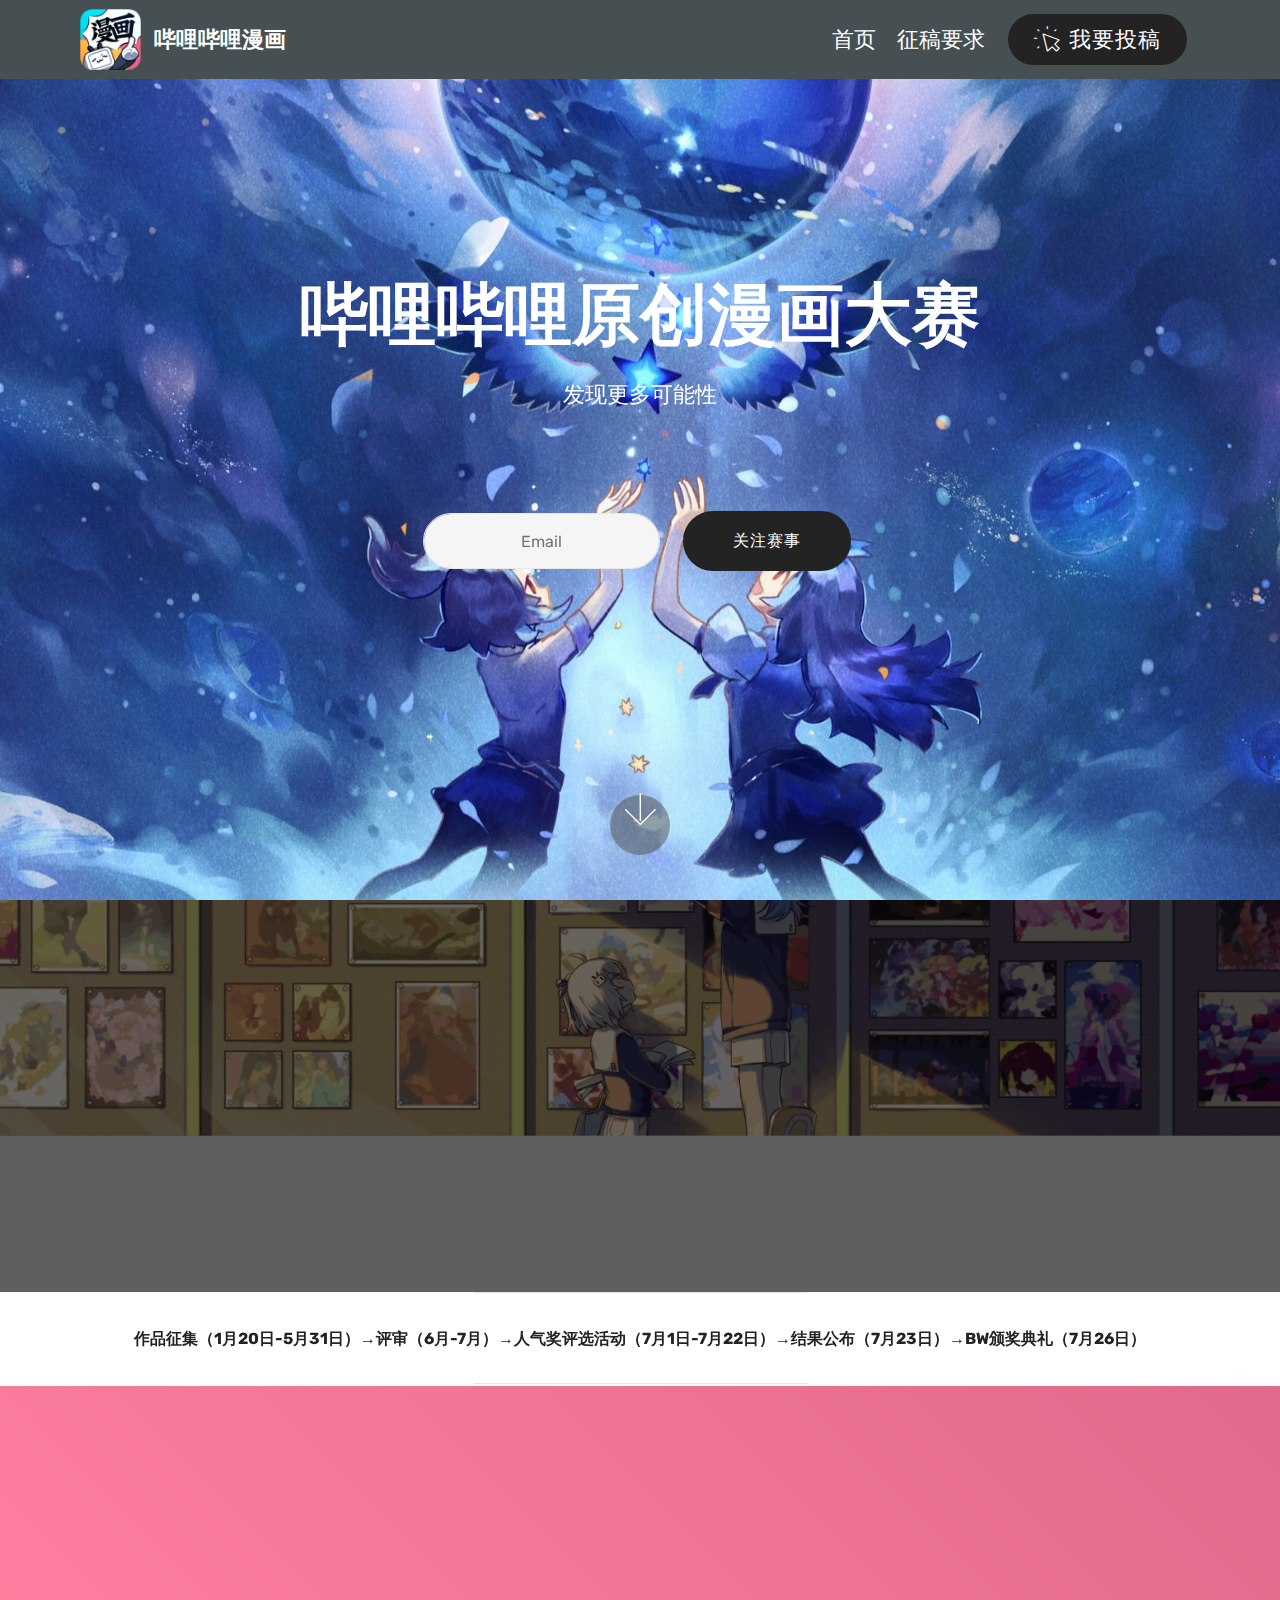
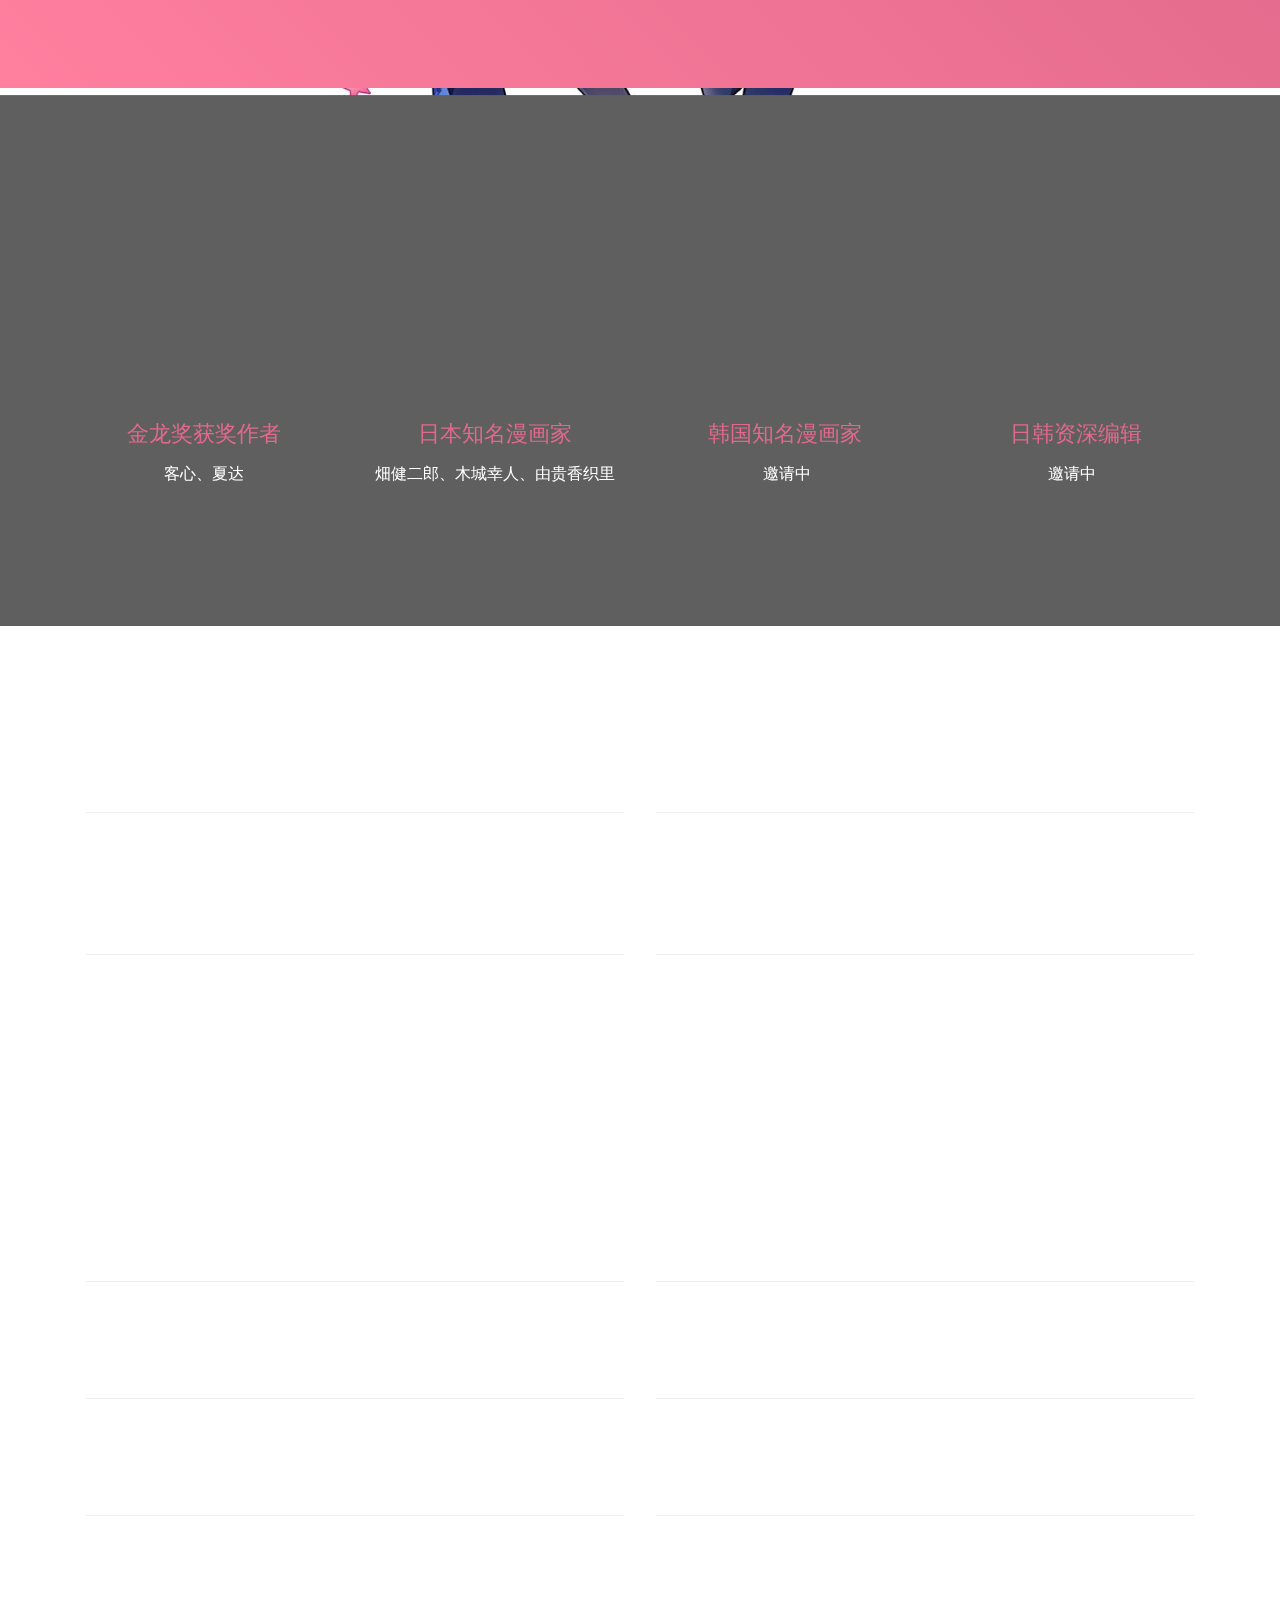
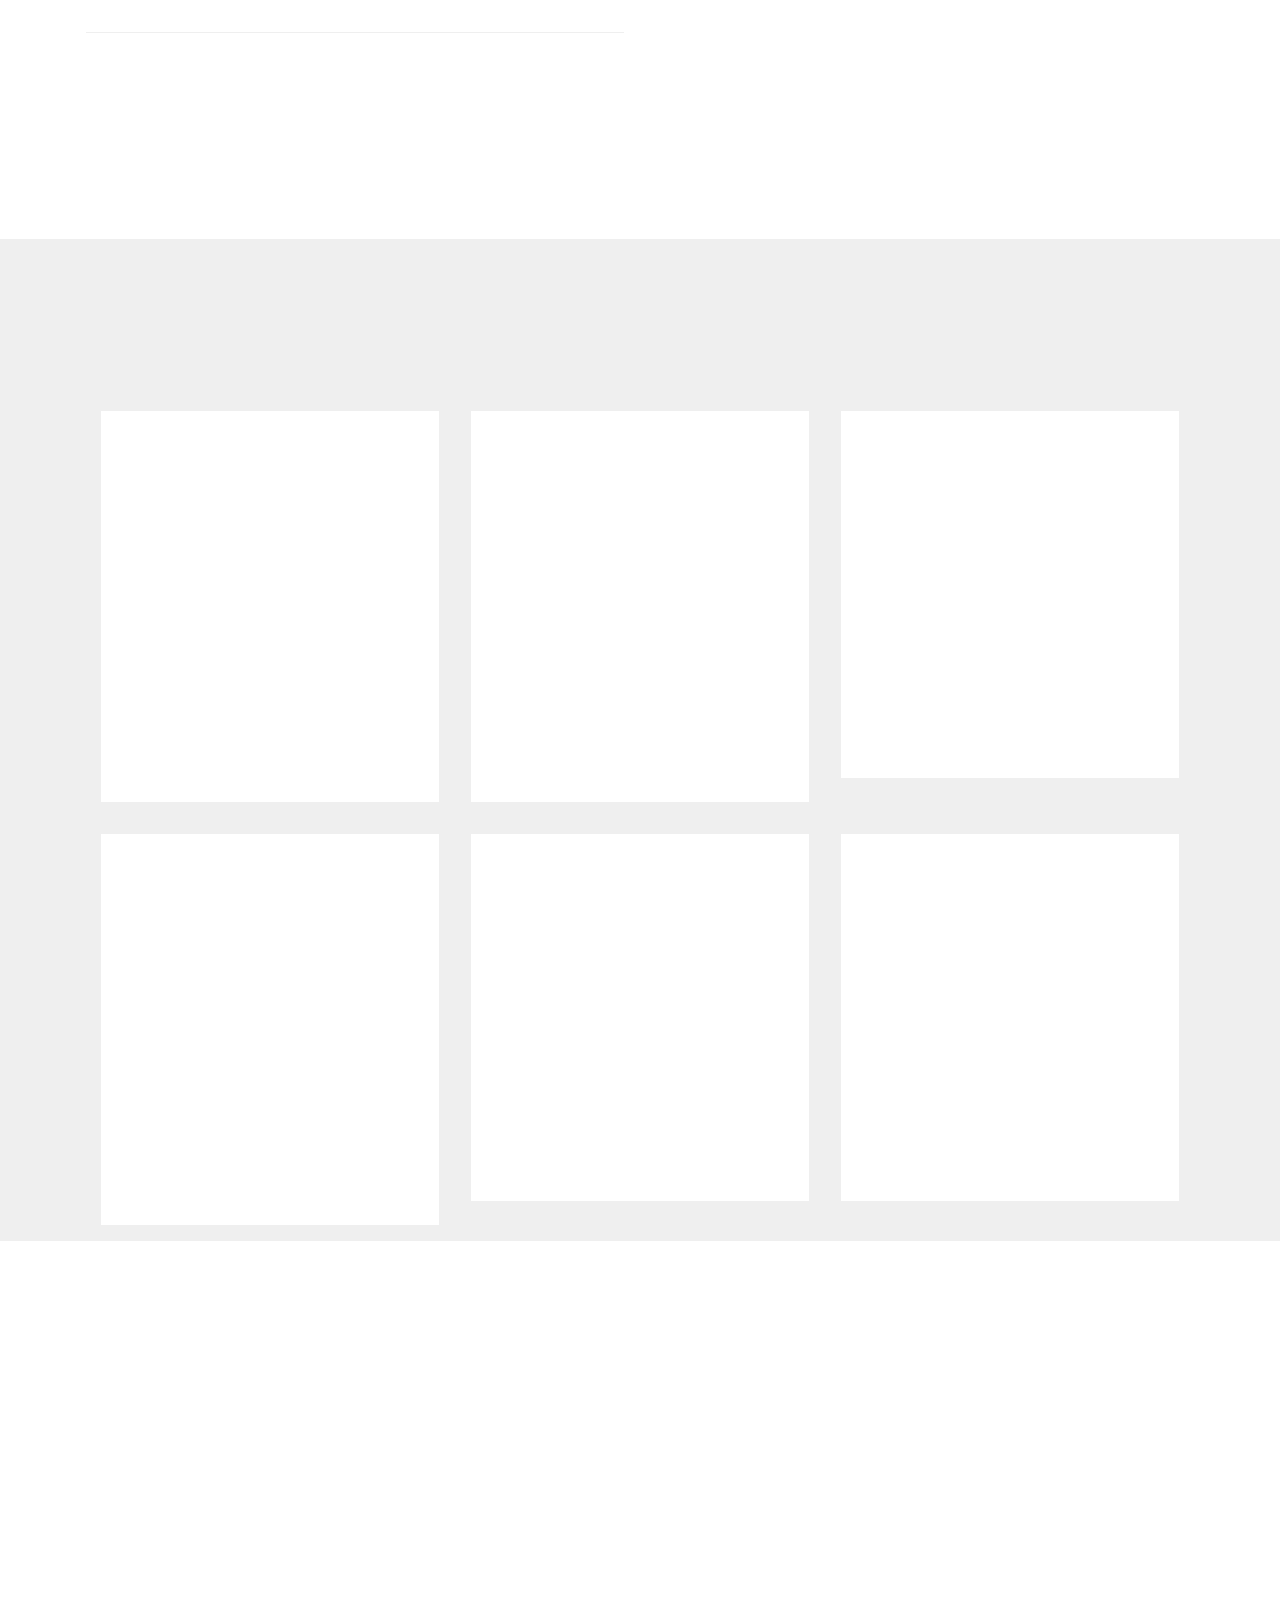
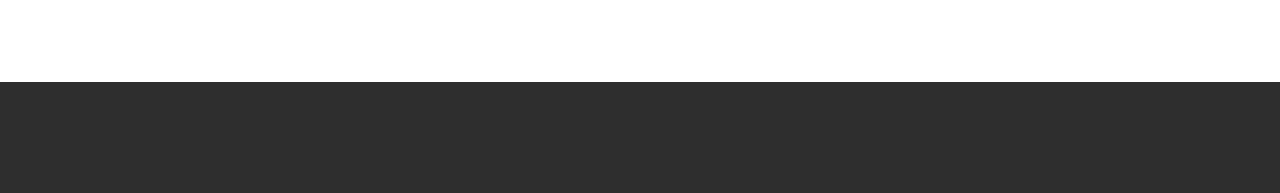
<file: index.html>
<!DOCTYPE html>
<html  >
<head>
  <!-- Site made with Mobirise Website Builder v4.12.3, https://mobirise.com -->
  <meta charset="UTF-8">
  <meta http-equiv="X-UA-Compatible" content="IE=edge">
  <meta name="generator" content="Mobirise v4.12.3, mobirise.com">
  <meta name="twitter:card" content="summary_large_image"/>
  <meta name="twitter:image:src" content="assets/images/index-meta.jpeg">
  <meta property="og:image" content="assets/images/index-meta.jpeg">
  <meta name="twitter:title" content="Home">
  <meta name="viewport" content="width=device-width, initial-scale=1, minimum-scale=1">
  <link rel="shortcut icon" href="assets/images/c9219d816eacd-68x68.png" type="image/x-icon">
  <meta name="description" content="">
  
  
  <title>Home</title>
  <link rel="stylesheet" href="assets/web/assets/mobirise-icons/mobirise-icons.css">
  <link rel="stylesheet" href="assets/facebook-plugin/style.css">
  <link rel="stylesheet" href="assets/bootstrap/css/bootstrap.min.css">
  <link rel="stylesheet" href="assets/bootstrap/css/bootstrap-grid.min.css">
  <link rel="stylesheet" href="assets/bootstrap/css/bootstrap-reboot.min.css">
  <link rel="stylesheet" href="assets/tether/tether.min.css">
  <link rel="stylesheet" href="assets/animatecss/animate.min.css">
  <link rel="stylesheet" href="assets/dropdown/css/style.css">
  <link rel="stylesheet" href="assets/theme/css/style.css">
  <link rel="preload" as="style" href="assets/mobirise/css/mbr-additional.css"><link rel="stylesheet" href="assets/mobirise/css/mbr-additional.css" type="text/css">
  
  
  
</head>
<body>
  <section class="menu cid-rYzxyw7mOt" once="menu" id="menu1-i">

    

    <nav class="navbar navbar-expand beta-menu navbar-dropdown align-items-center navbar-fixed-top navbar-toggleable-sm">
        <button class="navbar-toggler navbar-toggler-right" type="button" data-toggle="collapse" data-target="#navbarSupportedContent" aria-controls="navbarSupportedContent" aria-expanded="false" aria-label="Toggle navigation">
            <div class="hamburger">
                <span></span>
                <span></span>
                <span></span>
                <span></span>
            </div>
        </button>
        <div class="menu-logo">
            <div class="navbar-brand">
                <span class="navbar-logo">
                    <a href="https://manga.bilibili.com">
                         <img src="assets/images/c9219d816eacd-68x68.png" alt="Mobirise" title="" style="height: 3.8rem;">
                    </a>
                </span>
                <span class="navbar-caption-wrap"><a class="navbar-caption text-white display-5" href="https://manga.bilibili.com">
                        哔哩哔哩漫画</a></span>
            </div>
        </div>
        <div class="collapse navbar-collapse" id="navbarSupportedContent">
            <ul class="navbar-nav nav-dropdown" data-app-modern-menu="true"><li class="nav-item"><a class="nav-link link text-white display-5" href="index.html#header13-e">首页</a></li><li class="nav-item"><a class="nav-link link text-white display-5" href="page1.html#toggle1-27">
                        
                        征稿要求</a></li></ul>
            <div class="navbar-buttons mbr-section-btn"><a class="btn btn-sm btn-primary display-5" href="page2.html#form3-2d"><span class="mbri-cursor-click mbr-iconfont mbr-iconfont-btn"></span>
                    我要投稿</a></div>
        </div>
    </nav>
</section>

<section class="engine"><a href="https://mobirise.info/i">free website creation software</a></section><section class="header13 cid-rYzwRGVnwH mbr-fullscreen mbr-parallax-background" id="header13-e">

    

    

    <div class="container">
        

        <h1 class="mbr-section-title align-center pb-3 mbr-bold mbr-fonts-style display-1">
            哔哩哔哩原创漫画大赛</h1>

        <h3 class="mbr-section-subtitle mbr-fonts-style display-5">发现更多可能性</h3>

        <div class="container mt-5 pt-5 pb-5">
           <div class="media-container-column" data-form-type="formoid">
                <!---Formbuilder Form--->
                <form action="https://mobirise.com/" method="POST" class="mbr-form form-with-styler" data-form-title="Mobirise Form"><input type="hidden" name="email" data-form-email="true" value="FQzJFrrtbSqtUU75LRmjBEihHVg8kiUAFMf9BAUZ8HUcKPEjwNUHJSf14Swaj0wjHS57XFmLBRpgAOu3Y0/umewv8qz+NgX6ocuaZQciAdTlCKX+1XaLJcMtjHyACnAm">
                    <div class="row justify-content-center form-inline">
                        <div hidden="hidden" data-form-alert="" class="alert alert-success col-12">已关注！赛事相关信息将会发往您的邮箱</div>
                        <div hidden="hidden" data-form-alert-danger="" class="alert alert-danger col-12">
                        </div>
                    </div>
                    <div class="dragArea row justify-content-center form-inline">
                        
                        <div class="col-auto form-group " data-for="email">
                            <input type="email" name="email" placeholder="Email" data-form-field="Email" required="required" class="form-control input-sm input-inverse display-7" id="email-header13-e">
                        </div>
                        
                        <div class="col-auto buttons-wrap"><button type="submit" class="btn btn-primary display-7">关注赛事</button></div>
                    </div>
                </form><!---Formbuilder Form--->
            </div>
        </div>
    </div>

    

    <div class="mbr-arrow hidden-sm-down" aria-hidden="true">
        <a href="#next">
            <i class="mbri-down mbr-iconfont"></i>
        </a>
    </div>
</section>

<section class="header1 cid-rYMrGHG7yZ mbr-parallax-background" id="header1-1o">

    

    <div class="mbr-overlay" style="opacity: 0.6; background-color: rgb(0, 0, 0);">
    </div>

    <div class="container">
        <div class="row justify-content-md-center">
            <div class="mbr-white col-md-10">
                
                
                <p class="mbr-text align-center pb-3 mbr-fonts-style display-5">在这里<br>数以亿计的有趣的年轻人每天因为相同的兴趣相聚一处<br>在这里<br>为你和你的作品发现更多可能性</p>
                <div class="mbr-section-btn align-center"><a class="btn btn-md btn-warning display-7" href="page2.html#form3-2d">哔哩哔哩漫画大赛正式启动 &nbsp; <br>题材、画风、形式不限</a></div>
            </div>
        </div>
    </div>

</section>

<section class="mbr-section article content9 cid-rYzOL00tbX" id="content9-x">
    
     

    <div class="container">
        <div class="inner-container" style="width: 100%;">
            <hr class="line" style="width: 30%;">
            <div class="section-text align-center mbr-fonts-style display-7"><strong>作品征集（1月20日-5月31日）→评审（6月-7月）→人气奖评选活动（7月1日-7月22日）→结果公布（7月23日）→BW颁奖典礼（7月26日）</strong></div>
            <hr class="line" style="width: 30%;">
        </div>
        </div>
</section>

<section class="header5 cid-rYLjaRL17g" id="header5-1j">

    

    
    <div class="container">
        <div class="row justify-content-center">
            <div class="mbr-white col-md-10">
                <h1 class="mbr-section-title align-center pb-3 mbr-fonts-style display-2"><strong>
                    大赛背景</strong></h1>
                <p class="mbr-text align-center display-5 pb-3 mbr-fonts-style">哔哩哔哩漫画大赛是由哔哩哔哩和哔哩哔哩漫画联合漫画产业链上下游各公司、日本知名出版社共同举办的大型专业漫画赛事，为有梦想、有个性的你提供施展才华的平台；高额的奖金，亿级的流量资源，多平台运营扶持，声势浩大的应援活动，完整的动漫产业链条，让你的漫画被更多人看到，有更多的可能性！<br></p>
                
            </div>
        </div>
    </div>

    
</section>

<section class="tabs3 cid-rYLl1XER9d mbr-parallax-background" id="tabs3-1m">

    

    <div class="mbr-overlay" style="opacity: 0.6; background-color: rgb(0, 0, 0);">
    </div>

    <div class="container">
        <h2 class="mbr-section-title align-center pb-3 mbr-fonts-style display-2"><strong>大赛亮点</strong></h2>
        
    </div>
    <div class="container-fluid">
        <div class="row tabcont">
            <ul class="nav nav-tabs pt-3 mt-5" role="tablist">
                <li class="nav-item mbr-fonts-style"><a class="nav-link show display-5" role="tab" data-toggle="tab" href="#tabs3-1m_tab0" aria-selected="false">
                        专业评委</a></li>
                <li class="nav-item mbr-fonts-style"><a class="nav-link  show active display-5" role="tab" data-toggle="tab" href="#tabs3-1m_tab1" aria-selected="true">
                        新人扶持计划</a></li>
                
                
                
                
            </ul>
        </div>
    </div>

    <div class="container">
        <div class="row px-1">
            <div class="tab-content">
                <div id="tab1" class="tab-pane in active mbr-table" role="tabpanel">
                    <div class="row tab-content-row">
                        <div class="col-xs-12 col-md-6 col-lg-3">
                            
                            <h4 class="mbr-element-title  align-center mbr-fonts-style pb-2 display-5">
                                金龙奖获奖作者</h4>
                            <p class="mbr-section-text  align-center mbr-fonts-style display-7">客心、夏达</p>
                        </div>

                        <div class="col-xs-12 col-md-6 col-lg-3">
                            
                            <h4 class="mbr-element-title  align-center mbr-fonts-style pb-2 display-5">
                                日本知名漫画家</h4>
                            <p class="mbr-section-text  align-center mbr-fonts-style display-7">
                                畑健二郎、木城幸人、由贵香织里</p>
                        </div>

                        <div class="col-xs-12 col-md-6 col-lg-3">
                            
                            <h4 class="mbr-element-title  align-center mbr-fonts-style pb-2 display-5">韩国知名漫画家</h4>
                            <p class="mbr-section-text  align-center mbr-fonts-style display-7">&nbsp;邀请中</p><h6>&nbsp;</h6><p>&nbsp;</p>
                        </div>

                        <div class="col-xs-12 col-md-6 col-lg-3">
                            
                            <h4 class="mbr-element-title  align-center mbr-fonts-style pb-2 display-5">日韩资深编辑</h4>
                            <p class="mbr-section-text  align-center mbr-fonts-style display-7">邀请中 &nbsp;</p>
                        </div>
                    </div>
                </div>

                <div id="tab2" class="tab-pane  mbr-table" role="tabpanel">
                    <div class="row tab-content-row">
                        <div class="col-xs-12 col-md-6 col-lg-3">
                            
                            <h4 class="mbr-element-title  align-center mbr-fonts-style pb-2 display-5"><em>
                                连载机会</em></h4>
                            <p class="mbr-section-text  align-center mbr-fonts-style display-7">
                                平台签约机会<br>&nbsp;稳定稿费收入 <br><br></p>
                        </div>

                        <div class="col-xs-12 col-md-6 col-lg-3">
                            
                            <h4 class="mbr-element-title  align-center mbr-fonts-style pb-2 display-5"><em>
                                作品支持</em></h4>
                            <p class="mbr-section-text  align-center mbr-fonts-style display-7">
                                资深漫画责编服务 <br>多平台千万流量曝光 <br>跨平台的应援活动<br>专属话题页推荐 
                            </p>
                        </div>

                        <div class="col-xs-12 col-md-6 col-lg-3">
                            
                            <h4 class="mbr-element-title  align-center mbr-fonts-style pb-2 display-5"><em>
                                行业分享</em></h4>
                            <p class="mbr-section-text  align-center mbr-fonts-style display-7">
                                漫画创作经验 <br>作品连载经验 <br>商业推广方向 
                            </p>
                        </div>

                        <div class="col-xs-12 col-md-6 col-lg-3">
                            
                            <h4 class="mbr-element-title  align-center mbr-fonts-style pb-2 display-5"><em>
                                商业化机会</em></h4>
                            <p class="mbr-section-text  align-center mbr-fonts-style display-7">
                                优先开发单行本 <br>广告合作 <br>IP衍生品开发 <br>作品线下活动展出
                            </p>
                        </div>
                    </div>
                </div>

                <div id="tab3" class="tab-pane  mbr-table" role="tabpanel">
                    <div class="row tab-content-row">
                        <div class="col-xs-12 col-md-6 col-lg-3">
                            
                            <h4 class="mbr-element-title  align-center mbr-fonts-style pb-2 display-5">
                                TRENDY WEBSITE BLOCKS
                            </h4>
                            <p class="mbr-section-text  align-center mbr-fonts-style display-7">
                                Choose from the large selection  pre-made blocks - full-screen intro, bootstrap carousel, slider, responsive image gallery with, parallax scrolling, sticky header and more.
                            </p>
                        </div>

                        <div class="col-xs-12 col-md-6 col-lg-3">
                            
                            <h4 class="mbr-element-title  align-center mbr-fonts-style pb-2 display-5">
                                TRENDY WEBSITE BLOCKS
                            </h4>
                            <p class="mbr-section-text  align-center mbr-fonts-style display-7">
                                Choose from the large selection  pre-made blocks - full-screen intro, bootstrap carousel, slider, responsive image gallery with, parallax scrolling, sticky header and more.
                            </p>
                        </div>

                        <div class="col-xs-12 col-md-6 col-lg-3">
                            
                            <h4 class="mbr-element-title  align-center mbr-fonts-style pb-2 display-5">
                                TRENDY WEBSITE BLOCKS
                            </h4>
                            <p class="mbr-section-text  align-center mbr-fonts-style display-7">
                                Choose from the large selection  pre-made blocks - full-screen intro, bootstrap carousel, slider, responsive image gallery with, parallax scrolling, sticky header and more.
                            </p>
                        </div>

                        <div class="col-xs-12 col-md-6 col-lg-3">
                            
                            <h4 class="mbr-element-title  align-center mbr-fonts-style pb-2 display-5">
                                TRENDY WEBSITE BLOCKS
                            </h4>
                            <p class="mbr-section-text  align-center mbr-fonts-style display-7">
                                Choose from the large selection  pre-made blocks - full-screen intro, bootstrap carousel, slider, responsive image gallery with, parallax scrolling, sticky header and more.
                            </p>
                        </div>
                    </div>
                </div>

                <div id="tab4" class="tab-pane  mbr-table" role="tabpanel">
                    <div class="row tab-content-row">
                        <div class="col-xs-12 col-md-6 col-lg-3">
                            
                            <h4 class="mbr-element-title  align-center mbr-fonts-style pb-2 display-5">
                                MOBILE FRIENDLY
                            </h4>
                            <p class="mbr-section-text  align-center mbr-fonts-style display-7">
                                No special actions required, all sites you make with Mobirise are mobile-friendly. You don't have to create a special mobile version of your site, it will adapt automagically.
                            </p>
                        </div>

                        <div class="col-xs-12 col-md-6 col-lg-3">
                            
                            <h4 class="mbr-element-title  align-center mbr-fonts-style pb-2 display-5">
                                MOBILE FRIENDLY
                            </h4>
                            <p class="mbr-section-text  align-center mbr-fonts-style display-7">
                                No special actions required, all sites you make with Mobirise are mobile-friendly. You don't have to create a special mobile version of your site, it will adapt automagically.
                            </p>
                        </div>

                        <div class="col-xs-12 col-md-6 col-lg-3">
                            
                            <h4 class="mbr-element-title  align-center mbr-fonts-style pb-2 display-5">
                                MOBILE FRIENDLY
                            </h4>
                            <p class="mbr-section-text  align-center mbr-fonts-style display-7">
                                No special actions required, all sites you make with Mobirise are mobile-friendly. You don't have to create a special mobile version of your site, it will adapt automagically.
                            </p>
                        </div>

                        <div class="col-xs-12 col-md-6 col-lg-3">
                            
                            <h4 class="mbr-element-title  align-center mbr-fonts-style pb-2 display-5">
                                MOBILE FRIENDLY
                            </h4>
                            <p class="mbr-section-text  align-center mbr-fonts-style display-7">
                                No special actions required, all sites you make with Mobirise are mobile-friendly. You don't have to create a special mobile version of your site, it will adapt automagically.
                            </p>
                        </div>
                    </div>
                </div>

                <div id="tab5" class="tab-pane  mbr-table" role="tabpanel">
                    <div class="row tab-content-row">
                        <div class="col-xs-12 col-md-6 col-lg-3">
                            
                            <h4 class="mbr-element-title  align-center mbr-fonts-style pb-2 display-5">
                                IT'S EASY AND SIMPLE
                            </h4>
                            <p class="mbr-section-text  align-center mbr-fonts-style display-7">
                                Cut down the development time with drag-and-drop website builder. Drop the blocks into the page, edit content inline and publish - no technical skills required.
                            </p>
                        </div>

                        <div class="col-xs-12 col-md-6 col-lg-3">
                            
                            <h4 class="mbr-element-title  align-center mbr-fonts-style pb-2 display-5">
                                IT'S EASY AND SIMPLE
                            </h4>
                            <p class="mbr-section-text  align-center mbr-fonts-style display-7">
                                Cut down the development time with drag-and-drop website builder. Drop the blocks into the page, edit content inline and publish - no technical skills required.
                            </p>
                        </div>

                        <div class="col-xs-12 col-md-6 col-lg-3">
                            
                            <h4 class="mbr-element-title  align-center mbr-fonts-style pb-2 display-5">
                                IT'S EASY AND SIMPLE
                            </h4>
                            <p class="mbr-section-text  align-center mbr-fonts-style display-7">
                                Cut down the development time with drag-and-drop website builder. Drop the blocks into the page, edit content inline and publish - no technical skills required.
                            </p>
                        </div>

                        <div class="col-xs-12 col-md-6 col-lg-3">
                            
                            <h4 class="mbr-element-title  align-center mbr-fonts-style pb-2 display-5">
                                IT'S EASY AND SIMPLE
                            </h4>
                            <p class="mbr-section-text  align-center mbr-fonts-style display-7">
                                Cut down the development time with drag-and-drop website builder. Drop the blocks into the page, edit content inline and publish - no technical skills required.
                            </p>
                        </div>
                    </div>
                </div>

                <div id="tab6" class="tab-pane  mbr-table" role="tabpanel">
                    <div class="row tab-content-row">
                        <div class="col-xs-12 col-md-6 col-lg-3">
                            
                            <h4 class="mbr-element-title  align-center mbr-fonts-style pb-2 display-5">
                                TRENDY WEBSITE BLOCKS
                            </h4>
                            <p class="mbr-section-text  align-center mbr-fonts-style display-7">
                                Choose from the large selection  pre-made blocks - full-screen intro, bootstrap carousel, slider, responsive image gallery with, parallax scrolling, sticky header and more.
                            </p>
                        </div>

                        <div class="col-xs-12 col-md-6 col-lg-3">
                            
                            <h4 class="mbr-element-title  align-center mbr-fonts-style pb-2 display-5">
                                TRENDY WEBSITE BLOCKS
                            </h4>
                            <p class="mbr-section-text  align-center mbr-fonts-style display-7">
                                Choose from the large selection  pre-made blocks - full-screen intro, bootstrap carousel, slider, responsive image gallery with, parallax scrolling, sticky header and more.
                            </p>
                        </div>

                        <div class="col-xs-12 col-md-6 col-lg-3">
                            
                            <h4 class="mbr-element-title  align-center mbr-fonts-style pb-2 display-5">
                                TRENDY WEBSITE BLOCKS
                            </h4>
                            <p class="mbr-section-text  align-center mbr-fonts-style display-7">
                                Choose from the large selection  pre-made blocks - full-screen intro, bootstrap carousel, slider, responsive image gallery with, parallax scrolling, sticky header and more.
                            </p>
                        </div>

                        <div class="col-xs-12 col-md-6 col-lg-3">
                            
                            <h4 class="mbr-element-title  align-center mbr-fonts-style pb-2 display-5">
                                TRENDY WEBSITE BLOCKS
                            </h4>
                            <p class="mbr-section-text  align-center mbr-fonts-style display-7">
                                Choose from the large selection  pre-made blocks - full-screen intro, bootstrap carousel, slider, responsive image gallery with, parallax scrolling, sticky header and more.
                            </p>
                        </div>
                    </div>
                </div>
            </div>
        </div>
    </div>
</section>

<section class="services3 cid-rYMJHPM9v8" id="services3-1r">
    <!---->
    
    <!---->
    <!--Overlay-->
    
    <!--Container-->
    <div class="container">
        <div class="row">
            <!--Titles-->
            <div class="title pb-5 col-12">
                <h2 class="align-left mbr-fonts-style display-2"><strong>
                    奖项设置</strong></h2>
                
            </div>
            <!--Card-1-->
            <div class="card px-3 col-12 col-md-6">
                <div class="card-wrapper media-container-row media-container-row">
                    <div class="card-box">
                        <div class="top-line pb-1">
                            <h4 class="card-title mbr-fonts-style display-5">金奖</h4>
                            <p class="mbr-text card-title cost mbr-fonts-style m-0 display-5">¥80000</p>
                        </div>
                        <div class="bottom-line">
                            <p class="mbr-text mbr-fonts-style display-7">&nbsp;</p>
                        </div>
                    </div>
                </div>
            </div>
            <!--Card-2-->
            <div class="card px-3 col-12 col-md-6">
                <div class="card-wrapper media-container-row media-container-row">
                    <div class="card-box">
                        <div class="top-line pb-3">
                            <h4 class="card-title mbr-fonts-style display-5">
                                银奖</h4>
                            <p class="mbr-text card-title cost mbr-fonts-style m-0 display-5">
                                ¥50000
                            </p>
                        </div>
                        <div class="bottom-line">
                            <p class="mbr-text mbr-fonts-style display-7">&nbsp;</p>
                        </div>
                    </div>
                </div>
            </div>
            <!--Card-3-->
            <div class="card px-3 col-12 col-md-6">
                <div class="card-wrapper media-container-row media-container-row">
                    <div class="card-box">
                        <div class="top-line pb-3">
                            <h4 class="card-title mbr-fonts-style display-5">
                                铜奖</h4>
                            <p class="mbr-text card-title cost mbr-fonts-style m-0 display-5">
                                ¥20000
                            </p>
                        </div>
                        <div class="bottom-line">
                            <p class="mbr-text mbr-fonts-style display-7">&nbsp;</p>
                        </div>
                    </div>
                </div>
            </div>
            <!--Card-4-->
            <div class="card px-3 col-12 col-md-6">
                <div class="card-wrapper media-container-row media-container-row">
                    <div class="card-box">
                        <div class="top-line pb-3">
                            <h4 class="card-title mbr-fonts-style display-5">
                                哔哩哔哩平台奖</h4>
                            <p class="mbr-text card-title cost mbr-fonts-style m-0 display-5">
                                ¥2000
                            </p>
                        </div>
                        <div class="bottom-line">
                            <p class="mbr-text mbr-fonts-style display-7">※通过应援活动的人气进行排名颁奖，名额：10位</p>
                        </div>
                    </div>
                </div>
            </div>
            <!--Card-5-->
            
            <!--Card-6-->
            
            <!--Card-7-->
            
            <!--Card-8-->
            
            <!--Card-9-->
            
            <!--Card-10-->
            
            <!--Card-11-->
            
            <!--Card-12-->
            
        </div>
    </div>
</section>

<section class="services3 cid-rYNRfOCzPj" id="services3-2e">
    <!---->
    
    <!---->
    <!--Overlay-->
    
    <!--Container-->
    <div class="container">
        <div class="row">
            <!--Titles-->
            <div class="title pb-5 col-12">
                <h2 class="align-left mbr-fonts-style display-4"><strong>最佳奖</strong></h2>
                
            </div>
            <!--Card-1-->
            <div class="card px-3 col-12 col-md-6">
                <div class="card-wrapper media-container-row media-container-row">
                    <div class="card-box">
                        <div class="top-line pb-1">
                            <h4 class="card-title mbr-fonts-style display-5">
                                最佳创意奖</h4>
                            <p class="mbr-text card-title cost mbr-fonts-style m-0 display-5">
                                ¥10000
                            </p>
                        </div>
                        <div class="bottom-line">
                            
                        </div>
                    </div>
                </div>
            </div>
            <!--Card-2-->
            <div class="card px-3 col-12 col-md-6">
                <div class="card-wrapper media-container-row media-container-row">
                    <div class="card-box">
                        <div class="top-line pb-3">
                            <h4 class="card-title mbr-fonts-style display-5">
                                最佳剧本奖</h4>
                            <p class="mbr-text card-title cost mbr-fonts-style m-0 display-5">
                                ¥10000
                            </p>
                        </div>
                        <div class="bottom-line">
                            
                        </div>
                    </div>
                </div>
            </div>
            <!--Card-3-->
            <div class="card px-3 col-12 col-md-6">
                <div class="card-wrapper media-container-row media-container-row">
                    <div class="card-box">
                        <div class="top-line pb-3">
                            <h4 class="card-title mbr-fonts-style display-5">最佳分镜奖</h4>
                            <p class="mbr-text card-title cost mbr-fonts-style m-0 display-5">
                                ¥10000
                            </p>
                        </div>
                        <div class="bottom-line">
                            
                        </div>
                    </div>
                </div>
            </div>
            <!--Card-4-->
            <div class="card px-3 col-12 col-md-6">
                <div class="card-wrapper media-container-row media-container-row">
                    <div class="card-box">
                        <div class="top-line pb-3">
                            <h4 class="card-title mbr-fonts-style display-5">
                                最佳少年漫</h4>
                            <p class="mbr-text card-title cost mbr-fonts-style m-0 display-5">
                                ¥10000
                            </p>
                        </div>
                        <div class="bottom-line">
                            
                        </div>
                    </div>
                </div>
            </div>
            <!--Card-5-->
            <div class="card px-3 col-12 col-md-6">
                <div class="card-wrapper media-container-row media-container-row">
                    <div class="card-box">
                        <div class="top-line pb-3">
                            <h4 class="card-title mbr-fonts-style display-5">
                                最佳少女漫
                            </h4>
                            <p class="mbr-text card-title cost mbr-fonts-style m-0 display-5">
                                ¥10000
                            </p>
                        </div>
                        <div class="bottom-line">
                            
                        </div>
                    </div>
                </div>
            </div>
            <!--Card-6-->
            <div class="card px-3 col-12 col-md-6">
                <div class="card-wrapper media-container-row media-container-row">
                    <div class="card-box">
                        <div class="top-line pb-3">
                            <h4 class="card-title mbr-fonts-style display-5">
                                最佳青年漫</h4>
                            <p class="mbr-text card-title cost mbr-fonts-style m-0 display-5">
                                ¥10000
                            </p>
                        </div>
                        <div class="bottom-line">
                            
                        </div>
                    </div>
                </div>
            </div>
            <!--Card-7-->
            <div class="card px-3 col-12 col-md-6">
                <div class="card-wrapper media-container-row media-container-row">
                    <div class="card-box">
                        <div class="top-line pb-3">
                            <h4 class="card-title mbr-fonts-style display-5">
                                最佳青女漫
                            </h4>
                            <p class="mbr-text card-title cost mbr-fonts-style m-0 display-5">
                                ¥10000
                            </p>
                        </div>
                        <div class="bottom-line">
                            
                        </div>
                    </div>
                </div>
            </div>
            <!--Card-8-->
            
            <!--Card-9-->
            
            <!--Card-10-->
            
            <!--Card-11-->
            
            <!--Card-12-->
            
        </div>
    </div>
</section>

<section class="testimonials1 cid-rYzPy7posb" id="testimonials1-y">

    

    
    <div class="container">
        <div class="media-container-row">
            <div class="title col-12 align-center">
                <h2 class="pb-3 mbr-fonts-style display-2"><strong>大赛评委</strong></h2>
                
            </div>
        </div>
    </div>

    <div class="container pt-3 mt-2">
        <div class="media-container-row">
            <div class="mbr-testimonial p-3 align-center col-12 col-md-6 col-lg-4">
                <div class="panel-item p-3">
                    <div class="card-block">
                        <div class="testimonial-photo">
                            <img src="assets/images/pfh9eth7-400x400-240x240.jpg" alt="" title="">
                        </div>
                        <p class="mbr-text mbr-fonts-style display-7">日本知名漫画家</p>
                    </div>
                    <div class="card-footer">
                        <div class="mbr-author-name mbr-bold mbr-fonts-style display-7">
                             畑健二郎
                        </div>
                        <small class="mbr-author-desc mbr-italic mbr-light mbr-fonts-style display-7">
                               《旋风管家》<br>《总之就是非常可爱》</small>
                    </div>
                </div>
            </div>

            <div class="mbr-testimonial p-3 align-center col-12 col-md-6 col-lg-4">
                <div class="panel-item p-3">
                    <div class="card-block">
                        <div class="testimonial-photo">
                            <img src="assets/images/6665a179ly8fpcj3by2ocj20e80e8my5-180x180.jpg" alt="" title="">
                        </div>
                        <p class="mbr-text mbr-fonts-style display-7">
                           知名漫画家</p>
                    </div>
                    <div class="card-footer">
                        <div class="mbr-author-name mbr-bold mbr-fonts-style display-7">
                             客心<br></div>
                        <small class="mbr-author-desc mbr-italic mbr-light mbr-fonts-style display-7">
                               《未成年MINOR》<br>《天使图书馆》</small>
                    </div>
                </div>
            </div>

            <div class="mbr-testimonial p-3 align-center col-12 col-md-6 col-lg-4">
                <div class="panel-item p-3">
                    <div class="card-block">
                        <div class="testimonial-photo">
                            <img src="assets/images/661074ddly8fjleakzvehj20o10o5mz9-180x180.jpg" alt="" title="">
                        </div>
                        <p class="mbr-text mbr-fonts-style display-7">
                           知名漫画家</p>
                    </div>
                    <div class="card-footer">
                        <div class="mbr-author-name mbr-bold mbr-fonts-style display-7">
                             夏达</div>
                        <small class="mbr-author-desc mbr-italic mbr-light mbr-fonts-style display-7">
                               《长歌行》</small>
                    </div>
                </div>
            </div>

            <div class="mbr-testimonial p-3 align-center col-12 col-md-6 col-lg-4">
                <div class="panel-item p-3">
                    <div class="card-block">
                        <div class="testimonial-photo">
                            <img src="assets/images/img219579400.gif" alt="" title="">
                        </div>
                        <p class="mbr-text mbr-fonts-style display-7">日本知名漫画家</p>
                    </div>
                    <div class="card-footer">
                        <div class="mbr-author-name mbr-bold mbr-fonts-style display-7">
                             由贵香织里
                        </div>
                        <small class="mbr-author-desc mbr-italic mbr-light mbr-fonts-style display-7">
                               《天使禁猎区》<br>《毒药伯爵系列》</small>
                    </div>
                </div>
            </div>

            <div class="mbr-testimonial p-3 align-center col-12 col-md-6 col-lg-4">
                <div class="panel-item p-3">
                    <div class="card-block">
                        <div class="testimonial-photo">
                            <img src="assets/images/y-top2-3-167x166.png" alt="" title="">
                        </div>
                        <p class="mbr-text mbr-fonts-style display-7">
                           日本知名漫画家</p>
                    </div>
                    <div class="card-footer">
                        <div class="mbr-author-name mbr-bold mbr-fonts-style display-7">木城幸人
                        </div>
                        <small class="mbr-author-desc mbr-italic mbr-light mbr-fonts-style display-7">
                               《铳梦》</small>
                    </div>
                </div>
            </div>

            <div class="mbr-testimonial p-3 align-center col-12 col-md-6 col-lg-4">
                <div class="panel-item p-3">
                    <div class="card-block">
                        <div class="testimonial-photo">
                            <img src="assets/images/mbr-1-240x168.png" alt="" title="">
                        </div>
                        <p class="mbr-text mbr-fonts-style display-7">敬请期待</p></div>
                    <div class="card-footer">
                        <div class="mbr-author-name mbr-bold mbr-fonts-style display-7">
                             邀请中</div>
                        <small class="mbr-author-desc mbr-italic mbr-light mbr-fonts-style display-7">&nbsp;&nbsp;</small>
                    </div>
                </div>
            </div>
        </div>
    </div>   
</section>

<section class="clients cid-rYzPOEnXpf" data-interval="false" id="clients-z">
      

    
        <div class="container mb-5">
            <div class="media-container-row">
                <div class="col-12 align-center">
                    <h2 class="mbr-section-title pb-3 mbr-fonts-style display-2"><strong>
                        合作伙伴</strong></h2>
                    
                </div>
            </div>
        </div>

    <div class="container">
        <div class="carousel slide" role="listbox" data-pause="true" data-keyboard="false" data-ride="carousel" data-interval="2000">
            <div class="carousel-inner" data-visible="3">
                
                
                
                
                
            <div class="carousel-item ">
                    <div class="media-container-row">
                        <div class="col-md-12">
                            <div class="wrap-img ">
                                <img src="assets/images/u2186418183466604846fm15gp0-240x143.jpg" class="img-responsive clients-img" alt="" title="">
                            </div>
                        </div>
                    </div>
                </div><div class="carousel-item ">
                    <div class="media-container-row">
                        <div class="col-md-12">
                            <div class="wrap-img ">
                                <img src="assets/images/-680x481.jpeg" class="img-responsive clients-img" alt="" title="">
                            </div>
                        </div>
                    </div>
                </div><div class="carousel-item ">
                    <div class="media-container-row">
                        <div class="col-md-12">
                            <div class="wrap-img ">
                                <img src="assets/images/shogakukan-200x113.jpg" class="img-responsive clients-img" alt="" title="">
                            </div>
                        </div>
                    </div>
                </div><div class="carousel-item ">
                    <div class="media-container-row">
                        <div class="col-md-12">
                            <div class="wrap-img ">
                                <img src="assets/images/kodansha-240x105.png" class="img-responsive clients-img" alt="" title="">
                            </div>
                        </div>
                    </div>
                </div><div class="carousel-item ">
                    <div class="media-container-row">
                        <div class="col-md-12">
                            <div class="wrap-img ">
                                <img src="assets/images/-290x80.png" class="img-responsive clients-img" alt="" title="">
                            </div>
                        </div>
                    </div>
                </div><div class="carousel-item ">
                    <div class="media-container-row">
                        <div class="col-md-12">
                            <div class="wrap-img ">
                                <img src="assets/images/-240x43.jpeg" class="img-responsive clients-img" alt="" title="">
                            </div>
                        </div>
                    </div>
                </div></div>
            <div class="carousel-controls">
                <a data-app-prevent-settings="" class="carousel-control carousel-control-prev" role="button" data-slide="prev">
                    <span aria-hidden="true" class="mbri-left mbr-iconfont"></span>
                    <span class="sr-only">Previous</span>
                </a>
                <a data-app-prevent-settings="" class="carousel-control carousel-control-next" role="button" data-slide="next">
                    <span aria-hidden="true" class="mbri-right mbr-iconfont"></span>
                    <span class="sr-only">Next</span>
                </a>
            </div>
        </div>
    </div>
</section>

<section once="footers" class="cid-rYMW9WsCjZ" id="footer6-2b">

    

    

    <div class="container">
        <div class="media-container-row align-center mbr-white">
            <div class="col-12">
                <p class="mbr-text mb-0 mbr-fonts-style display-7">请持续关注大赛官方微博：@哔哩哔哩漫画<br>注：大赛最终解释权归哔哩哔哩漫画&amp;哔哩哔哩所有</p>
            </div>
        </div>
    </div>
</section>


  <script src="assets/web/assets/jquery/jquery.min.js"></script>
  <script src="assets/popper/popper.min.js"></script>
  <script src="https://connect.facebook.net/en_US/sdk.js#xfbml=1&version=v2.5"></script>
  <script src="https://apis.google.com/js/plusone.js"></script>
  <script src="assets/facebook-plugin/facebook-script.js"></script>
  <script src="assets/bootstrap/js/bootstrap.min.js"></script>
  <script src="assets/smoothscroll/smooth-scroll.js"></script>
  <script src="assets/tether/tether.min.js"></script>
  <script src="assets/playervimeo/vimeo_player.js"></script>
  <script src="assets/parallax/jarallax.min.js"></script>
  <script src="assets/viewportchecker/jquery.viewportchecker.js"></script>
  <script src="assets/dropdown/js/nav-dropdown.js"></script>
  <script src="assets/dropdown/js/navbar-dropdown.js"></script>
  <script src="assets/touchswipe/jquery.touch-swipe.min.js"></script>
  <script src="assets/mbr-tabs/mbr-tabs.js"></script>
  <script src="assets/bootstrapcarouselswipe/bootstrap-carousel-swipe.js"></script>
  <script src="assets/mbr-clients-slider/mbr-clients-slider.js"></script>
  <script src="assets/theme/js/script.js"></script>
  <script src="assets/formoid/formoid.min.js"></script>
  
  
  <input name="animation" type="hidden">
   <div id="scrollToTop" class="scrollToTop mbr-arrow-up"><a style="text-align: center;"><i class="mbr-arrow-up-icon mbr-arrow-up-icon-cm cm-icon cm-icon-smallarrow-up"></i></a></div>
  </body>
</html>
</file>
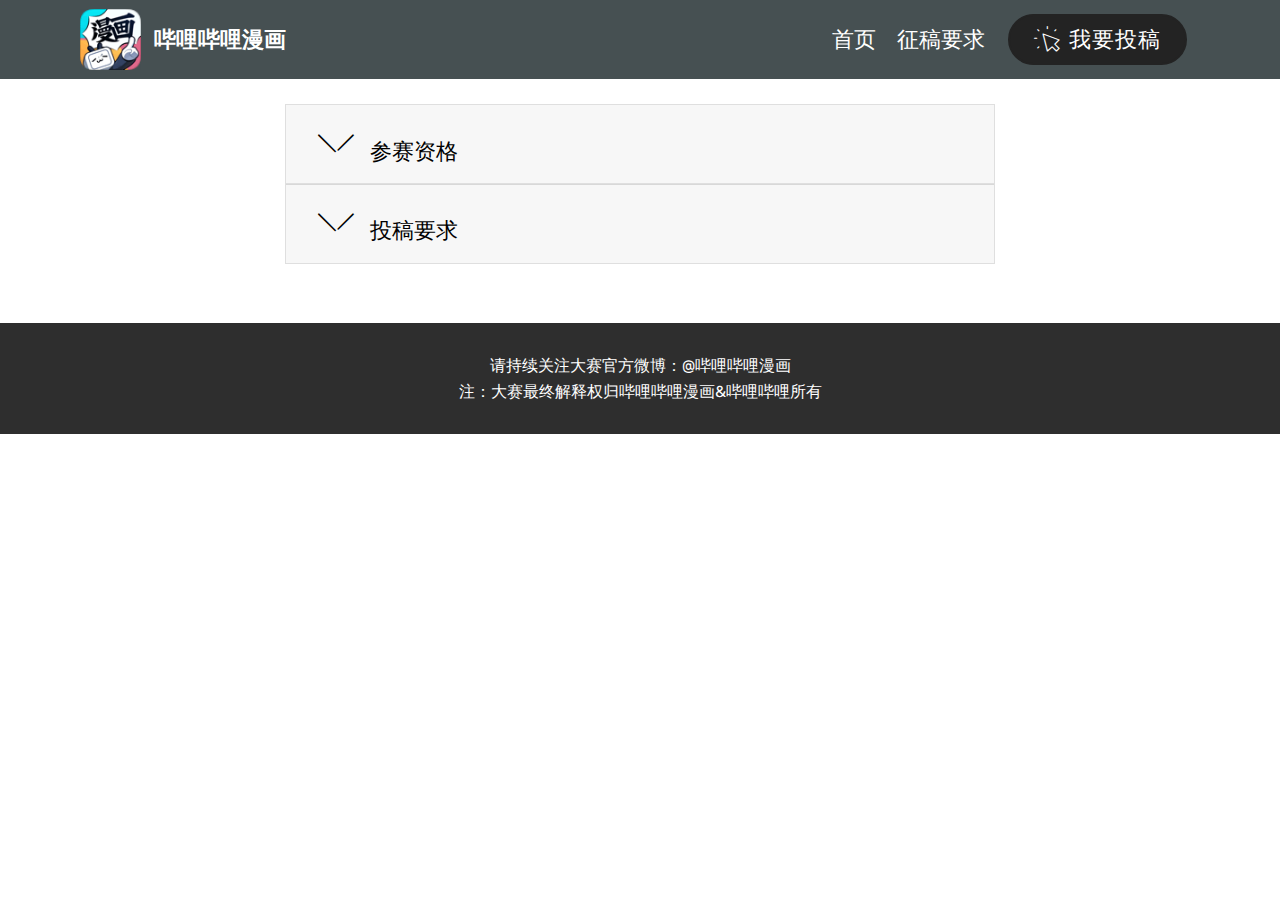
<file: page1.html>
<!DOCTYPE html>
<html  >
<head>
  <!-- Site made with Mobirise Website Builder v4.12.3, https://mobirise.com -->
  <meta charset="UTF-8">
  <meta http-equiv="X-UA-Compatible" content="IE=edge">
  <meta name="generator" content="Mobirise v4.12.3, mobirise.com">
  <meta name="viewport" content="width=device-width, initial-scale=1, minimum-scale=1">
  <link rel="shortcut icon" href="assets/images/c9219d816eacd-68x68.png" type="image/x-icon">
  <meta name="description" content="Site Builder Description">
  
  
  <title>征稿要求</title>
  <link rel="stylesheet" href="assets/web/assets/mobirise-icons/mobirise-icons.css">
  <link rel="stylesheet" href="assets/bootstrap/css/bootstrap.min.css">
  <link rel="stylesheet" href="assets/bootstrap/css/bootstrap-grid.min.css">
  <link rel="stylesheet" href="assets/bootstrap/css/bootstrap-reboot.min.css">
  <link rel="stylesheet" href="assets/facebook-plugin/style.css">
  <link rel="stylesheet" href="assets/tether/tether.min.css">
  <link rel="stylesheet" href="assets/dropdown/css/style.css">
  <link rel="stylesheet" href="assets/animatecss/animate.min.css">
  <link rel="stylesheet" href="assets/theme/css/style.css">
  <link rel="preload" as="style" href="assets/mobirise/css/mbr-additional.css"><link rel="stylesheet" href="assets/mobirise/css/mbr-additional.css" type="text/css">
  
  
  
</head>
<body>
  <section class="menu cid-rYzxyw7mOt" once="menu" id="menu1-1w">

    

    <nav class="navbar navbar-expand beta-menu navbar-dropdown align-items-center navbar-fixed-top navbar-toggleable-sm">
        <button class="navbar-toggler navbar-toggler-right" type="button" data-toggle="collapse" data-target="#navbarSupportedContent" aria-controls="navbarSupportedContent" aria-expanded="false" aria-label="Toggle navigation">
            <div class="hamburger">
                <span></span>
                <span></span>
                <span></span>
                <span></span>
            </div>
        </button>
        <div class="menu-logo">
            <div class="navbar-brand">
                <span class="navbar-logo">
                    <a href="https://manga.bilibili.com">
                         <img src="assets/images/c9219d816eacd-68x68.png" alt="Mobirise" title="" style="height: 3.8rem;">
                    </a>
                </span>
                <span class="navbar-caption-wrap"><a class="navbar-caption text-white display-5" href="https://manga.bilibili.com">
                        哔哩哔哩漫画</a></span>
            </div>
        </div>
        <div class="collapse navbar-collapse" id="navbarSupportedContent">
            <ul class="navbar-nav nav-dropdown" data-app-modern-menu="true"><li class="nav-item"><a class="nav-link link text-white display-5" href="index.html#header13-e">首页</a></li><li class="nav-item"><a class="nav-link link text-white display-5" href="page1.html#toggle1-27">
                        
                        征稿要求</a></li></ul>
            <div class="navbar-buttons mbr-section-btn"><a class="btn btn-sm btn-primary display-5" href="page2.html#form3-2d"><span class="mbri-cursor-click mbr-iconfont mbr-iconfont-btn"></span>
                    我要投稿</a></div>
        </div>
    </nav>
</section>

<section class="engine"><a href="https://mobirise.info/m">website design templates</a></section><section class="toggle1 cid-rYMUIgkXLO" id="toggle1-27">

    

    
        <div class="container">
            <div class="media-container-row">
                <div class="col-12 col-md-8">
                    <div class="section-head text-center space30">
                       
                    </div>
                    <div class="clearfix"></div>
                    <div id="bootstrap-toggle" class="toggle-panel accordionStyles tab-content">
                        <div class="card">
                            <div class="card-header" role="tab" id="headingOne">
                                <a role="button" class="collapsed panel-title text-black" data-toggle="collapse" data-core="" href="#collapse1_12" aria-expanded="false" aria-controls="collapse1">
                                    <h4 class="mbr-fonts-style display-5">
                                        <span class="sign mbr-iconfont mbri-arrow-down inactive"></span>参赛资格</h4>
                                </a>
                            </div>
                            <div id="collapse1_12" class="panel-collapse noScroll collapse" role="tabpanel" aria-labelledby="headingOne">
                                <div class="panel-body p-4">
                                    <p class="mbr-fonts-style panel-text display-7">大赛公开征稿，任何个人或团体均可报名参赛。<br>参赛作品必须为原创作品，且参赛者本人或者团体必须拥有该作品之完整著作权，且未授权给其他任何第三方使用。<br>存在以下情况的参赛作品，参赛者将被取消参赛资格：<br>1.含有与中华人民共和国法律相抵触的内容；<br>2.含有过于色情、暴力、血腥、反动思想等不良内容；<br>3.涉嫌临摹、剽窃、侵犯他人著作权；<br>4.获奖名单发布前，在非大赛组委会指定授权的商业媒体上完整发布作品；<br>5.包含其他违反国家法律、及本次大赛的规定的行为的作品。</p>
                                </div>
                            </div>
                        </div>
                        <div class="card">
                            <div class="card-header" role="tab" id="headingTwo">
                                <a role="button" class="collapsed panel-title text-black" data-toggle="collapse" data-core="" href="#collapse2_12" aria-expanded="false" aria-controls="collapse2">
                                    <h4 class="mbr-fonts-style display-5">
                                        <span class="sign mbr-iconfont mbri-arrow-down inactive"></span>投稿要求</h4>
                                </a>

                            </div>
                            <div id="collapse2_12" class="panel-collapse noScroll collapse" role="tabpanel" aria-labelledby="headingTwo">
                                <div class="panel-body p-4">
                                    <p class="mbr-fonts-style panel-text display-7">1、题材不限，但不得违反参赛要求。<br>2、彩色/黑白不限；页漫/条漫不限。<br>3、需绘制包含作品标题的封面图，用于宣传展示。<br>4、<strong>故事情节完整</strong>，篇幅要求：<br>A.页漫不少于20页。<br>B.条漫单条长度不超过10000像素，全篇不少于100格。<br></p>
                                </div>
                            </div>
                        </div>
                        
                        
                        
                        
                    </div>
                </div>
            </div>
        </div>
</section>

<section once="footers" class="cid-rYMW9WsCjZ" id="footer6-2b">

    

    

    <div class="container">
        <div class="media-container-row align-center mbr-white">
            <div class="col-12">
                <p class="mbr-text mb-0 mbr-fonts-style display-7">请持续关注大赛官方微博：@哔哩哔哩漫画<br>注：大赛最终解释权归哔哩哔哩漫画&amp;哔哩哔哩所有</p>
            </div>
        </div>
    </div>
</section>


  <script src="assets/web/assets/jquery/jquery.min.js"></script>
  <script src="assets/popper/popper.min.js"></script>
  <script src="assets/bootstrap/js/bootstrap.min.js"></script>
  <script src="https://connect.facebook.net/en_US/sdk.js#xfbml=1&version=v2.5"></script>
  <script src="https://apis.google.com/js/plusone.js"></script>
  <script src="assets/facebook-plugin/facebook-script.js"></script>
  <script src="assets/tether/tether.min.js"></script>
  <script src="assets/smoothscroll/smooth-scroll.js"></script>
  <script src="assets/dropdown/js/nav-dropdown.js"></script>
  <script src="assets/dropdown/js/navbar-dropdown.js"></script>
  <script src="assets/touchswipe/jquery.touch-swipe.min.js"></script>
  <script src="assets/viewportchecker/jquery.viewportchecker.js"></script>
  <script src="assets/mbr-switch-arrow/mbr-switch-arrow.js"></script>
  <script src="assets/theme/js/script.js"></script>
  
  
  <input name="animation" type="hidden">
   <div id="scrollToTop" class="scrollToTop mbr-arrow-up"><a style="text-align: center;"><i class="mbr-arrow-up-icon mbr-arrow-up-icon-cm cm-icon cm-icon-smallarrow-up"></i></a></div>
  </body>
</html>
</file>
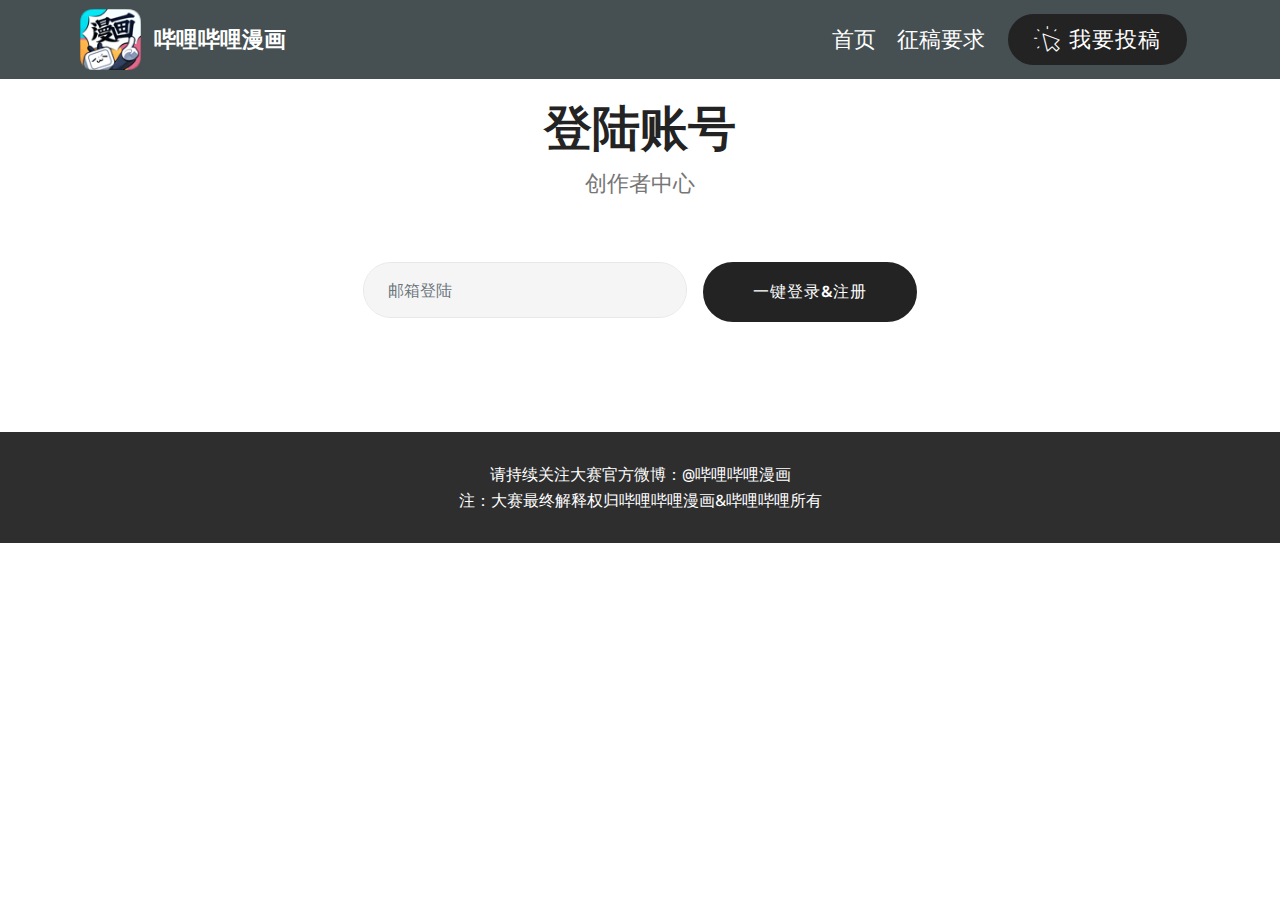
<file: page2.html>
<!DOCTYPE html>
<html  >
<head>
  <!-- Site made with Mobirise Website Builder v4.12.3, https://mobirise.com -->
  <meta charset="UTF-8">
  <meta http-equiv="X-UA-Compatible" content="IE=edge">
  <meta name="generator" content="Mobirise v4.12.3, mobirise.com">
  <meta name="viewport" content="width=device-width, initial-scale=1, minimum-scale=1">
  <link rel="shortcut icon" href="assets/images/c9219d816eacd-68x68.png" type="image/x-icon">
  <meta name="description" content="Website Creator Description">
  
  
  <title>我要投稿</title>
  <link rel="stylesheet" href="assets/web/assets/mobirise-icons/mobirise-icons.css">
  <link rel="stylesheet" href="assets/facebook-plugin/style.css">
  <link rel="stylesheet" href="assets/bootstrap/css/bootstrap.min.css">
  <link rel="stylesheet" href="assets/bootstrap/css/bootstrap-grid.min.css">
  <link rel="stylesheet" href="assets/bootstrap/css/bootstrap-reboot.min.css">
  <link rel="stylesheet" href="assets/dropdown/css/style.css">
  <link rel="stylesheet" href="assets/animatecss/animate.min.css">
  <link rel="stylesheet" href="assets/tether/tether.min.css">
  <link rel="stylesheet" href="assets/theme/css/style.css">
  <link rel="preload" as="style" href="assets/mobirise/css/mbr-additional.css"><link rel="stylesheet" href="assets/mobirise/css/mbr-additional.css" type="text/css">
  
  
  
</head>
<body>
  <section class="menu cid-rYzxyw7mOt" once="menu" id="menu1-28">

    

    <nav class="navbar navbar-expand beta-menu navbar-dropdown align-items-center navbar-fixed-top navbar-toggleable-sm">
        <button class="navbar-toggler navbar-toggler-right" type="button" data-toggle="collapse" data-target="#navbarSupportedContent" aria-controls="navbarSupportedContent" aria-expanded="false" aria-label="Toggle navigation">
            <div class="hamburger">
                <span></span>
                <span></span>
                <span></span>
                <span></span>
            </div>
        </button>
        <div class="menu-logo">
            <div class="navbar-brand">
                <span class="navbar-logo">
                    <a href="https://manga.bilibili.com">
                         <img src="assets/images/c9219d816eacd-68x68.png" alt="Mobirise" title="" style="height: 3.8rem;">
                    </a>
                </span>
                <span class="navbar-caption-wrap"><a class="navbar-caption text-white display-5" href="https://manga.bilibili.com">
                        哔哩哔哩漫画</a></span>
            </div>
        </div>
        <div class="collapse navbar-collapse" id="navbarSupportedContent">
            <ul class="navbar-nav nav-dropdown" data-app-modern-menu="true"><li class="nav-item"><a class="nav-link link text-white display-5" href="index.html#header13-e">首页</a></li><li class="nav-item"><a class="nav-link link text-white display-5" href="page1.html#toggle1-27">
                        
                        征稿要求</a></li></ul>
            <div class="navbar-buttons mbr-section-btn"><a class="btn btn-sm btn-primary display-5" href="page2.html#form3-2d"><span class="mbri-cursor-click mbr-iconfont mbr-iconfont-btn"></span>
                    我要投稿</a></div>
        </div>
    </nav>
</section>

<section class="engine"><a href="https://mobirise.info/k">how to develop own website</a></section><section class="mbr-section form3 cid-rYMYZScwSU" id="form3-2d">

    

    

    <div class="container">
        <div class="row justify-content-center">
            <div class="title col-12 col-lg-8">
                <h2 class="align-center pb-2 mbr-fonts-style display-2"><strong>
                    登陆账号</strong></h2>
                <h3 class="mbr-section-subtitle align-center pb-5 mbr-light mbr-fonts-style display-5">创作者中心</h3>
            </div>
        </div>

        <div class="row py-2 justify-content-center">
            <div class="col-12 col-lg-6  col-md-8 " data-form-type="formoid">
                <!---Formbuilder Form--->
                <form action="https://mobirise.com/" method="POST" class="mbr-form form-with-styler" data-form-title="Mobirise Form"><input type="hidden" name="email" data-form-email="true" value="tKQqIZ0iNN980XaevECBIPyDC51oBlQHO0XqVzokGFb7Kphi6IdpKJi/2ci15pAaORepVKQ8j5fcFVonnzYOqQtfKavYBtuqVpM4gBfL4N18Bwq63/YBFQZLSFlzZNw2">
                    <div class="row">
                        <div hidden="hidden" data-form-alert="" class="alert alert-success col-12">下一步</div>
                        <div hidden="hidden" data-form-alert-danger="" class="alert alert-danger col-12">
                        </div>
                    </div>
                    <div class="dragArea row">
                        <div class="form-group col" data-for="email">
                            <input type="email" name="email" placeholder="邮箱登陆" data-form-field="Email" required="required" class="form-control display-7" id="email-form3-2d">
                        </div>
                        <div class="col-auto input-group-btn"><button type="submit" class="btn btn-primary display-7">一键登录&amp;注册</button></div>
                    </div>
                </form><!---Formbuilder Form--->
            </div>
        </div>
    </div>
</section>

<section once="footers" class="cid-rYMW9WsCjZ" id="footer6-2b">

    

    

    <div class="container">
        <div class="media-container-row align-center mbr-white">
            <div class="col-12">
                <p class="mbr-text mb-0 mbr-fonts-style display-7">请持续关注大赛官方微博：@哔哩哔哩漫画<br>注：大赛最终解释权归哔哩哔哩漫画&amp;哔哩哔哩所有</p>
            </div>
        </div>
    </div>
</section>


  <script src="assets/web/assets/jquery/jquery.min.js"></script>
  <script src="assets/popper/popper.min.js"></script>
  <script src="https://connect.facebook.net/en_US/sdk.js#xfbml=1&version=v2.5"></script>
  <script src="https://apis.google.com/js/plusone.js"></script>
  <script src="assets/facebook-plugin/facebook-script.js"></script>
  <script src="assets/bootstrap/js/bootstrap.min.js"></script>
  <script src="assets/smoothscroll/smooth-scroll.js"></script>
  <script src="assets/dropdown/js/nav-dropdown.js"></script>
  <script src="assets/dropdown/js/navbar-dropdown.js"></script>
  <script src="assets/touchswipe/jquery.touch-swipe.min.js"></script>
  <script src="assets/viewportchecker/jquery.viewportchecker.js"></script>
  <script src="assets/tether/tether.min.js"></script>
  <script src="assets/theme/js/script.js"></script>
  <script src="assets/formoid/formoid.min.js"></script>
  
  
  <input name="animation" type="hidden">
   <div id="scrollToTop" class="scrollToTop mbr-arrow-up"><a style="text-align: center;"><i class="mbr-arrow-up-icon mbr-arrow-up-icon-cm cm-icon cm-icon-smallarrow-up"></i></a></div>
  </body>
</html>
</file>
<file: assets/web/assets/mobirise-icons/mobirise-icons.css>
@font-face {
  font-family: 'MobiriseIcons';
  src:  url('mobirise-icons.eot?spat4u');
  src:  url('mobirise-icons.eot?spat4u#iefix') format('embedded-opentype'),
    url('mobirise-icons.ttf?spat4u') format('truetype'),
    url('mobirise-icons.woff?spat4u') format('woff'),
    url('mobirise-icons.svg?spat4u#MobiriseIcons') format('svg');
  font-weight: normal;
  font-style: normal;
  font-display: swap;
}

[class^="mbri-"], [class*=" mbri-"] {
  /* use !important to prevent issues with browser extensions that change fonts */
  font-family: MobiriseIcons !important;
  speak: none;
  font-style: normal;
  font-weight: normal;
  font-variant: normal;
  text-transform: none;
  line-height: 1;

  /* Better Font Rendering =========== */
  -webkit-font-smoothing: antialiased;
  -moz-osx-font-smoothing: grayscale;
}

.mbri-add-submenu:before {
  content: "\e900";
}
.mbri-alert:before {
  content: "\e901";
}
.mbri-align-center:before {
  content: "\e902";
}
.mbri-align-justify:before {
  content: "\e903";
}
.mbri-align-left:before {
  content: "\e904";
}
.mbri-align-right:before {
  content: "\e905";
}
.mbri-android:before {
  content: "\e906";
}
.mbri-apple:before {
  content: "\e907";
}
.mbri-arrow-down:before {
  content: "\e908";
}
.mbri-arrow-next:before {
  content: "\e909";
}
.mbri-arrow-prev:before {
  content: "\e90a";
}
.mbri-arrow-up:before {
  content: "\e90b";
}
.mbri-bold:before {
  content: "\e90c";
}
.mbri-bookmark:before {
  content: "\e90d";
}
.mbri-bootstrap:before {
  content: "\e90e";
}
.mbri-briefcase:before {
  content: "\e90f";
}
.mbri-browse:before {
  content: "\e910";
}
.mbri-bulleted-list:before {
  content: "\e911";
}
.mbri-calendar:before {
  content: "\e912";
}
.mbri-camera:before {
  content: "\e913";
}
.mbri-cart-add:before {
  content: "\e914";
}
.mbri-cart-full:before {
  content: "\e915";
}
.mbri-cash:before {
  content: "\e916";
}
.mbri-change-style:before {
  content: "\e917";
}
.mbri-chat:before {
  content: "\e918";
}
.mbri-clock:before {
  content: "\e919";
}
.mbri-close:before {
  content: "\e91a";
}
.mbri-cloud:before {
  content: "\e91b";
}
.mbri-code:before {
  content: "\e91c";
}
.mbri-contact-form:before {
  content: "\e91d";
}
.mbri-credit-card:before {
  content: "\e91e";
}
.mbri-cursor-click:before {
  content: "\e91f";
}
.mbri-cust-feedback:before {
  content: "\e920";
}
.mbri-database:before {
  content: "\e921";
}
.mbri-delivery:before {
  content: "\e922";
}
.mbri-desktop:before {
  content: "\e923";
}
.mbri-devices:before {
  content: "\e924";
}
.mbri-down:before {
  content: "\e925";
}
.mbri-download:before {
  content: "\e989";
}
.mbri-drag-n-drop:before {
  content: "\e927";
}
.mbri-drag-n-drop2:before {
  content: "\e928";
}
.mbri-edit:before {
  content: "\e929";
}
.mbri-edit2:before {
  content: "\e92a";
}
.mbri-error:before {
  content: "\e92b";
}
.mbri-extension:before {
  content: "\e92c";
}
.mbri-features:before {
  content: "\e92d";
}
.mbri-file:before {
  content: "\e92e";
}
.mbri-flag:before {
  content: "\e92f";
}
.mbri-folder:before {
  content: "\e930";
}
.mbri-gift:before {
  content: "\e931";
}
.mbri-github:before {
  content: "\e932";
}
.mbri-globe:before {
  content: "\e933";
}
.mbri-globe-2:before {
  content: "\e934";
}
.mbri-growing-chart:before {
  content: "\e935";
}
.mbri-hearth:before {
  content: "\e936";
}
.mbri-help:before {
  content: "\e937";
}
.mbri-home:before {
  content: "\e938";
}
.mbri-hot-cup:before {
  content: "\e939";
}
.mbri-idea:before {
  content: "\e93a";
}
.mbri-image-gallery:before {
  content: "\e93b";
}
.mbri-image-slider:before {
  content: "\e93c";
}
.mbri-info:before {
  content: "\e93d";
}
.mbri-italic:before {
  content: "\e93e";
}
.mbri-key:before {
  content: "\e93f";
}
.mbri-laptop:before {
  content: "\e940";
}
.mbri-layers:before {
  content: "\e941";
}
.mbri-left-right:before {
  content: "\e942";
}
.mbri-left:before {
  content: "\e943";
}
.mbri-letter:before {
  content: "\e944";
}
.mbri-like:before {
  content: "\e945";
}
.mbri-link:before {
  content: "\e946";
}
.mbri-lock:before {
  content: "\e947";
}
.mbri-login:before {
  content: "\e948";
}
.mbri-logout:before {
  content: "\e949";
}
.mbri-magic-stick:before {
  content: "\e94a";
}
.mbri-map-pin:before {
  content: "\e94b";
}
.mbri-menu:before {
  content: "\e94c";
}
.mbri-mobile:before {
  content: "\e94d";
}
.mbri-mobile2:before {
  content: "\e94e";
}
.mbri-mobirise:before {
  content: "\e94f";
}
.mbri-more-horizontal:before {
  content: "\e950";
}
.mbri-more-vertical:before {
  content: "\e951";
}
.mbri-music:before {
  content: "\e952";
}
.mbri-new-file:before {
  content: "\e953";
}
.mbri-numbered-list:before {
  content: "\e954";
}
.mbri-opened-folder:before {
  content: "\e955";
}
.mbri-pages:before {
  content: "\e956";
}
.mbri-paper-plane:before {
  content: "\e957";
}
.mbri-paperclip:before {
  content: "\e958";
}
.mbri-photo:before {
  content: "\e959";
}
.mbri-photos:before {
  content: "\e95a";
}
.mbri-pin:before {
  content: "\e95b";
}
.mbri-play:before {
  content: "\e95c";
}
.mbri-plus:before {
  content: "\e95d";
}
.mbri-preview:before {
  content: "\e95e";
}
.mbri-print:before {
  content: "\e95f";
}
.mbri-protect:before {
  content: "\e960";
}
.mbri-question:before {
  content: "\e961";
}
.mbri-quote-left:before {
  content: "\e962";
}
.mbri-quote-right:before {
  content: "\e963";
}
.mbri-refresh:before {
  content: "\e964";
}
.mbri-responsive:before {
  content: "\e965";
}
.mbri-right:before {
  content: "\e966";
}
.mbri-rocket:before {
  content: "\e967";
}
.mbri-sad-face:before {
  content: "\e968";
}
.mbri-sale:before {
  content: "\e969";
}
.mbri-save:before {
  content: "\e96a";
}
.mbri-search:before {
  content: "\e96b";
}
.mbri-setting:before {
  content: "\e96c";
}
.mbri-setting2:before {
  content: "\e96d";
}
.mbri-setting3:before {
  content: "\e96e";
}
.mbri-share:before {
  content: "\e96f";
}
.mbri-shopping-bag:before {
  content: "\e970";
}
.mbri-shopping-basket:before {
  content: "\e971";
}
.mbri-shopping-cart:before {
  content: "\e972";
}
.mbri-sites:before {
  content: "\e973";
}
.mbri-smile-face:before {
  content: "\e974";
}
.mbri-speed:before {
  content: "\e975";
}
.mbri-star:before {
  content: "\e976";
}
.mbri-success:before {
  content: "\e977";
}
.mbri-sun:before {
  content: "\e978";
}
.mbri-sun2:before {
  content: "\e979";
}
.mbri-tablet:before {
  content: "\e97a";
}
.mbri-tablet-vertical:before {
  content: "\e97b";
}
.mbri-target:before {
  content: "\e97c";
}
.mbri-timer:before {
  content: "\e97d";
}
.mbri-to-ftp:before {
  content: "\e97e";
}
.mbri-to-local-drive:before {
  content: "\e97f";
}
.mbri-touch-swipe:before {
  content: "\e980";
}
.mbri-touch:before {
  content: "\e981";
}
.mbri-trash:before {
  content: "\e982";
}
.mbri-underline:before {
  content: "\e983";
}
.mbri-unlink:before {
  content: "\e984";
}
.mbri-unlock:before {
  content: "\e985";
}
.mbri-up-down:before {
  content: "\e986";
}
.mbri-up:before {
  content: "\e987";
}
.mbri-update:before {
  content: "\e988";
}
.mbri-upload:before {
 content: "\e926"; 
}
.mbri-user:before {
  content: "\e98a";
}
.mbri-user2:before {
  content: "\e98b";
}
.mbri-users:before {
  content: "\e98c";
}
.mbri-video:before {
  content: "\e98d";
}
.mbri-video-play:before {
  content: "\e98e";
}
.mbri-watch:before {
  content: "\e98f";
}
.mbri-website-theme:before {
  content: "\e990";
}
.mbri-wifi:before {
  content: "\e991";
}
.mbri-windows:before {
  content: "\e992";
}
.mbri-zoom-out:before {
  content: "\e993";
}
.mbri-redo:before {
  content: "\e994";
}
.mbri-undo:before {
  content: "\e995";
}
</file>
<file: assets/facebook-plugin/style.css>
.mbr-section.mbr-section__comments{
    position: relative;
}
.mbr-section__comments{
    background-size: cover;
}
.addons-container {
  position: relative;
  margin-left: auto;
  margin-right: auto;
  padding-right: 15px;
  padding-left: 15px; }
  @media (min-width: 576px) {
    .addons-container {
      padding-right: 15px;
      padding-left: 15px; } }
  @media (min-width: 768px) {
    .addons-container {
      padding-right: 15px;
      padding-left: 15px; } }
  @media (min-width: 992px) {
    .addons-container {
      padding-right: 15px;
      padding-left: 15px; } }
  @media (min-width: 1200px) {
    .addons-container {
      padding-right: 15px;
      padding-left: 15px; } }
  @media (min-width: 576px) {
    .addons-container {
      width: 540px;
      max-width: 100%; } }
  @media (min-width: 768px) {
    .addons-container {
      width: 720px;
      max-width: 100%; } }
  @media (min-width: 992px) {
    .addons-container {
      width: 960px;
      max-width: 100%; } }
  @media (min-width: 1200px) {
    .addons-container {
      width: 1140px;
      max-width: 100%; } }

.addons-container-inner{
    position: relative;
    width: 100%;
    min-height: 1px;
    padding-right: 15px;
    padding-left: 15px;
}
@media (min-width: 567px) {
    .addons-container-inner{
        -ms-flex: 0 0 66.666667%;
        flex: 0 0 66.666667%;
        max-width: 66.666667%;
    }
}
.addons-row{
    display: flex;
    justify-content:center;
}
</file>
<file: assets/dropdown/css/style.css>
.navbar-dropdown {
  left: 0;
  padding: 0;
  position: absolute;
  right: 0;
  top: 0;
  transition: all 0.45s ease;
  z-index: 1030;
  background: #282828; }
  .navbar-dropdown .navbar-logo {
    margin-right: 0.8rem;
    transition: margin 0.3s ease-in-out;
    vertical-align: middle; }
    .navbar-dropdown .navbar-logo img {
      height: 3.125rem;
      transition: all 0.3s ease-in-out; }
    .navbar-dropdown .navbar-logo.mbr-iconfont {
      font-size: 3.125rem;
      line-height: 3.125rem; }
  .navbar-dropdown .navbar-caption {
    font-weight: 700;
    white-space: normal;
    vertical-align: -4px;
    line-height: 3.125rem !important; }
    .navbar-dropdown .navbar-caption, .navbar-dropdown .navbar-caption:hover {
      color: inherit;
      text-decoration: none; }
  .navbar-dropdown .mbr-iconfont + .navbar-caption {
    vertical-align: -1px; }
  .navbar-dropdown.navbar-fixed-top {
    position: fixed; }
  .navbar-dropdown .navbar-brand span {
    vertical-align: -4px; }
  .navbar-dropdown.bg-color.transparent {
    background: none; }
  .navbar-dropdown.navbar-short .navbar-brand {
    padding: 0.625rem 0; }
    .navbar-dropdown.navbar-short .navbar-brand span {
      vertical-align: -1px; }
  .navbar-dropdown.navbar-short .navbar-caption {
    line-height: 2.375rem !important;
    vertical-align: -2px; }
  .navbar-dropdown.navbar-short .navbar-logo {
    margin-right: 0.5rem; }
    .navbar-dropdown.navbar-short .navbar-logo img {
      height: 2.375rem; }
    .navbar-dropdown.navbar-short .navbar-logo.mbr-iconfont {
      font-size: 2.375rem;
      line-height: 2.375rem; }
  .navbar-dropdown.navbar-short .mbr-table-cell {
    height: 3.625rem; }
  .navbar-dropdown .navbar-close {
    left: 0.6875rem;
    position: fixed;
    top: 0.75rem;
    z-index: 1000; }
  .navbar-dropdown .hamburger-icon {
    content: "";
    display: inline-block;
    vertical-align: middle;
    width: 16px;
    -webkit-box-shadow: 0 -6px 0 1px #282828,0 0 0 1px #282828,0 6px 0 1px #282828;
    -moz-box-shadow: 0 -6px 0 1px #282828,0 0 0 1px #282828,0 6px 0 1px #282828;
    box-shadow: 0 -6px 0 1px #282828,0 0 0 1px #282828,0 6px 0 1px #282828; }

.dropdown-menu .dropdown-toggle[data-toggle="dropdown-submenu"]::after {
  border-bottom: 0.35em solid transparent;
  border-left: 0.35em solid;
  border-right: 0;
  border-top: 0.35em solid transparent;
  margin-left: 0.3rem; }

.dropdown-menu .dropdown-item:focus {
  outline: 0; }

.nav-dropdown {
  font-size: 0.75rem;
  font-weight: 500;
  height: auto !important; }
  .nav-dropdown .nav-btn {
    padding-left: 1rem; }
  .nav-dropdown .link {
    margin: .667em 1.667em;
    font-weight: 500;
    padding: 0;
    transition: color .2s ease-in-out; }
    .nav-dropdown .link.dropdown-toggle {
      margin-right: 2.583em; }
      .nav-dropdown .link.dropdown-toggle::after {
        margin-left: .25rem;
        border-top: 0.35em solid;
        border-right: 0.35em solid transparent;
        border-left: 0.35em solid transparent;
        border-bottom: 0; }
      .nav-dropdown .link.dropdown-toggle[aria-expanded="true"] {
        margin: 0;
        padding: 0.667em 3.263em  0.667em 1.667em; }
  .nav-dropdown .link::after,
  .nav-dropdown .dropdown-item::after {
    color: inherit; }
  .nav-dropdown .btn {
    font-size: 0.75rem;
    font-weight: 700;
    letter-spacing: 0;
    margin-bottom: 0;
    padding-left: 1.25rem;
    padding-right: 1.25rem; }
  .nav-dropdown .dropdown-menu {
    border-radius: 0;
    border: 0;
    left: 0;
    margin: 0;
    padding-bottom: 1.25rem;
    padding-top: 1.25rem;
    position: relative; }
  .nav-dropdown .dropdown-submenu {
    margin-left: 0.125rem;
    top: 0; }
  .nav-dropdown .dropdown-item {
    font-weight: 500;
    line-height: 2;
    padding: 0.3846em 4.615em 0.3846em 1.5385em;
    position: relative;
    transition: color .2s ease-in-out, background-color .2s ease-in-out; }
    .nav-dropdown .dropdown-item::after {
      margin-top: -0.3077em;
      position: absolute;
      right: 1.1538em;
      top: 50%; }
    .nav-dropdown .dropdown-item:focus, .nav-dropdown .dropdown-item:hover {
      background: none; }

@media (max-width: 767px) {
  .nav-dropdown.navbar-toggleable-sm {
    bottom: 0;
    display: none;
    left: 0;
    overflow-x: hidden;
    position: fixed;
    top: 0;
    transform: translateX(-100%);
    -ms-transform: translateX(-100%);
    -webkit-transform: translateX(-100%);
    width: 18.75rem;
    z-index: 999; } }
.nav-dropdown.navbar-toggleable-xl {
  bottom: 0;
  display: none;
  left: 0;
  overflow-x: hidden;
  position: fixed;
  top: 0;
  transform: translateX(-100%);
  -ms-transform: translateX(-100%);
  -webkit-transform: translateX(-100%);
  width: 18.75rem;
  z-index: 999; }

.nav-dropdown-sm {
  display: block !important;
  overflow-x: hidden;
  overflow: auto;
  padding-top: 3.875rem; }
  .nav-dropdown-sm::after {
    content: "";
    display: block;
    height: 3rem;
    width: 100%; }
  .nav-dropdown-sm.collapse.in ~ .navbar-close {
    display: block !important; }
  .nav-dropdown-sm.collapsing, .nav-dropdown-sm.collapse.in {
    transform: translateX(0);
    -ms-transform: translateX(0);
    -webkit-transform: translateX(0);
    transition: all 0.25s ease-out;
    -webkit-transition: all 0.25s ease-out;
    background: #282828; }
  .nav-dropdown-sm.collapsing[aria-expanded="false"] {
    transform: translateX(-100%);
    -ms-transform: translateX(-100%);
    -webkit-transform: translateX(-100%); }
  .nav-dropdown-sm .nav-item {
    display: block;
    margin-left: 0 !important;
    padding-left: 0; }
  .nav-dropdown-sm .link,
  .nav-dropdown-sm .dropdown-item {
    border-top: 1px dotted rgba(255, 255, 255, 0.1);
    font-size: 0.8125rem;
    line-height: 1.6;
    margin: 0 !important;
    padding: 0.875rem 2.4rem 0.875rem 1.5625rem !important;
    position: relative;
    white-space: normal; }
    .nav-dropdown-sm .link:focus, .nav-dropdown-sm .link:hover,
    .nav-dropdown-sm .dropdown-item:focus,
    .nav-dropdown-sm .dropdown-item:hover {
      background: rgba(0, 0, 0, 0.2) !important;
      color: #c0a375; }
  .nav-dropdown-sm .nav-btn {
    position: relative;
    padding: 1.5625rem 1.5625rem 0 1.5625rem; }
    .nav-dropdown-sm .nav-btn::before {
      border-top: 1px dotted rgba(255, 255, 255, 0.1);
      content: "";
      left: 0;
      position: absolute;
      top: 0;
      width: 100%; }
    .nav-dropdown-sm .nav-btn + .nav-btn {
      padding-top: 0.625rem; }
      .nav-dropdown-sm .nav-btn + .nav-btn::before {
        display: none; }
  .nav-dropdown-sm .btn {
    padding: 0.625rem 0; }
  .nav-dropdown-sm .dropdown-toggle[data-toggle="dropdown-submenu"]::after {
    margin-left: .25rem;
    border-top: 0.35em solid;
    border-right: 0.35em solid transparent;
    border-left: 0.35em solid transparent;
    border-bottom: 0; }
  .nav-dropdown-sm .dropdown-toggle[data-toggle="dropdown-submenu"][aria-expanded="true"]::after {
    border-top: 0;
    border-right: 0.35em solid transparent;
    border-left: 0.35em solid transparent;
    border-bottom: 0.35em solid; }
  .nav-dropdown-sm .dropdown-menu {
    margin: 0;
    padding: 0;
    position: relative;
    top: 0;
    left: 0;
    width: 100%;
    border: 0;
    float: none;
    border-radius: 0;
    background: none; }
  .nav-dropdown-sm .dropdown-submenu {
    left: 100%;
    margin-left: 0.125rem;
    margin-top: -1.25rem;
    top: 0; }

.navbar-toggleable-sm .nav-dropdown .dropdown-menu {
  position: absolute; }

.navbar-toggleable-sm .nav-dropdown .dropdown-submenu {
  left: 100%;
  margin-left: 0.125rem;
  margin-top: -1.25rem;
  top: 0; }

.navbar-toggleable-sm.opened .nav-dropdown .dropdown-menu {
  position: relative; }

.navbar-toggleable-sm.opened .nav-dropdown .dropdown-submenu {
  left: 0;
  margin-left: 00rem;
  margin-top: 0rem;
  top: 0; }

.is-builder .nav-dropdown.collapsing {
  transition: none !important; }

/*# sourceMappingURL=style.css.map */
</file>
<file: assets/theme/css/style.css>
@charset "UTF-8";
/*!
 * Mobirise v4 theme (https://mobirise.com/)
 * Copyright 2017 Mobirise
 */
section {
  background-color: #eeeeee;
}

body {
  font-style: normal;
  line-height: 1.5;
}

section,
.container,
.container-fluid {
  position: relative;
  word-wrap: break-word;
}

a.mbr-iconfont:hover {
  text-decoration: none;
}

.article .lead p,
.article .lead ul,
.article .lead ol,
.article .lead pre,
.article .lead blockquote {
  margin-bottom: 0;
}

ul,
ol,
pre,
blockquote {
  margin-bottom: 2.3125rem;
}

pre {
  background: #f4f4f4;
  padding: 10px 24px;
  white-space: pre-wrap;
}

.inactive {
  -webkit-user-select: none;
  -moz-user-select: none;
  -ms-user-select: none;
  user-select: none;
  pointer-events: none;
  -webkit-user-drag: none;
  user-drag: none;
}

.mbr-section__comments .row {
  justify-content: center;
  -webkit-justify-content: center;
}

a {
  font-style: normal;
  font-weight: 400;
  cursor: pointer;
}
a, a:hover {
  text-decoration: none;
}

figure {
  margin-bottom: 0;
}

body {
  color: #232323;
}

h1,
h2,
h3,
h4,
h5,
h6,
.h1,
.h2,
.h3,
.h4,
.h5,
.h6,
.display-1,
.display-2,
.display-3,
.display-4 {
  line-height: 1;
  word-break: break-word;
  word-wrap: break-word;
}

.mbr-section-title {
  font-style: normal;
  line-height: 1.2;
}

.mbr-section-subtitle {
  line-height: 1.3;
}

.mbr-text {
  font-style: normal;
  line-height: 1.6;
}

b,
strong {
  font-weight: bold;
}

blockquote {
  padding: 10px 0 10px 20px;
  position: relative;
  border-left: 2px solid;
  border-color: #ff3366;
}

input:-webkit-autofill, input:-webkit-autofill:hover, input:-webkit-autofill:focus, input:-webkit-autofill:active {
  transition-delay: 9999s;
  transition-property: background-color, color;
}

textarea[type=hidden] {
  display: none;
}

body {
  position: relative;
}

section {
  background-position: 50% 50%;
  background-repeat: no-repeat;
  background-size: cover;
}
section .mbr-background-video,
section .mbr-background-video-preview {
  position: absolute;
  bottom: 0;
  left: 0;
  right: 0;
  top: 0;
}

.hidden {
  visibility: hidden;
}

.mbr-z-index20 {
  z-index: 20;
}

/*! Base colors */
.mbr-white {
  color: #ffffff;
}

.mbr-black {
  color: #000000;
}

.mbr-bg-white {
  background-color: #ffffff;
}

.mbr-bg-black {
  background-color: #000000;
}

/*! Text-aligns */
.align-left {
  text-align: left;
}

.align-center {
  text-align: center;
}

.align-right {
  text-align: right;
}

@media (max-width: 767px) {
  .align-left,
.align-center,
.align-right,
.mbr-section-btn,
.mbr-section-title {
    text-align: center;
  }
}
/*! Font-weight  */
.mbr-light {
  font-weight: 300;
}

.mbr-regular {
  font-weight: 400;
}

.mbr-semibold {
  font-weight: 500;
}

.mbr-bold {
  font-weight: 700;
}

/*! Media  */
.media-size-item {
  -webkit-flex: 1 1 auto;
  -moz-flex: 1 1 auto;
  -ms-flex: 1 1 auto;
  -o-flex: 1 1 auto;
  flex: 1 1 auto;
}

.media-content {
  -webkit-flex-basis: 100%;
  flex-basis: 100%;
}

.media-container-row {
  display: -ms-flexbox;
  display: -webkit-flex;
  display: flex;
  -webkit-flex-direction: row;
  -ms-flex-direction: row;
  flex-direction: row;
  -webkit-flex-wrap: wrap;
  -ms-flex-wrap: wrap;
  flex-wrap: wrap;
  -webkit-justify-content: center;
  -ms-flex-pack: center;
  justify-content: center;
  -webkit-align-content: center;
  -ms-flex-line-pack: center;
  align-content: center;
  -webkit-align-items: start;
  -ms-flex-align: start;
  align-items: start;
}
.media-container-row .media-size-item {
  width: 400px;
}

.media-container-column {
  display: -ms-flexbox;
  display: -webkit-flex;
  display: flex;
  -webkit-flex-direction: column;
  -ms-flex-direction: column;
  flex-direction: column;
  -webkit-flex-wrap: wrap;
  -ms-flex-wrap: wrap;
  flex-wrap: wrap;
  -webkit-justify-content: center;
  -ms-flex-pack: center;
  justify-content: center;
  -webkit-align-content: center;
  -ms-flex-line-pack: center;
  align-content: center;
  -webkit-align-items: stretch;
  -ms-flex-align: stretch;
  align-items: stretch;
}
.media-container-column > * {
  width: 100%;
}

@media (min-width: 992px) {
  .media-container-row {
    -webkit-flex-wrap: nowrap;
    -ms-flex-wrap: nowrap;
    flex-wrap: nowrap;
  }
}
figure {
  overflow: hidden;
}

figure[mbr-media-size] {
  transition: width 0.1s;
}

.mbr-figure img,
.mbr-figure iframe {
  display: block;
  width: 100%;
}

.card {
  background-color: transparent;
  border: none;
}

.card-box {
  width: 100%;
}

.card-img {
  text-align: center;
  flex-shrink: 0;
  -webkit-flex-shrink: 0;
}

.media {
  max-width: 100%;
  margin: 0 auto;
}

.mbr-figure {
  -ms-flex-item-align: center;
  -ms-grid-row-align: center;
  -webkit-align-self: center;
  align-self: center;
}

.media-container > div {
  max-width: 100%;
}

.mbr-figure img,
.card-img img {
  width: 100%;
}

@media (max-width: 991px) {
  .media-size-item {
    width: auto !important;
  }

  .media {
    width: auto;
  }

  .mbr-figure {
    width: 100% !important;
  }
}
/*! Buttons */
.btn {
  font-weight: 500;
  border-width: 2px;
  font-style: normal;
  letter-spacing: 1px;
  margin: 0.4rem 0.8rem;
  white-space: normal;
  -webkit-transition: all 0.3s ease-in-out;
  -moz-transition: all 0.3s ease-in-out;
  transition: all 0.3s ease-in-out;
  display: inline-flex;
  align-items: center;
  justify-content: center;
  word-break: break-word;
  -webkit-align-items: center;
  -webkit-justify-content: center;
  display: -webkit-inline-flex;
}

.btn-sm {
  font-weight: 500;
  letter-spacing: 1px;
  -webkit-transition: all 0.3s ease-in-out;
  -moz-transition: all 0.3s ease-in-out;
  transition: all 0.3s ease-in-out;
}

.btn-md {
  font-weight: 500;
  letter-spacing: 1px;
  margin: 0.4rem 0.8rem !important;
  -webkit-transition: all 0.3s ease-in-out;
  -moz-transition: all 0.3s ease-in-out;
  transition: all 0.3s ease-in-out;
}

.btn-lg {
  font-weight: 500;
  letter-spacing: 1px;
  margin: 0.4rem 0.8rem !important;
  -webkit-transition: all 0.3s ease-in-out;
  -moz-transition: all 0.3s ease-in-out;
  transition: all 0.3s ease-in-out;
}

.mbr-section-btn {
  margin-left: -0.25rem;
  margin-right: -0.25rem;
  font-size: 0;
}

nav .mbr-section-btn {
  margin-left: 0rem;
  margin-right: 0rem;
}

.btn-form {
  border-radius: 0;
}
.btn-form:hover {
  cursor: pointer;
}

/*! Btn icon margin */
.btn .mbr-iconfont,
.btn.btn-sm .mbr-iconfont {
  cursor: pointer;
  margin-right: 0.5rem;
}

.btn.btn-md .mbr-iconfont,
.btn.btn-md .mbr-iconfont {
  margin-right: 0.8rem;
}

.mbr-regular {
  font-weight: 400;
}

.mbr-semibold {
  font-weight: 500;
}

.mbr-bold {
  font-weight: 700;
}

[type=submit] {
  -webkit-appearance: none;
}

/*! Full-screen */
.mbr-fullscreen .mbr-overlay {
  min-height: 100vh;
}

.mbr-fullscreen {
  display: flex;
  display: -webkit-flex;
  display: -moz-flex;
  display: -ms-flex;
  display: -o-flex;
  align-items: center;
  -webkit-align-items: center;
  min-height: 100vh;
  padding-top: 3rem;
  padding-bottom: 3rem;
}

/*! Map */
.map {
  height: 25rem;
  position: relative;
}
.map iframe {
  width: 100%;
  height: 100%;
}

.mbr-overlay {
  background-color: #000;
  bottom: 0;
  left: 0;
  opacity: 0.5;
  position: absolute;
  right: 0;
  top: 0;
  z-index: 0;
  pointer-events: none;
}

/* Form */
blockquote {
  font-style: italic;
  padding: 10px 0 10px 20px;
  font-size: 1.09rem;
  position: relative;
  border-width: 3px;
}

.form-control {
  background-color: #f5f5f5;
  box-shadow: none;
  color: #565656;
  line-height: 1.43;
  min-height: 3.5em;
  padding: 1.07em 0.5em;
}
.form-control, .form-control:focus {
  border: 1px solid #e8e8e8;
}
.form-active .form-control:invalid {
  border-color: red;
}

.form-control-label {
  position: relative;
  cursor: pointer;
  margin-bottom: 0.357em;
  padding: 0;
}

.alert {
  color: #ffffff;
  border-radius: 0;
  border: 0;
  font-size: 0.875rem;
  line-height: 1.5;
  margin-bottom: 1.875rem;
  padding: 1.25rem;
  position: relative;
}
.alert.alert-form::after {
  background-color: inherit;
  bottom: -7px;
  content: "";
  display: block;
  height: 14px;
  left: 50%;
  margin-left: -7px;
  position: absolute;
  transform: rotate(45deg);
  width: 14px;
  -webkit-transform: rotate(45deg);
}

.form-asterisk {
  font-family: initial;
  position: absolute;
  top: -2px;
  font-weight: normal;
}

/*! Scroll to top arrow */
#scrollToTop a i:before {
  content: "";
  position: absolute;
  height: 40%;
  top: 25%;
  background: #fff;
  width: 2px;
  left: calc(50% - 1px);
}
#scrollToTop a i:after {
  content: "";
  position: absolute;
  display: block;
  border-top: 2px solid #fff;
  border-right: 2px solid #fff;
  width: 40%;
  height: 40%;
  left: 30%;
  bottom: 30%;
  transform: rotate(135deg);
  -webkit-transform: rotate(135deg);
}

.mbr-arrow-up {
  bottom: 25px;
  right: 90px;
  position: fixed;
  text-align: right;
  z-index: 5000;
  color: #ffffff;
  font-size: 32px;
  transform: rotate(180deg);
  -webkit-transform: rotate(180deg);
}

.mbr-arrow-up a {
  background: rgba(0, 0, 0, 0.2);
  border-radius: 3px;
  color: #fff;
  display: inline-block;
  height: 60px;
  width: 60px;
  outline-style: none !important;
  position: relative;
  text-decoration: none;
  transition: all 0.3s ease-in-out;
  cursor: pointer;
  text-align: center;
}
.mbr-arrow-up a:hover {
  background-color: rgba(0, 0, 0, 0.4);
}
.mbr-arrow-up a i {
  line-height: 60px;
}

.mbr-arrow-up-icon {
  display: block;
  color: #fff;
}

.mbr-arrow-up-icon::before {
  content: "›";
  display: inline-block;
  font-family: serif;
  font-size: 32px;
  line-height: 1;
  font-style: normal;
  position: relative;
  top: 6px;
  left: -4px;
  -webkit-transform: rotate(-90deg);
  transform: rotate(-90deg);
}

/*! Arrow Down */
.mbr-arrow {
  position: absolute;
  bottom: 45px;
  left: 50%;
  width: 60px;
  height: 60px;
  cursor: pointer;
  background-color: rgba(80, 80, 80, 0.5);
  border-radius: 50%;
  -webkit-transform: translateX(-50%);
  transform: translateX(-50%);
}
.mbr-arrow > a {
  display: inline-block;
  text-decoration: none;
  outline-style: none;
  -webkit-animation: arrowdown 1.7s ease-in-out infinite;
  animation: arrowdown 1.7s ease-in-out infinite;
}
.mbr-arrow > a > i {
  position: absolute;
  top: -2px;
  left: 15px;
  font-size: 2rem;
}

@keyframes arrowdown {
  0% {
    transform: translateY(0px);
    -webkit-transform: translateY(0px);
  }
  50% {
    transform: translateY(-5px);
    -webkit-transform: translateY(-5px);
  }
  100% {
    transform: translateY(0px);
    -webkit-transform: translateY(0px);
  }
}
@-webkit-keyframes arrowdown {
  0% {
    transform: translateY(0px);
    -webkit-transform: translateY(0px);
  }
  50% {
    transform: translateY(-5px);
    -webkit-transform: translateY(-5px);
  }
  100% {
    transform: translateY(0px);
    -webkit-transform: translateY(0px);
  }
}
@media (max-width: 500px) {
  .mbr-arrow-up {
    left: 50%;
    right: auto;
    transform: translateX(-50%) rotate(180deg);
    -webkit-transform: translateX(-50%) rotate(180deg);
  }
}
/*Gradients animation*/
@keyframes gradient-animation {
  from {
    background-position: 0% 100%;
    animation-timing-function: ease-in-out;
  }
  to {
    background-position: 100% 0%;
    animation-timing-function: ease-in-out;
  }
}
@-webkit-keyframes gradient-animation {
  from {
    background-position: 0% 100%;
    animation-timing-function: ease-in-out;
  }
  to {
    background-position: 100% 0%;
    animation-timing-function: ease-in-out;
  }
}
.bg-gradient {
  background-size: 200% 200%;
  animation: gradient-animation 5s infinite alternate;
  -webkit-animation: gradient-animation 5s infinite alternate;
}

.menu .navbar-brand {
  display: -webkit-flex;
}
.menu .navbar-brand span {
  display: flex;
  display: -webkit-flex;
}
.menu .navbar-brand .navbar-caption-wrap {
  display: -webkit-flex;
}
.menu .navbar-brand .navbar-logo img {
  display: -webkit-flex;
}
@media (min-width: 768px) and (max-width: 1023px) {
  .menu .navbar-toggleable-sm .navbar-nav {
    display: -webkit-box;
    display: -webkit-flex;
    display: -ms-flexbox;
  }
}
@media (max-width: 1023px) {
  .menu .navbar-collapse {
    max-height: 93.5vh;
  }
  .menu .navbar-collapse.show {
    overflow: auto;
  }
}
@media (min-width: 1024px) {
  .menu .navbar-nav.nav-dropdown {
    display: -webkit-flex;
  }
  .menu .navbar-toggleable-sm .navbar-collapse {
    display: -webkit-flex !important;
  }
  .menu .collapsed .navbar-collapse {
    max-height: 93.5vh;
  }
  .menu .collapsed .navbar-collapse.show {
    overflow: auto;
  }
}
@media (max-width: 767px) {
  .menu .navbar-collapse {
    max-height: 80vh;
  }
}

/* Others*/
.note-check a[data-value=Rubik] {
  font-style: normal;
}

.mbr-arrow a {
  color: #ffffff;
}

@media (max-width: 767px) {
  .mbr-arrow {
    display: none;
  }
}
.navbar {
  display: -webkit-flex;
  -webkit-flex-wrap: wrap;
  -webkit-align-items: center;
  -webkit-justify-content: space-between;
}

.navbar-collapse {
  -webkit-flex-basis: 100%;
  -webkit-flex-grow: 1;
  -webkit-align-items: center;
}

.nav-dropdown .link {
  padding: 0.667em 1.667em !important;
  margin: 0 !important;
}

.nav {
  display: -webkit-flex;
  -webkit-flex-wrap: wrap;
}

.row {
  display: -webkit-flex;
  -webkit-flex-wrap: wrap;
}

.justify-content-center {
  -webkit-justify-content: center;
}

.form-inline {
  display: -webkit-flex;
  -webkit-flex-flow: row wrap;
  -webkit-align-items: center;
}

.card-wrapper {
  -webkit-flex: 1;
}

.carousel-control {
  z-index: 10;
  display: -webkit-flex;
  -webkit-align-items: center;
  -webkit-justify-content: center;
}

.carousel-controls {
  display: -webkit-flex;
}

.media {
  display: -webkit-flex;
}

.form-group:focus {
  outline: none;
}

.jq-selectbox__select {
  padding: 1.07em 0.5em;
  position: absolute;
  top: 0;
  left: 0;
  width: 100%;
}

.jq-selectbox__dropdown {
  position: absolute;
  top: 100%;
  left: 0 !important;
  width: 100% !important;
}

.jq-selectbox__trigger-arrow {
  transform: translateY(-50%);
}

.jq-selectbox li {
  padding: 1.07em 0.5em;
}

input[type=range] {
  padding-left: 0 !important;
  padding-right: 0 !important;
}

.modal-dialog,
.modal-content {
  height: 100%;
}

.modal-dialog .carousel-inner {
  height: calc(100vh - 1.75rem);
}
@media (max-width: 575px) {
  .modal-dialog .carousel-inner {
    height: calc(100vh - 1rem);
  }
}

.carousel-item {
  text-align: center;
}

.carousel-item img {
  margin: auto;
}

.navbar-toggler {
  -webkit-align-self: flex-start;
  -ms-flex-item-align: start;
  align-self: flex-start;
  padding: 0.25rem 0.75rem;
  font-size: 1.25rem;
  line-height: 1;
  background: transparent;
  border: 1px solid transparent;
  -webkit-border-radius: 0.25rem;
  border-radius: 0.25rem;
}

.navbar-toggler:focus,
.navbar-toggler:hover {
  text-decoration: none;
}

.navbar-toggler-icon {
  display: inline-block;
  width: 1.5em;
  height: 1.5em;
  vertical-align: middle;
  content: "";
  background: no-repeat center center;
  -webkit-background-size: 100% 100%;
  -o-background-size: 100% 100%;
  background-size: 100% 100%;
}

.navbar-toggler-left {
  position: absolute;
  left: 1rem;
}

.navbar-toggler-right {
  position: absolute;
  right: 1rem;
}

@media (max-width: 575px) {
  .navbar-toggleable .navbar-nav .dropdown-menu {
    position: static;
    float: none;
  }

  .navbar-toggleable > .container {
    padding-right: 0;
    padding-left: 0;
  }
}
@media (min-width: 576px) {
  .navbar-toggleable {
    -webkit-box-orient: horizontal;
    -webkit-box-direction: normal;
    -webkit-flex-direction: row;
    -ms-flex-direction: row;
    flex-direction: row;
    -webkit-flex-wrap: nowrap;
    -ms-flex-wrap: nowrap;
    flex-wrap: nowrap;
    -webkit-box-align: center;
    -webkit-align-items: center;
    -ms-flex-align: center;
    align-items: center;
  }

  .navbar-toggleable .navbar-nav {
    -webkit-box-orient: horizontal;
    -webkit-box-direction: normal;
    -webkit-flex-direction: row;
    -ms-flex-direction: row;
    flex-direction: row;
  }

  .navbar-toggleable .navbar-nav .nav-link {
    padding-right: 0.5rem;
    padding-left: 0.5rem;
  }

  .navbar-toggleable > .container {
    display: -webkit-box;
    display: -webkit-flex;
    display: -ms-flexbox;
    display: flex;
    -webkit-flex-wrap: nowrap;
    -ms-flex-wrap: nowrap;
    flex-wrap: nowrap;
    -webkit-box-align: center;
    -webkit-align-items: center;
    -ms-flex-align: center;
    align-items: center;
  }

  .navbar-toggleable .navbar-collapse {
    display: -webkit-box !important;
    display: -webkit-flex !important;
    display: -ms-flexbox !important;
    display: flex !important;
    width: 100%;
  }

  .navbar-toggleable .navbar-toggler {
    display: none;
  }
}
@media (max-width: 767px) {
  .navbar-toggleable-sm .navbar-nav .dropdown-menu {
    position: static;
    float: none;
  }

  .navbar-toggleable-sm > .container {
    padding-right: 0;
    padding-left: 0;
  }
}
@media (min-width: 768px) {
  .navbar-toggleable-sm {
    -webkit-box-orient: horizontal;
    -webkit-box-direction: normal;
    -webkit-flex-direction: row;
    -ms-flex-direction: row;
    flex-direction: row;
    -webkit-flex-wrap: nowrap;
    -ms-flex-wrap: nowrap;
    flex-wrap: nowrap;
    -webkit-box-align: center;
    -webkit-align-items: center;
    -ms-flex-align: center;
    align-items: center;
  }

  .navbar-toggleable-sm .navbar-nav {
    -webkit-box-orient: horizontal;
    -webkit-box-direction: normal;
    -webkit-flex-direction: row;
    -ms-flex-direction: row;
    flex-direction: row;
  }

  .navbar-toggleable-sm .navbar-nav .nav-link {
    padding-right: 0.5rem;
    padding-left: 0.5rem;
  }

  .navbar-toggleable-sm > .container {
    display: -webkit-box;
    display: -webkit-flex;
    display: -ms-flexbox;
    display: flex;
    -webkit-flex-wrap: nowrap;
    -ms-flex-wrap: nowrap;
    flex-wrap: nowrap;
    -webkit-box-align: center;
    -webkit-align-items: center;
    -ms-flex-align: center;
    align-items: center;
  }

  .navbar-toggleable-sm .navbar-collapse {
    display: none;
    width: 100%;
  }

  .navbar-toggleable-sm .navbar-toggler {
    display: none;
  }
}
@media (max-width: 1023px) {
  .navbar-toggleable-md .navbar-nav .dropdown-menu {
    position: static;
    float: none;
  }

  .navbar-toggleable-md > .container {
    padding-right: 0;
    padding-left: 0;
  }
}
@media (min-width: 1024px) {
  .navbar-toggleable-md {
    -webkit-box-orient: horizontal;
    -webkit-box-direction: normal;
    -webkit-flex-direction: row;
    -ms-flex-direction: row;
    flex-direction: row;
    -webkit-flex-wrap: nowrap;
    -ms-flex-wrap: nowrap;
    flex-wrap: nowrap;
    -webkit-box-align: center;
    -webkit-align-items: center;
    -ms-flex-align: center;
    align-items: center;
  }

  .navbar-toggleable-md .navbar-nav {
    -webkit-box-orient: horizontal;
    -webkit-box-direction: normal;
    -webkit-flex-direction: row;
    -ms-flex-direction: row;
    flex-direction: row;
  }

  .navbar-toggleable-md .navbar-nav .nav-link {
    padding-right: 0.5rem;
    padding-left: 0.5rem;
  }

  .navbar-toggleable-md > .container {
    display: -webkit-box;
    display: -webkit-flex;
    display: -ms-flexbox;
    display: flex;
    -webkit-flex-wrap: nowrap;
    -ms-flex-wrap: nowrap;
    flex-wrap: nowrap;
    -webkit-box-align: center;
    -webkit-align-items: center;
    -ms-flex-align: center;
    align-items: center;
  }

  .navbar-toggleable-md .navbar-collapse {
    display: -webkit-box !important;
    display: -webkit-flex !important;
    display: -ms-flexbox !important;
    display: flex !important;
    width: 100%;
  }

  .navbar-toggleable-md .navbar-toggler {
    display: none;
  }
}
@media (max-width: 1199px) {
  .navbar-toggleable-lg .navbar-nav .dropdown-menu {
    position: static;
    float: none;
  }

  .navbar-toggleable-lg > .container {
    padding-right: 0;
    padding-left: 0;
  }
}
@media (min-width: 1200px) {
  .navbar-toggleable-lg {
    -webkit-box-orient: horizontal;
    -webkit-box-direction: normal;
    -webkit-flex-direction: row;
    -ms-flex-direction: row;
    flex-direction: row;
    -webkit-flex-wrap: nowrap;
    -ms-flex-wrap: nowrap;
    flex-wrap: nowrap;
    -webkit-box-align: center;
    -webkit-align-items: center;
    -ms-flex-align: center;
    align-items: center;
  }

  .navbar-toggleable-lg .navbar-nav {
    -webkit-box-orient: horizontal;
    -webkit-box-direction: normal;
    -webkit-flex-direction: row;
    -ms-flex-direction: row;
    flex-direction: row;
  }

  .navbar-toggleable-lg .navbar-nav .nav-link {
    padding-right: 0.5rem;
    padding-left: 0.5rem;
  }

  .navbar-toggleable-lg > .container {
    display: -webkit-box;
    display: -webkit-flex;
    display: -ms-flexbox;
    display: flex;
    -webkit-flex-wrap: nowrap;
    -ms-flex-wrap: nowrap;
    flex-wrap: nowrap;
    -webkit-box-align: center;
    -webkit-align-items: center;
    -ms-flex-align: center;
    align-items: center;
  }

  .navbar-toggleable-lg .navbar-collapse {
    display: -webkit-box !important;
    display: -webkit-flex !important;
    display: -ms-flexbox !important;
    display: flex !important;
    width: 100%;
  }

  .navbar-toggleable-lg .navbar-toggler {
    display: none;
  }
}
.navbar-toggleable-xl {
  -webkit-box-orient: horizontal;
  -webkit-box-direction: normal;
  -webkit-flex-direction: row;
  -ms-flex-direction: row;
  flex-direction: row;
  -webkit-flex-wrap: nowrap;
  -ms-flex-wrap: nowrap;
  flex-wrap: nowrap;
  -webkit-box-align: center;
  -webkit-align-items: center;
  -ms-flex-align: center;
  align-items: center;
}

.navbar-toggleable-xl .navbar-nav .dropdown-menu {
  position: static;
  float: none;
}

.navbar-toggleable-xl > .container {
  padding-right: 0;
  padding-left: 0;
}

.navbar-toggleable-xl .navbar-nav {
  -webkit-box-orient: horizontal;
  -webkit-box-direction: normal;
  -webkit-flex-direction: row;
  -ms-flex-direction: row;
  flex-direction: row;
}

.navbar-toggleable-xl .navbar-nav .nav-link {
  padding-right: 0.5rem;
  padding-left: 0.5rem;
}

.navbar-toggleable-xl > .container {
  display: -webkit-box;
  display: -webkit-flex;
  display: -ms-flexbox;
  display: flex;
  -webkit-flex-wrap: nowrap;
  -ms-flex-wrap: nowrap;
  flex-wrap: nowrap;
  -webkit-box-align: center;
  -webkit-align-items: center;
  -ms-flex-align: center;
  align-items: center;
}

.navbar-toggleable-xl .navbar-collapse {
  display: -webkit-box !important;
  display: -webkit-flex !important;
  display: -ms-flexbox !important;
  display: flex !important;
  width: 100%;
}

.navbar-toggleable-xl .navbar-toggler {
  display: none;
}

.card-img {
  width: auto;
}

.menu .navbar.collapsed:not(.beta-menu) {
  flex-direction: column;
  -webkit-flex-direction: column;
}

.carousel-item.active,
.carousel-item-next,
.carousel-item-prev {
  display: -webkit-box;
  display: -webkit-flex;
  display: -ms-flexbox;
  display: flex;
}

.note-air-layout .dropup .dropdown-menu,
.note-air-layout .navbar-fixed-bottom .dropdown .dropdown-menu {
  bottom: initial !important;
}

html,
body {
  height: auto;
  min-height: 100vh;
}

.dropup .dropdown-toggle::after {
  display: none;
}.engine {
	position: absolute;
	text-indent: -2400px;
	text-align: center;
	padding: 0;
	top: 0;
	left: -2400px;
}
</file>
<file: assets/mobirise/css/mbr-additional.css>
@import url(https://fonts.googleapis.com/css?family=Rubik:300,300i,400,400i,500,500i,700,700i,900,900i&display=swap);
@import url(https://fonts.googleapis.com/css?family=Open+Sans:300,300i,400,400i,600,600i,700,700i,800,800i&display=swap);





body {
  font-family: Rubik;
}
.display-1 {
  font-family: 'Rubik', sans-serif;
  font-size: 4.25rem;
  font-display: swap;
}
.display-1 > .mbr-iconfont {
  font-size: 6.8rem;
}
.display-2 {
  font-family: 'Rubik', sans-serif;
  font-size: 3rem;
  font-display: swap;
}
.display-2 > .mbr-iconfont {
  font-size: 4.8rem;
}
.display-4 {
  font-family: 'Open Sans', sans-serif;
  font-size: 2rem;
  font-display: swap;
}
.display-4 > .mbr-iconfont {
  font-size: 3.2rem;
}
.display-5 {
  font-family: 'Rubik', sans-serif;
  font-size: 1.4rem;
  font-display: swap;
}
.display-5 > .mbr-iconfont {
  font-size: 2.24rem;
}
.display-7 {
  font-family: 'Rubik', sans-serif;
  font-size: 1rem;
  font-display: swap;
}
.display-7 > .mbr-iconfont {
  font-size: 1.6rem;
}
/* ---- Fluid typography for mobile devices ---- */
/* 1.4 - font scale ratio ( bootstrap == 1.42857 ) */
/* 100vw - current viewport width */
/* (48 - 20)  48 == 48rem == 768px, 20 == 20rem == 320px(minimal supported viewport) */
/* 0.65 - min scale variable, may vary */
@media (max-width: 768px) {
  .display-1 {
    font-size: 3.4rem;
    font-size: calc( 2.1374999999999997rem + (4.25 - 2.1374999999999997) * ((100vw - 20rem) / (48 - 20)));
    line-height: calc( 1.4 * (2.1374999999999997rem + (4.25 - 2.1374999999999997) * ((100vw - 20rem) / (48 - 20))));
  }
  .display-2 {
    font-size: 2.4rem;
    font-size: calc( 1.7rem + (3 - 1.7) * ((100vw - 20rem) / (48 - 20)));
    line-height: calc( 1.4 * (1.7rem + (3 - 1.7) * ((100vw - 20rem) / (48 - 20))));
  }
  .display-4 {
    font-size: 1.6rem;
    font-size: calc( 1.35rem + (2 - 1.35) * ((100vw - 20rem) / (48 - 20)));
    line-height: calc( 1.4 * (1.35rem + (2 - 1.35) * ((100vw - 20rem) / (48 - 20))));
  }
  .display-5 {
    font-size: 1.12rem;
    font-size: calc( 1.14rem + (1.4 - 1.14) * ((100vw - 20rem) / (48 - 20)));
    line-height: calc( 1.4 * (1.14rem + (1.4 - 1.14) * ((100vw - 20rem) / (48 - 20))));
  }
}
/* Buttons */
.btn {
  padding: 1rem 3rem;
  border-radius: 3px;
}
.btn-sm {
  padding: 0.6rem 1.5rem;
  border-radius: 3px;
}
.btn-md {
  padding: 1rem 3rem;
  border-radius: 3px;
}
.btn-lg {
  padding: 1.2rem 3.2rem;
  border-radius: 3px;
}
.bg-primary {
  background-color: #232323 !important;
}
.bg-success {
  background-color: #f7ed4a !important;
}
.bg-info {
  background-color: #82786e !important;
}
.bg-warning {
  background-color: #55b4d4 !important;
}
.bg-danger {
  background-color: #b1a374 !important;
}
.btn-primary,
.btn-primary:active {
  background-color: #232323 !important;
  border-color: #232323 !important;
  color: #ffffff !important;
}
.btn-primary:hover,
.btn-primary:focus,
.btn-primary.focus,
.btn-primary.active {
  color: #ffffff !important;
  background-color: #000000 !important;
  border-color: #000000 !important;
}
.btn-primary.disabled,
.btn-primary:disabled {
  color: #ffffff !important;
  background-color: #000000 !important;
  border-color: #000000 !important;
}
.btn-secondary,
.btn-secondary:active {
  background-color: #232323 !important;
  border-color: #232323 !important;
  color: #ffffff !important;
}
.btn-secondary:hover,
.btn-secondary:focus,
.btn-secondary.focus,
.btn-secondary.active {
  color: #ffffff !important;
  background-color: #000000 !important;
  border-color: #000000 !important;
}
.btn-secondary.disabled,
.btn-secondary:disabled {
  color: #ffffff !important;
  background-color: #000000 !important;
  border-color: #000000 !important;
}
.btn-info,
.btn-info:active {
  background-color: #82786e !important;
  border-color: #82786e !important;
  color: #ffffff !important;
}
.btn-info:hover,
.btn-info:focus,
.btn-info.focus,
.btn-info.active {
  color: #ffffff !important;
  background-color: #59524b !important;
  border-color: #59524b !important;
}
.btn-info.disabled,
.btn-info:disabled {
  color: #ffffff !important;
  background-color: #59524b !important;
  border-color: #59524b !important;
}
.btn-success,
.btn-success:active {
  background-color: #f7ed4a !important;
  border-color: #f7ed4a !important;
  color: #3f3c03 !important;
}
.btn-success:hover,
.btn-success:focus,
.btn-success.focus,
.btn-success.active {
  color: #3f3c03 !important;
  background-color: #eadd0a !important;
  border-color: #eadd0a !important;
}
.btn-success.disabled,
.btn-success:disabled {
  color: #3f3c03 !important;
  background-color: #eadd0a !important;
  border-color: #eadd0a !important;
}
.btn-warning,
.btn-warning:active {
  background-color: #55b4d4 !important;
  border-color: #55b4d4 !important;
  color: #ffffff !important;
}
.btn-warning:hover,
.btn-warning:focus,
.btn-warning.focus,
.btn-warning.active {
  color: #ffffff !important;
  background-color: #2d8fb0 !important;
  border-color: #2d8fb0 !important;
}
.btn-warning.disabled,
.btn-warning:disabled {
  color: #ffffff !important;
  background-color: #2d8fb0 !important;
  border-color: #2d8fb0 !important;
}
.btn-danger,
.btn-danger:active {
  background-color: #b1a374 !important;
  border-color: #b1a374 !important;
  color: #ffffff !important;
}
.btn-danger:hover,
.btn-danger:focus,
.btn-danger.focus,
.btn-danger.active {
  color: #ffffff !important;
  background-color: #8b7d4e !important;
  border-color: #8b7d4e !important;
}
.btn-danger.disabled,
.btn-danger:disabled {
  color: #ffffff !important;
  background-color: #8b7d4e !important;
  border-color: #8b7d4e !important;
}
.btn-white {
  color: #333333 !important;
}
.btn-white,
.btn-white:active {
  background-color: #ffffff !important;
  border-color: #ffffff !important;
  color: #808080 !important;
}
.btn-white:hover,
.btn-white:focus,
.btn-white.focus,
.btn-white.active {
  color: #808080 !important;
  background-color: #d9d9d9 !important;
  border-color: #d9d9d9 !important;
}
.btn-white.disabled,
.btn-white:disabled {
  color: #808080 !important;
  background-color: #d9d9d9 !important;
  border-color: #d9d9d9 !important;
}
.btn-black,
.btn-black:active {
  background-color: #333333 !important;
  border-color: #333333 !important;
  color: #ffffff !important;
}
.btn-black:hover,
.btn-black:focus,
.btn-black.focus,
.btn-black.active {
  color: #ffffff !important;
  background-color: #0d0d0d !important;
  border-color: #0d0d0d !important;
}
.btn-black.disabled,
.btn-black:disabled {
  color: #ffffff !important;
  background-color: #0d0d0d !important;
  border-color: #0d0d0d !important;
}
.btn-primary-outline,
.btn-primary-outline:active {
  background: none;
  border-color: #000000;
  color: #000000;
}
.btn-primary-outline:hover,
.btn-primary-outline:focus,
.btn-primary-outline.focus,
.btn-primary-outline.active {
  color: #ffffff;
  background-color: #232323;
  border-color: #232323;
}
.btn-primary-outline.disabled,
.btn-primary-outline:disabled {
  color: #ffffff !important;
  background-color: #232323 !important;
  border-color: #232323 !important;
}
.btn-secondary-outline,
.btn-secondary-outline:active {
  background: none;
  border-color: #000000;
  color: #000000;
}
.btn-secondary-outline:hover,
.btn-secondary-outline:focus,
.btn-secondary-outline.focus,
.btn-secondary-outline.active {
  color: #ffffff;
  background-color: #232323;
  border-color: #232323;
}
.btn-secondary-outline.disabled,
.btn-secondary-outline:disabled {
  color: #ffffff !important;
  background-color: #232323 !important;
  border-color: #232323 !important;
}
.btn-info-outline,
.btn-info-outline:active {
  background: none;
  border-color: #4b453f;
  color: #4b453f;
}
.btn-info-outline:hover,
.btn-info-outline:focus,
.btn-info-outline.focus,
.btn-info-outline.active {
  color: #ffffff;
  background-color: #82786e;
  border-color: #82786e;
}
.btn-info-outline.disabled,
.btn-info-outline:disabled {
  color: #ffffff !important;
  background-color: #82786e !important;
  border-color: #82786e !important;
}
.btn-success-outline,
.btn-success-outline:active {
  background: none;
  border-color: #d2c609;
  color: #d2c609;
}
.btn-success-outline:hover,
.btn-success-outline:focus,
.btn-success-outline.focus,
.btn-success-outline.active {
  color: #3f3c03;
  background-color: #f7ed4a;
  border-color: #f7ed4a;
}
.btn-success-outline.disabled,
.btn-success-outline:disabled {
  color: #3f3c03 !important;
  background-color: #f7ed4a !important;
  border-color: #f7ed4a !important;
}
.btn-warning-outline,
.btn-warning-outline:active {
  background: none;
  border-color: #277e9c;
  color: #277e9c;
}
.btn-warning-outline:hover,
.btn-warning-outline:focus,
.btn-warning-outline.focus,
.btn-warning-outline.active {
  color: #ffffff;
  background-color: #55b4d4;
  border-color: #55b4d4;
}
.btn-warning-outline.disabled,
.btn-warning-outline:disabled {
  color: #ffffff !important;
  background-color: #55b4d4 !important;
  border-color: #55b4d4 !important;
}
.btn-danger-outline,
.btn-danger-outline:active {
  background: none;
  border-color: #7a6e45;
  color: #7a6e45;
}
.btn-danger-outline:hover,
.btn-danger-outline:focus,
.btn-danger-outline.focus,
.btn-danger-outline.active {
  color: #ffffff;
  background-color: #b1a374;
  border-color: #b1a374;
}
.btn-danger-outline.disabled,
.btn-danger-outline:disabled {
  color: #ffffff !important;
  background-color: #b1a374 !important;
  border-color: #b1a374 !important;
}
.btn-black-outline,
.btn-black-outline:active {
  background: none;
  border-color: #000000;
  color: #000000;
}
.btn-black-outline:hover,
.btn-black-outline:focus,
.btn-black-outline.focus,
.btn-black-outline.active {
  color: #ffffff;
  background-color: #333333;
  border-color: #333333;
}
.btn-black-outline.disabled,
.btn-black-outline:disabled {
  color: #ffffff !important;
  background-color: #333333 !important;
  border-color: #333333 !important;
}
.btn-white-outline,
.btn-white-outline:active,
.btn-white-outline.active {
  background: none;
  border-color: #ffffff;
  color: #ffffff;
}
.btn-white-outline:hover,
.btn-white-outline:focus,
.btn-white-outline.focus {
  color: #333333;
  background-color: #ffffff;
  border-color: #ffffff;
}
.text-primary {
  color: #232323 !important;
}
.text-secondary {
  color: #232323 !important;
}
.text-success {
  color: #f7ed4a !important;
}
.text-info {
  color: #82786e !important;
}
.text-warning {
  color: #55b4d4 !important;
}
.text-danger {
  color: #b1a374 !important;
}
.text-white {
  color: #ffffff !important;
}
.text-black {
  color: #000000 !important;
}
a.text-primary:hover,
a.text-primary:focus {
  color: #000000 !important;
}
a.text-secondary:hover,
a.text-secondary:focus {
  color: #000000 !important;
}
a.text-success:hover,
a.text-success:focus {
  color: #d2c609 !important;
}
a.text-info:hover,
a.text-info:focus {
  color: #4b453f !important;
}
a.text-warning:hover,
a.text-warning:focus {
  color: #277e9c !important;
}
a.text-danger:hover,
a.text-danger:focus {
  color: #7a6e45 !important;
}
a.text-white:hover,
a.text-white:focus {
  color: #b3b3b3 !important;
}
a.text-black:hover,
a.text-black:focus {
  color: #4d4d4d !important;
}
.alert-success {
  background-color: #70c770;
}
.alert-info {
  background-color: #82786e;
}
.alert-warning {
  background-color: #55b4d4;
}
.alert-danger {
  background-color: #b1a374;
}
.mbr-section-btn a.btn:not(.btn-form) {
  border-radius: 100px;
}
.mbr-section-btn a.btn:not(.btn-form):hover,
.mbr-section-btn a.btn:not(.btn-form):focus {
  box-shadow: none !important;
}
.mbr-section-btn a.btn:not(.btn-form):hover,
.mbr-section-btn a.btn:not(.btn-form):focus {
  box-shadow: 0 10px 40px 0 rgba(0, 0, 0, 0.2) !important;
  -webkit-box-shadow: 0 10px 40px 0 rgba(0, 0, 0, 0.2) !important;
}
.mbr-gallery-filter li a {
  border-radius: 100px !important;
}
.mbr-gallery-filter li.active .btn {
  background-color: #232323;
  border-color: #232323;
  color: #ffffff;
}
.mbr-gallery-filter li.active .btn:focus {
  box-shadow: none;
}
.nav-tabs .nav-link {
  border-radius: 100px !important;
}
a,
a:hover {
  color: #232323;
}
.mbr-plan-header.bg-primary .mbr-plan-subtitle,
.mbr-plan-header.bg-primary .mbr-plan-price-desc {
  color: #d5d5d5;
}
.mbr-plan-header.bg-success .mbr-plan-subtitle,
.mbr-plan-header.bg-success .mbr-plan-price-desc {
  color: #ffffff;
}
.mbr-plan-header.bg-info .mbr-plan-subtitle,
.mbr-plan-header.bg-info .mbr-plan-price-desc {
  color: #beb8b2;
}
.mbr-plan-header.bg-warning .mbr-plan-subtitle,
.mbr-plan-header.bg-warning .mbr-plan-price-desc {
  color: #f8fcfd;
}
.mbr-plan-header.bg-danger .mbr-plan-subtitle,
.mbr-plan-header.bg-danger .mbr-plan-price-desc {
  color: #dfd9c6;
}
/* Scroll to top button*/
#scrollToTop a {
  border-radius: 100px;
}
.form-control {
  font-family: 'Rubik', sans-serif;
  font-size: 1rem;
  font-display: swap;
}
.form-control > .mbr-iconfont {
  font-size: 1.6rem;
}
blockquote {
  border-color: #232323;
}
/* Forms */
.mbr-form .btn {
  margin: .4rem 0;
}
.mbr-form .input-group-btn a.btn {
  border-radius: 100px !important;
}
.mbr-form .input-group-btn a.btn:hover {
  box-shadow: 0 10px 40px 0 rgba(0, 0, 0, 0.2);
}
.mbr-form .input-group-btn button[type="submit"] {
  border-radius: 100px !important;
  padding: 1rem 3rem;
}
.mbr-form .input-group-btn button[type="submit"]:hover {
  box-shadow: 0 10px 40px 0 rgba(0, 0, 0, 0.2);
}
.form2 .form-control {
  border-top-left-radius: 100px;
  border-bottom-left-radius: 100px;
}
.form2 .input-group-btn a.btn {
  border-top-left-radius: 0 !important;
  border-bottom-left-radius: 0 !important;
}
.form2 .input-group-btn button[type="submit"] {
  border-top-left-radius: 0 !important;
  border-bottom-left-radius: 0 !important;
}
.form3 input[type="email"] {
  border-radius: 100px !important;
}
@media (max-width: 349px) {
  .form2 input[type="email"] {
    border-radius: 100px !important;
  }
  .form2 .input-group-btn a.btn {
    border-radius: 100px !important;
  }
  .form2 .input-group-btn button[type="submit"] {
    border-radius: 100px !important;
  }
}
@media (max-width: 767px) {
  .btn {
    font-size: .75rem !important;
  }
  .btn .mbr-iconfont {
    font-size: 1rem !important;
  }
}
/* Footer */
.mbr-footer-content li::before,
.mbr-footer .mbr-contacts li::before {
  background: #232323;
}
.mbr-footer-content li a:hover,
.mbr-footer .mbr-contacts li a:hover {
  color: #232323;
}
.footer3 input[type="email"],
.footer4 input[type="email"] {
  border-radius: 100px !important;
}
.footer3 .input-group-btn a.btn,
.footer4 .input-group-btn a.btn {
  border-radius: 100px !important;
}
.footer3 .input-group-btn button[type="submit"],
.footer4 .input-group-btn button[type="submit"] {
  border-radius: 100px !important;
}
/* Headers*/
.header13 .form-inline input[type="email"],
.header14 .form-inline input[type="email"] {
  border-radius: 100px;
}
.header13 .form-inline input[type="text"],
.header14 .form-inline input[type="text"] {
  border-radius: 100px;
}
.header13 .form-inline input[type="tel"],
.header14 .form-inline input[type="tel"] {
  border-radius: 100px;
}
.header13 .form-inline a.btn,
.header14 .form-inline a.btn {
  border-radius: 100px;
}
.header13 .form-inline button,
.header14 .form-inline button {
  border-radius: 100px !important;
}
@media screen and (-ms-high-contrast: active), (-ms-high-contrast: none) {
  .card-wrapper {
    flex: auto !important;
  }
}
.jq-selectbox li:hover,
.jq-selectbox li.selected {
  background-color: #232323;
  color: #ffffff;
}
.jq-selectbox .jq-selectbox__trigger-arrow,
.jq-number__spin.minus:after,
.jq-number__spin.plus:after {
  transition: 0.4s;
  border-top-color: currentColor;
  border-bottom-color: currentColor;
}
.jq-selectbox:hover .jq-selectbox__trigger-arrow,
.jq-number__spin.minus:hover:after,
.jq-number__spin.plus:hover:after {
  border-top-color: #232323;
  border-bottom-color: #232323;
}
.xdsoft_datetimepicker .xdsoft_calendar td.xdsoft_default,
.xdsoft_datetimepicker .xdsoft_calendar td.xdsoft_current,
.xdsoft_datetimepicker .xdsoft_timepicker .xdsoft_time_box > div > div.xdsoft_current {
  color: #ffffff !important;
  background-color: #232323 !important;
  box-shadow: none !important;
}
.xdsoft_datetimepicker .xdsoft_calendar td:hover,
.xdsoft_datetimepicker .xdsoft_timepicker .xdsoft_time_box > div > div:hover {
  color: #ffffff !important;
  background: #232323 !important;
  box-shadow: none !important;
}
.lazy-bg {
  background-image: none !important;
}
.lazy-placeholder:not(section),
.lazy-none {
  display: block;
  position: relative;
  padding-bottom: 56.25%;
}
iframe.lazy-placeholder,
.lazy-placeholder:after {
  content: '';
  position: absolute;
  width: 100px;
  height: 100px;
  background: transparent no-repeat center;
  background-size: contain;
  top: 50%;
  left: 50%;
  transform: translateX(-50%) translateY(-50%);
  background-image: url("data:image/svg+xml;charset=UTF-8,%3csvg width='32' height='32' viewBox='0 0 64 64' xmlns='http://www.w3.org/2000/svg' stroke='%23232323' %3e%3cg fill='none' fill-rule='evenodd'%3e%3cg transform='translate(16 16)' stroke-width='2'%3e%3ccircle stroke-opacity='.5' cx='16' cy='16' r='16'/%3e%3cpath d='M32 16c0-9.94-8.06-16-16-16'%3e%3canimateTransform attributeName='transform' type='rotate' from='0 16 16' to='360 16 16' dur='1s' repeatCount='indefinite'/%3e%3c/path%3e%3c/g%3e%3c/g%3e%3c/svg%3e");
}
section.lazy-placeholder:after {
  opacity: 0.3;
}
.cid-rYzwRGVnwH {
  background-image: url("../../../assets/images/ae8b83d9598534fa43f791a5ac688fecf0253009.jpg2000w-1e-2000x1125.jpeg");
}
.cid-rYzwRGVnwH .mbr-icofont {
  font-size: 48px;
  color: #353535;
}
.cid-rYzwRGVnwH .form-group {
  padding: 0.5rem;
}
.cid-rYzwRGVnwH .show-modal span {
  cursor: pointer;
  background-color: #232323;
  border-radius: 50%;
  width: 6rem;
  height: 6rem;
  position: relative;
  display: inline-block;
  transition: all 0.25s;
}
.cid-rYzwRGVnwH .show-modal span:before {
  position: absolute;
  left: 50%;
  top: 50%;
  -webkit-transform: translateX(-50%) translateY(-50%);
  transform: translateX(-50%) translateY(-50%);
}
.cid-rYzwRGVnwH .mbr-figure {
  width: 100px;
  height: 100px;
  margin-bottom: 10px;
  margin: auto;
  transition: transform 1s;
  cursor: pointer;
}
.cid-rYzwRGVnwH .mbr-figure a {
  width: 100px;
  height: 100px;
  line-height: 100px;
  font-size: 100px;
}
.cid-rYzwRGVnwH .mbr-figure a:before {
  width: 100px;
  height: 100px;
}
.cid-rYzwRGVnwH .mbr-figure:hover {
  transform: scale(1.15);
  transition: transform 1s;
  -webkit-transform: scale(1.15);
}
.cid-rYzwRGVnwH .mbri-play:before {
  left: 55% !important;
}
.cid-rYzwRGVnwH .form-control {
  text-align: center;
}
.cid-rYzwRGVnwH h3 {
  color: #ffffff;
  text-align: center;
  font-weight: 300;
}
.cid-rYzwRGVnwH .modalWindow {
  position: fixed;
  z-index: 5000;
  display: none;
  left: 0;
  top: 0;
  background-color: rgba(61, 61, 61, 0.65);
  width: 100%;
  height: 100%;
}
.cid-rYzwRGVnwH .modalWindow .modalWindow-container {
  display: table-cell;
  vertical-align: middle;
  text-align: -o-center;
}
.cid-rYzwRGVnwH .modalWindow .modalWindow-container .modalWindow-video-container {
  display: inline-block;
  width: 100%;
}
.cid-rYzwRGVnwH .modalWindow .modalWindow-container .modalWindow-video-container .modalWindow-video {
  margin: auto;
}
.cid-rYzwRGVnwH a.close {
  position: absolute;
  right: 4vw;
  top: 4vh;
  color: #ffffff;
  z-index: 5000000;
  font-size: 37px;
  background: #000;
  padding: 20px;
  border-radius: 50%;
}
.cid-rYzwRGVnwH a.close:hover {
  color: #ffffff;
}
@media (max-width: 500px) {
  .cid-rYzwRGVnwH .modalWindow-video {
    width: 80%;
    height: 200px;
    position: relative;
  }
}
@media (min-width: 500px) and (max-width: 768px) {
  .cid-rYzwRGVnwH .modalWindow-video {
    width: 90%;
    height: 340px;
    position: relative;
  }
}
@media (min-width: 768px) and (max-width: 850px) {
  .cid-rYzwRGVnwH .modalWindow-video {
    width: 700px;
    height: 395px;
    position: relative;
  }
}
@media (min-width: 850px) and (max-width: 1300px) {
  .cid-rYzwRGVnwH .modalWindow-video {
    width: 800px;
    height: 452px;
    position: relative;
  }
}
@media (min-width: 1300px) {
  .cid-rYzwRGVnwH .modalWindow-video {
    width: 1200px;
    height: 675px;
    position: relative;
  }
}
.cid-rYzwRGVnwH .mbr-section-subtitle {
  color: #ffffff;
}
.cid-rYzwRGVnwH H1 {
  color: #ffffff;
  text-align: center;
}
.cid-rYMrGHG7yZ {
  padding-top: 90px;
  padding-bottom: 30px;
  background-image: url("../../../assets/images/-1920x1100.png");
}
.cid-rYzOL00tbX {
  padding-top: 0px;
  padding-bottom: 0px;
  background-color: #ffffff;
}
.cid-rYzOL00tbX .line {
  background-color: #ffffff;
  color: #ffffff;
  align: center;
  height: 2px;
  margin: 0 auto;
}
.cid-rYzOL00tbX .section-text {
  padding: 2rem 0;
  text-align: center;
}
.cid-rYzOL00tbX .inner-container {
  margin: 0 auto;
}
@media (max-width: 768px) {
  .cid-rYzOL00tbX .inner-container {
    width: 100% !important;
  }
}
.cid-rYLjaRL17g {
  padding-top: 30px;
  padding-bottom: 15px;
  background: linear-gradient(45deg, #ff7f9f, #e1698b);
}
.cid-rYLjaRL17g .mbr-text,
.cid-rYLjaRL17g .mbr-section-btn {
  text-align: left;
}
.cid-rYzxyw7mOt .navbar {
  padding: .5rem 0;
  background: #465052;
  transition: none;
  min-height: 77px;
}
.cid-rYzxyw7mOt .navbar-dropdown.bg-color.transparent.opened {
  background: #465052;
}
.cid-rYzxyw7mOt a {
  font-style: normal;
}
.cid-rYzxyw7mOt .nav-item span {
  padding-right: 0.4em;
  line-height: 0.5em;
  vertical-align: text-bottom;
  position: relative;
  text-decoration: none;
}
.cid-rYzxyw7mOt .nav-item a {
  display: -webkit-flex;
  align-items: center;
  justify-content: center;
  padding: 0.7rem 0 !important;
  margin: 0rem .65rem !important;
  -webkit-align-items: center;
  -webkit-justify-content: center;
}
.cid-rYzxyw7mOt .nav-item:focus,
.cid-rYzxyw7mOt .nav-link:focus {
  outline: none;
}
.cid-rYzxyw7mOt .btn {
  padding: 0.4rem 1.5rem;
  display: -webkit-inline-flex;
  align-items: center;
  -webkit-align-items: center;
}
.cid-rYzxyw7mOt .btn .mbr-iconfont {
  font-size: 1.6rem;
}
.cid-rYzxyw7mOt .menu-logo {
  margin-right: auto;
}
.cid-rYzxyw7mOt .menu-logo .navbar-brand {
  display: flex;
  margin-left: 5rem;
  padding: 0;
  transition: padding .2s;
  min-height: 3.8rem;
  -webkit-align-items: center;
  align-items: center;
}
.cid-rYzxyw7mOt .menu-logo .navbar-brand .navbar-caption-wrap {
  display: flex;
  -webkit-align-items: center;
  align-items: center;
  word-break: break-word;
  min-width: 7rem;
  margin: .3rem 0;
}
.cid-rYzxyw7mOt .menu-logo .navbar-brand .navbar-caption-wrap .navbar-caption {
  line-height: 1.2rem !important;
  padding-right: 2rem;
}
.cid-rYzxyw7mOt .menu-logo .navbar-brand .navbar-logo {
  font-size: 4rem;
  transition: font-size 0.25s;
}
.cid-rYzxyw7mOt .menu-logo .navbar-brand .navbar-logo img {
  display: flex;
}
.cid-rYzxyw7mOt .menu-logo .navbar-brand .navbar-logo .mbr-iconfont {
  transition: font-size 0.25s;
}
.cid-rYzxyw7mOt .menu-logo .navbar-brand .navbar-logo a {
  display: inline-flex;
}
.cid-rYzxyw7mOt .navbar-toggleable-sm .navbar-collapse {
  justify-content: flex-end;
  -webkit-justify-content: flex-end;
  padding-right: 5rem;
  width: auto;
}
.cid-rYzxyw7mOt .navbar-toggleable-sm .navbar-collapse .navbar-nav {
  flex-wrap: wrap;
  -webkit-flex-wrap: wrap;
  padding-left: 0;
}
.cid-rYzxyw7mOt .navbar-toggleable-sm .navbar-collapse .navbar-nav .nav-item {
  -webkit-align-self: center;
  align-self: center;
}
.cid-rYzxyw7mOt .navbar-toggleable-sm .navbar-collapse .navbar-buttons {
  padding-left: 0;
  padding-bottom: 0;
}
.cid-rYzxyw7mOt .dropdown .dropdown-menu {
  background: #465052;
  visibility: hidden;
  display: block;
  position: absolute;
  min-width: 5rem;
  padding-top: 1.4rem;
  padding-bottom: 1.4rem;
  text-align: left;
}
.cid-rYzxyw7mOt .dropdown .dropdown-menu .dropdown-item {
  width: auto;
  padding: 0.235em 1.5385em 0.235em 1.5385em !important;
}
.cid-rYzxyw7mOt .dropdown .dropdown-menu .dropdown-item::after {
  right: 0.5rem;
}
.cid-rYzxyw7mOt .dropdown .dropdown-menu .dropdown-submenu {
  margin: 0;
}
.cid-rYzxyw7mOt .dropdown.open > .dropdown-menu {
  visibility: visible;
}
.cid-rYzxyw7mOt .navbar-toggleable-sm.opened:after {
  position: absolute;
  width: 100vw;
  height: 100vh;
  content: '';
  background-color: rgba(0, 0, 0, 0.1);
  left: 0;
  bottom: 0;
  transform: translateY(100%);
  -webkit-transform: translateY(100%);
  z-index: 1000;
}
.cid-rYzxyw7mOt .navbar.navbar-short {
  min-height: 60px;
  transition: all .2s;
}
.cid-rYzxyw7mOt .navbar.navbar-short .navbar-toggler-right {
  top: 20px;
}
.cid-rYzxyw7mOt .navbar.navbar-short .navbar-logo a {
  font-size: 2.5rem !important;
  line-height: 2.5rem;
  transition: font-size 0.25s;
}
.cid-rYzxyw7mOt .navbar.navbar-short .navbar-logo a .mbr-iconfont {
  font-size: 2.5rem !important;
}
.cid-rYzxyw7mOt .navbar.navbar-short .navbar-logo a img {
  height: 3rem !important;
}
.cid-rYzxyw7mOt .navbar.navbar-short .navbar-brand {
  min-height: 3rem;
}
.cid-rYzxyw7mOt button.navbar-toggler {
  width: 31px;
  height: 18px;
  cursor: pointer;
  transition: all .2s;
  top: 1.5rem;
  right: 1rem;
}
.cid-rYzxyw7mOt button.navbar-toggler:focus {
  outline: none;
}
.cid-rYzxyw7mOt button.navbar-toggler .hamburger span {
  position: absolute;
  right: 0;
  width: 30px;
  height: 2px;
  border-right: 5px;
  background-color: #ff7f9f;
}
.cid-rYzxyw7mOt button.navbar-toggler .hamburger span:nth-child(1) {
  top: 0;
  transition: all .2s;
}
.cid-rYzxyw7mOt button.navbar-toggler .hamburger span:nth-child(2) {
  top: 8px;
  transition: all .15s;
}
.cid-rYzxyw7mOt button.navbar-toggler .hamburger span:nth-child(3) {
  top: 8px;
  transition: all .15s;
}
.cid-rYzxyw7mOt button.navbar-toggler .hamburger span:nth-child(4) {
  top: 16px;
  transition: all .2s;
}
.cid-rYzxyw7mOt nav.opened .hamburger span:nth-child(1) {
  top: 8px;
  width: 0;
  opacity: 0;
  right: 50%;
  transition: all .2s;
}
.cid-rYzxyw7mOt nav.opened .hamburger span:nth-child(2) {
  -webkit-transform: rotate(45deg);
  transform: rotate(45deg);
  transition: all .25s;
}
.cid-rYzxyw7mOt nav.opened .hamburger span:nth-child(3) {
  -webkit-transform: rotate(-45deg);
  transform: rotate(-45deg);
  transition: all .25s;
}
.cid-rYzxyw7mOt nav.opened .hamburger span:nth-child(4) {
  top: 8px;
  width: 0;
  opacity: 0;
  right: 50%;
  transition: all .2s;
}
.cid-rYzxyw7mOt .collapsed.navbar-expand {
  flex-direction: column;
  -webkit-flex-direction: column;
}
.cid-rYzxyw7mOt .collapsed .btn {
  display: -webkit-flex;
}
.cid-rYzxyw7mOt .collapsed .navbar-collapse {
  display: none !important;
  padding-right: 0 !important;
}
.cid-rYzxyw7mOt .collapsed .navbar-collapse.collapsing,
.cid-rYzxyw7mOt .collapsed .navbar-collapse.show {
  display: block !important;
}
.cid-rYzxyw7mOt .collapsed .navbar-collapse.collapsing .navbar-nav,
.cid-rYzxyw7mOt .collapsed .navbar-collapse.show .navbar-nav {
  display: block;
  text-align: center;
}
.cid-rYzxyw7mOt .collapsed .navbar-collapse.collapsing .navbar-nav .nav-item,
.cid-rYzxyw7mOt .collapsed .navbar-collapse.show .navbar-nav .nav-item {
  clear: both;
}
.cid-rYzxyw7mOt .collapsed .navbar-collapse.collapsing .navbar-buttons,
.cid-rYzxyw7mOt .collapsed .navbar-collapse.show .navbar-buttons {
  text-align: center;
}
.cid-rYzxyw7mOt .collapsed .navbar-collapse.collapsing .navbar-buttons:last-child,
.cid-rYzxyw7mOt .collapsed .navbar-collapse.show .navbar-buttons:last-child {
  margin-bottom: 1rem;
}
@media (min-width: 1024px) {
  .cid-rYzxyw7mOt .collapsed:not(.navbar-short) .navbar-collapse {
    max-height: calc(98.5vh - 3.8rem);
  }
}
.cid-rYzxyw7mOt .collapsed button.navbar-toggler {
  display: block;
}
.cid-rYzxyw7mOt .collapsed .navbar-brand {
  margin-left: 1rem !important;
}
.cid-rYzxyw7mOt .collapsed .navbar-toggleable-sm {
  flex-direction: column;
  -webkit-flex-direction: column;
}
.cid-rYzxyw7mOt .collapsed .dropdown .dropdown-menu {
  width: 100%;
  text-align: center;
  position: relative;
  opacity: 0;
  overflow: hidden;
  display: block;
  height: 0;
  visibility: hidden;
  padding: 0;
  transition-duration: .5s;
  transition-property: opacity,padding,height;
}
.cid-rYzxyw7mOt .collapsed .dropdown.open > .dropdown-menu {
  position: relative;
  opacity: 1;
  height: auto;
  padding: 1.4rem 0;
  visibility: visible;
}
.cid-rYzxyw7mOt .collapsed .dropdown .dropdown-submenu {
  left: 0;
  text-align: center;
  width: 100%;
}
.cid-rYzxyw7mOt .collapsed .dropdown .dropdown-toggle[data-toggle="dropdown-submenu"]::after {
  margin-top: 0;
  position: inherit;
  right: 0;
  top: 50%;
  display: inline-block;
  width: 0;
  height: 0;
  margin-left: .3em;
  vertical-align: middle;
  content: "";
  border-top: .30em solid;
  border-right: .30em solid transparent;
  border-left: .30em solid transparent;
}
@media (max-width: 1023px) {
  .cid-rYzxyw7mOt .navbar-expand {
    flex-direction: column;
    -webkit-flex-direction: column;
  }
  .cid-rYzxyw7mOt img {
    height: 3.8rem !important;
  }
  .cid-rYzxyw7mOt .btn {
    display: -webkit-flex;
  }
  .cid-rYzxyw7mOt button.navbar-toggler {
    display: block;
  }
  .cid-rYzxyw7mOt .navbar-brand {
    margin-left: 1rem !important;
  }
  .cid-rYzxyw7mOt .navbar-toggleable-sm {
    flex-direction: column;
    -webkit-flex-direction: column;
  }
  .cid-rYzxyw7mOt .navbar-collapse {
    display: none !important;
    padding-right: 0 !important;
  }
  .cid-rYzxyw7mOt .navbar-collapse.collapsing,
  .cid-rYzxyw7mOt .navbar-collapse.show {
    display: block !important;
  }
  .cid-rYzxyw7mOt .navbar-collapse.collapsing .navbar-nav,
  .cid-rYzxyw7mOt .navbar-collapse.show .navbar-nav {
    display: block;
    text-align: center;
  }
  .cid-rYzxyw7mOt .navbar-collapse.collapsing .navbar-nav .nav-item,
  .cid-rYzxyw7mOt .navbar-collapse.show .navbar-nav .nav-item {
    clear: both;
  }
  .cid-rYzxyw7mOt .navbar-collapse.collapsing .navbar-buttons,
  .cid-rYzxyw7mOt .navbar-collapse.show .navbar-buttons {
    text-align: center;
  }
  .cid-rYzxyw7mOt .navbar-collapse.collapsing .navbar-buttons:last-child,
  .cid-rYzxyw7mOt .navbar-collapse.show .navbar-buttons:last-child {
    margin-bottom: 1rem;
  }
  .cid-rYzxyw7mOt .dropdown .dropdown-menu {
    width: 100%;
    text-align: center;
    position: relative;
    opacity: 0;
    overflow: hidden;
    display: block;
    height: 0;
    visibility: hidden;
    padding: 0;
    transition-duration: .5s;
    transition-property: opacity,padding,height;
  }
  .cid-rYzxyw7mOt .dropdown.open > .dropdown-menu {
    position: relative;
    opacity: 1;
    height: auto;
    padding: 1.4rem 0;
    visibility: visible;
  }
  .cid-rYzxyw7mOt .dropdown .dropdown-submenu {
    left: 0;
    text-align: center;
    width: 100%;
  }
  .cid-rYzxyw7mOt .dropdown .dropdown-toggle[data-toggle="dropdown-submenu"]::after {
    margin-top: 0;
    position: inherit;
    right: 0;
    top: 50%;
    display: inline-block;
    width: 0;
    height: 0;
    margin-left: .3em;
    vertical-align: middle;
    content: "";
    border-top: .30em solid;
    border-right: .30em solid transparent;
    border-left: .30em solid transparent;
  }
}
@media (min-width: 767px) {
  .cid-rYzxyw7mOt .menu-logo {
    flex-shrink: 0;
    -webkit-flex-shrink: 0;
  }
}
.cid-rYzxyw7mOt .navbar-collapse {
  flex-basis: auto;
  -webkit-flex-basis: auto;
}
.cid-rYzxyw7mOt .nav-link:hover,
.cid-rYzxyw7mOt .dropdown-item:hover {
  color: #55b4d4 !important;
}
.cid-rYLl1XER9d {
  padding-top: 60px;
  padding-bottom: 60px;
  background-image: url("../../../assets/images/-1920x1440.jpeg");
}
.cid-rYLl1XER9d .mbr-section-text {
  color: #ffffff;
  text-align: center;
}
.cid-rYLl1XER9d .mbr-section-subtitle {
  color: #767676;
}
.cid-rYLl1XER9d .tabcont {
  -webkit-justify-content: center;
  justify-content: center;
}
.cid-rYLl1XER9d .mbr-iconfont {
  font-size: 48px;
}
.cid-rYLl1XER9d .card-img {
  margin-bottom: 1.5rem;
}
.cid-rYLl1XER9d .tab-content-row {
  -webkit-justify-content: center;
  justify-content: center;
}
.cid-rYLl1XER9d .tab-content {
  margin-top: 3rem;
  width: 100%;
}
.cid-rYLl1XER9d .nav-tabs {
  -webkit-justify-content: center;
  justify-content: center;
  -webkit-flex-wrap: wrap;
  flex-wrap: wrap;
  border-bottom: none;
}
.cid-rYLl1XER9d .nav-tabs .nav-link {
  box-sizing: border-box;
  color: #ffffff;
  font-style: normal;
  font-weight: 500;
  border-radius: 3px;
  padding: 1rem 3rem;
  margin: 0.4rem .8rem !important;
  transition: color .3s;
  border: 2px solid #ffffff;
}
.cid-rYLl1XER9d .nav-tabs .nav-link:hover {
  background: #149dcc;
}
.cid-rYLl1XER9d .nav-tabs .nav-link.active {
  color: #ffffff;
  font-style: normal;
  border: 2px solid #149dcc;
  background: #149dcc;
}
.cid-rYLl1XER9d .nav-tabs .nav-link.active:hover {
  border: 2px solid #149dcc;
}
.cid-rYLl1XER9d H2 {
  color: #ffffff;
}
.cid-rYLl1XER9d H4 {
  color: #e1698b;
}
.cid-rYMJHPM9v8 {
  padding-top: 90px;
  padding-bottom: 15px;
  background-color: #ffffff;
}
.cid-rYMJHPM9v8 h2 {
  margin-bottom: 0;
}
.cid-rYMJHPM9v8 h4 {
  font-weight: 500;
  margin-bottom: 0;
  width: 80%;
}
.cid-rYMJHPM9v8 p {
  color: #767676;
  margin-bottom: 0;
}
.cid-rYMJHPM9v8 .card-wrapper {
  border-top: 1px solid #efefef;
  background-color: #ffffff;
  position: relative;
  justify-content: unset;
}
.cid-rYMJHPM9v8 .card-wrapper .card-box {
  padding: 2rem 1rem;
  width: 100%;
}
.cid-rYMJHPM9v8 .card-wrapper .card-box .top-line {
  display: flex;
  justify-content: space-between;
  align-items: center;
}
.cid-rYMJHPM9v8 .card-wrapper .card-box .bottom-line {
  width: 70%;
}
@media (max-width: 767px) {
  .cid-rYMJHPM9v8 .card-wrapper .card-box .bottom-line {
    width: 100%;
  }
  .cid-rYMJHPM9v8 .card-wrapper .card-box .bottom-line p {
    text-align: center;
    margin: 1rem 0 0 0;
  }
}
.cid-rYNRfOCzPj {
  padding-top: 90px;
  padding-bottom: 90px;
  background-color: #ffffff;
}
.cid-rYNRfOCzPj h2 {
  margin-bottom: 0;
}
.cid-rYNRfOCzPj h4 {
  font-weight: 500;
  margin-bottom: 0;
  width: 80%;
}
.cid-rYNRfOCzPj p {
  color: #767676;
  margin-bottom: 0;
}
.cid-rYNRfOCzPj .card-wrapper {
  border-top: 1px solid #efefef;
  background-color: #ffffff;
  position: relative;
  justify-content: unset;
}
.cid-rYNRfOCzPj .card-wrapper .card-box {
  padding: 2rem 1rem;
  width: 100%;
}
.cid-rYNRfOCzPj .card-wrapper .card-box .top-line {
  display: flex;
  justify-content: space-between;
  align-items: center;
}
.cid-rYNRfOCzPj .card-wrapper .card-box .bottom-line {
  width: 70%;
}
@media (max-width: 767px) {
  .cid-rYNRfOCzPj .card-wrapper .card-box .bottom-line {
    width: 100%;
  }
  .cid-rYNRfOCzPj .card-wrapper .card-box .bottom-line p {
    text-align: center;
    margin: 1rem 0 0 0;
  }
}
.cid-rYzPy7posb {
  padding-top: 60px;
  padding-bottom: 0px;
  background-color: #efefef;
}
.cid-rYzPy7posb .mbr-section-subtitle {
  color: #767676;
}
.cid-rYzPy7posb .media-container-row {
  -webkit-flex-wrap: wrap;
  -ms-flex-wrap: wrap;
  flex-wrap: wrap;
}
.cid-rYzPy7posb .mbr-text {
  color: #767676;
}
.cid-rYzPy7posb .mbr-author-desc {
  display: block;
  color: #767676;
}
.cid-rYzPy7posb .mbr-author-name {
  color: #767676;
}
.cid-rYzPy7posb .mbr-testimonial .panel-item {
  background-color: #ffffff;
}
.cid-rYzPy7posb .mbr-testimonial .card-block {
  -webkit-flex-grow: 0;
  flex-grow: 0;
  padding: 2.4rem 2.4rem 0 2.4rem;
}
.cid-rYzPy7posb .mbr-testimonial .card-block .testimonial-photo {
  display: inline-block;
  width: 120px;
  height: 120px;
  margin-bottom: 1.6rem;
  overflow: hidden;
  border-radius: 50%;
}
.cid-rYzPy7posb .mbr-testimonial .card-block .testimonial-photo img {
  width: 100%;
  min-width: 100%;
  min-height: 100%;
}
.cid-rYzPy7posb .mbr-testimonial .card-footer {
  padding-bottom: 2.4rem;
  border-top: 0;
  padding-top: 1rem;
  word-wrap: break-word;
  word-break: break-word;
  background: none;
}
@media (max-width: 300px) {
  .cid-rYzPy7posb .testimonial-photo {
    width: 100% !important;
    height: auto !important;
  }
}
.cid-rYzPy7posb H2 {
  text-align: center;
}
.cid-rYzPOEnXpf {
  padding-top: 45px;
  padding-bottom: 45px;
  background-color: #ffffff;
  background: linear-gradient(#ffffff, #ffffff);
}
.cid-rYzPOEnXpf .carousel-control {
  background: #000;
}
.cid-rYzPOEnXpf .mbr-section-subtitle {
  color: #767676;
}
.cid-rYzPOEnXpf .carousel-item {
  -webkit-justify-content: center;
  justify-content: center;
}
.cid-rYzPOEnXpf .carousel-item .media-container-row {
  -webkit-flex-grow: 1;
  flex-grow: 1;
}
.cid-rYzPOEnXpf .carousel-item .wrap-img {
  text-align: center;
}
.cid-rYzPOEnXpf .carousel-item .wrap-img img {
  max-height: 150px;
  width: auto;
  max-width: 100%;
}
.cid-rYzPOEnXpf .carousel-controls {
  display: flex;
  -webkit-justify-content: center;
  justify-content: center;
}
.cid-rYzPOEnXpf .carousel-controls .carousel-control {
  background: #000;
  border-radius: 50%;
  position: static;
  width: 40px;
  height: 40px;
  margin-top: 2rem;
  border-width: 1px;
}
.cid-rYzPOEnXpf .carousel-controls .carousel-control.carousel-control-prev {
  left: auto;
  margin-right: 20px;
  margin-left: 0;
}
.cid-rYzPOEnXpf .carousel-controls .carousel-control.carousel-control-next {
  right: auto;
  margin-right: 0;
}
.cid-rYzPOEnXpf .carousel-controls .carousel-control .mbr-iconfont {
  font-size: 1rem;
}
.cid-rYzPOEnXpf .cloneditem-1,
.cid-rYzPOEnXpf .cloneditem-2,
.cid-rYzPOEnXpf .cloneditem-3,
.cid-rYzPOEnXpf .cloneditem-4,
.cid-rYzPOEnXpf .cloneditem-5 {
  display: none;
}
.cid-rYzPOEnXpf .col-lg-15 {
  -webkit-box-flex: 0;
  -ms-flex: 0 0 100%;
  -webkit-flex: 0 0 100%;
  flex: 0 0 100%;
  max-width: 100%;
  position: relative;
  min-height: 1px;
  padding-right: 10px;
  padding-left: 10px;
  width: 100%;
}
@media (min-width: 992px) {
  .cid-rYzPOEnXpf .col-lg-15 {
    -ms-flex: 0 0 20%;
    -webkit-flex: 0 0 20%;
    flex: 0 0 20%;
    max-width: 20%;
    width: 20%;
  }
  .cid-rYzPOEnXpf .carousel-inner.slides2 > .carousel-item.active.carousel-item-right,
  .cid-rYzPOEnXpf .carousel-inner.slides2 > .carousel-item.carousel-item-next {
    left: 0;
    -webkit-transform: translate3d(50%, 0, 0);
    transform: translate3d(50%, 0, 0);
  }
  .cid-rYzPOEnXpf .carousel-inner.slides2 > .carousel-item.active.carousel-item-left,
  .cid-rYzPOEnXpf .carousel-inner.slides2 > .carousel-item.carousel-item-prev {
    left: 0;
    -webkit-transform: translate3d(-50%, 0, 0);
    transform: translate3d(-50%, 0, 0);
  }
  .cid-rYzPOEnXpf .carousel-inner.slides2 > .carousel-item.carousel-item-left,
  .cid-rYzPOEnXpf .carousel-inner.slides2 > .carousel-item.carousel-item-prev.carousel-item-right,
  .cid-rYzPOEnXpf .carousel-inner.slides2 > .carousel-item.active {
    left: 0;
    -webkit-transform: translate3d(0, 0, 0);
    transform: translate3d(0, 0, 0);
  }
  .cid-rYzPOEnXpf .carousel-inner.slides2 .cloneditem-1,
  .cid-rYzPOEnXpf .carousel-inner.slides2 .cloneditem-2,
  .cid-rYzPOEnXpf .carousel-inner.slides2 .cloneditem-3 {
    display: block;
  }
  .cid-rYzPOEnXpf .carousel-inner.slides3 > .carousel-item.active.carousel-item-right,
  .cid-rYzPOEnXpf .carousel-inner.slides3 > .carousel-item.carousel-item-next {
    left: 0;
    -webkit-transform: translate3d(33.333333%, 0, 0);
    transform: translate3d(33.333333%, 0, 0);
  }
  .cid-rYzPOEnXpf .carousel-inner.slides3 > .carousel-item.active.carousel-item-left,
  .cid-rYzPOEnXpf .carousel-inner.slides3 > .carousel-item.carousel-item-prev {
    left: 0;
    -webkit-transform: translate3d(-33.333333%, 0, 0);
    transform: translate3d(-33.333333%, 0, 0);
  }
  .cid-rYzPOEnXpf .carousel-inner.slides3 > .carousel-item.carousel-item-left,
  .cid-rYzPOEnXpf .carousel-inner.slides3 > .carousel-item.carousel-item-prev.carousel-item-right,
  .cid-rYzPOEnXpf .carousel-inner.slides3 > .carousel-item.active {
    left: 0;
    -webkit-transform: translate3d(0, 0, 0);
    transform: translate3d(0, 0, 0);
  }
  .cid-rYzPOEnXpf .carousel-inner.slides3 .cloneditem-1,
  .cid-rYzPOEnXpf .carousel-inner.slides3 .cloneditem-2,
  .cid-rYzPOEnXpf .carousel-inner.slides3 .cloneditem-3 {
    display: block;
  }
  .cid-rYzPOEnXpf .carousel-inner.slides4 > .carousel-item.active.carousel-item-right,
  .cid-rYzPOEnXpf .carousel-inner.slides4 > .carousel-item.carousel-item-next {
    left: 0;
    -webkit-transform: translate3d(25%, 0, 0);
    transform: translate3d(25%, 0, 0);
  }
  .cid-rYzPOEnXpf .carousel-inner.slides4 > .carousel-item.active.carousel-item-left,
  .cid-rYzPOEnXpf .carousel-inner.slides4 > .carousel-item.carousel-item-prev {
    left: 0;
    -webkit-transform: translate3d(-25%, 0, 0);
    transform: translate3d(-25%, 0, 0);
  }
  .cid-rYzPOEnXpf .carousel-inner.slides4 > .carousel-item.carousel-item-left,
  .cid-rYzPOEnXpf .carousel-inner.slides4 > .carousel-item.carousel-item-prev.carousel-item-right,
  .cid-rYzPOEnXpf .carousel-inner.slides4 > .carousel-item.active {
    left: 0;
    -webkit-transform: translate3d(0, 0, 0);
    transform: translate3d(0, 0, 0);
  }
  .cid-rYzPOEnXpf .carousel-inner.slides4 .cloneditem-1,
  .cid-rYzPOEnXpf .carousel-inner.slides4 .cloneditem-2,
  .cid-rYzPOEnXpf .carousel-inner.slides4 .cloneditem-3 {
    display: block;
  }
  .cid-rYzPOEnXpf .carousel-inner.slides5 > .carousel-item.active.carousel-item-right,
  .cid-rYzPOEnXpf .carousel-inner.slides5 > .carousel-item.carousel-item-next {
    left: 0;
    -webkit-transform: translate3d(20%, 0, 0);
    transform: translate3d(20%, 0, 0);
  }
  .cid-rYzPOEnXpf .carousel-inner.slides5 > .carousel-item.active.carousel-item-left,
  .cid-rYzPOEnXpf .carousel-inner.slides5 > .carousel-item.carousel-item-prev {
    left: 0;
    -webkit-transform: translate3d(-20%, 0, 0);
    transform: translate3d(-20%, 0, 0);
  }
  .cid-rYzPOEnXpf .carousel-inner.slides5 > .carousel-item.carousel-item-left,
  .cid-rYzPOEnXpf .carousel-inner.slides5 > .carousel-item.carousel-item-prev.carousel-item-right,
  .cid-rYzPOEnXpf .carousel-inner.slides5 > .carousel-item.active {
    left: 0;
    -webkit-transform: translate3d(0, 0, 0);
    transform: translate3d(0, 0, 0);
  }
  .cid-rYzPOEnXpf .carousel-inner.slides5 .cloneditem-1,
  .cid-rYzPOEnXpf .carousel-inner.slides5 .cloneditem-2,
  .cid-rYzPOEnXpf .carousel-inner.slides5 .cloneditem-3,
  .cid-rYzPOEnXpf .carousel-inner.slides5 .cloneditem-4 {
    display: block;
  }
  .cid-rYzPOEnXpf .carousel-inner.slides6 > .carousel-item.active.carousel-item-right,
  .cid-rYzPOEnXpf .carousel-inner.slides6 > .carousel-item.carousel-item-next {
    left: 0;
    -webkit-transform: translate3d(16.666667%, 0, 0);
    transform: translate3d(16.666667%, 0, 0);
  }
  .cid-rYzPOEnXpf .carousel-inner.slides6 > .carousel-item.active.carousel-item-left,
  .cid-rYzPOEnXpf .carousel-inner.slides6 > .carousel-item.carousel-item-prev {
    left: 0;
    -webkit-transform: translate3d(-16.666667%, 0, 0);
    transform: translate3d(-16.666667%, 0, 0);
  }
  .cid-rYzPOEnXpf .carousel-inner.slides6 > .carousel-item.carousel-item-left,
  .cid-rYzPOEnXpf .carousel-inner.slides6 > .carousel-item.carousel-item-prev.carousel-item-right,
  .cid-rYzPOEnXpf .carousel-inner.slides6 > .carousel-item.active {
    left: 0;
    -webkit-transform: translate3d(0, 0, 0);
    transform: translate3d(0, 0, 0);
  }
  .cid-rYzPOEnXpf .carousel-inner.slides6 .cloneditem-1,
  .cid-rYzPOEnXpf .carousel-inner.slides6 .cloneditem-2,
  .cid-rYzPOEnXpf .carousel-inner.slides6 .cloneditem-3,
  .cid-rYzPOEnXpf .carousel-inner.slides6 .cloneditem-4,
  .cid-rYzPOEnXpf .carousel-inner.slides6 .cloneditem-5 {
    display: block;
  }
}
.cid-rYMW9WsCjZ {
  padding-top: 30px;
  padding-bottom: 30px;
  background-color: #2e2e2e;
}
.cid-rYzxyw7mOt .navbar {
  padding: .5rem 0;
  background: #465052;
  transition: none;
  min-height: 77px;
}
.cid-rYzxyw7mOt .navbar-dropdown.bg-color.transparent.opened {
  background: #465052;
}
.cid-rYzxyw7mOt a {
  font-style: normal;
}
.cid-rYzxyw7mOt .nav-item span {
  padding-right: 0.4em;
  line-height: 0.5em;
  vertical-align: text-bottom;
  position: relative;
  text-decoration: none;
}
.cid-rYzxyw7mOt .nav-item a {
  display: -webkit-flex;
  align-items: center;
  justify-content: center;
  padding: 0.7rem 0 !important;
  margin: 0rem .65rem !important;
  -webkit-align-items: center;
  -webkit-justify-content: center;
}
.cid-rYzxyw7mOt .nav-item:focus,
.cid-rYzxyw7mOt .nav-link:focus {
  outline: none;
}
.cid-rYzxyw7mOt .btn {
  padding: 0.4rem 1.5rem;
  display: -webkit-inline-flex;
  align-items: center;
  -webkit-align-items: center;
}
.cid-rYzxyw7mOt .btn .mbr-iconfont {
  font-size: 1.6rem;
}
.cid-rYzxyw7mOt .menu-logo {
  margin-right: auto;
}
.cid-rYzxyw7mOt .menu-logo .navbar-brand {
  display: flex;
  margin-left: 5rem;
  padding: 0;
  transition: padding .2s;
  min-height: 3.8rem;
  -webkit-align-items: center;
  align-items: center;
}
.cid-rYzxyw7mOt .menu-logo .navbar-brand .navbar-caption-wrap {
  display: flex;
  -webkit-align-items: center;
  align-items: center;
  word-break: break-word;
  min-width: 7rem;
  margin: .3rem 0;
}
.cid-rYzxyw7mOt .menu-logo .navbar-brand .navbar-caption-wrap .navbar-caption {
  line-height: 1.2rem !important;
  padding-right: 2rem;
}
.cid-rYzxyw7mOt .menu-logo .navbar-brand .navbar-logo {
  font-size: 4rem;
  transition: font-size 0.25s;
}
.cid-rYzxyw7mOt .menu-logo .navbar-brand .navbar-logo img {
  display: flex;
}
.cid-rYzxyw7mOt .menu-logo .navbar-brand .navbar-logo .mbr-iconfont {
  transition: font-size 0.25s;
}
.cid-rYzxyw7mOt .menu-logo .navbar-brand .navbar-logo a {
  display: inline-flex;
}
.cid-rYzxyw7mOt .navbar-toggleable-sm .navbar-collapse {
  justify-content: flex-end;
  -webkit-justify-content: flex-end;
  padding-right: 5rem;
  width: auto;
}
.cid-rYzxyw7mOt .navbar-toggleable-sm .navbar-collapse .navbar-nav {
  flex-wrap: wrap;
  -webkit-flex-wrap: wrap;
  padding-left: 0;
}
.cid-rYzxyw7mOt .navbar-toggleable-sm .navbar-collapse .navbar-nav .nav-item {
  -webkit-align-self: center;
  align-self: center;
}
.cid-rYzxyw7mOt .navbar-toggleable-sm .navbar-collapse .navbar-buttons {
  padding-left: 0;
  padding-bottom: 0;
}
.cid-rYzxyw7mOt .dropdown .dropdown-menu {
  background: #465052;
  visibility: hidden;
  display: block;
  position: absolute;
  min-width: 5rem;
  padding-top: 1.4rem;
  padding-bottom: 1.4rem;
  text-align: left;
}
.cid-rYzxyw7mOt .dropdown .dropdown-menu .dropdown-item {
  width: auto;
  padding: 0.235em 1.5385em 0.235em 1.5385em !important;
}
.cid-rYzxyw7mOt .dropdown .dropdown-menu .dropdown-item::after {
  right: 0.5rem;
}
.cid-rYzxyw7mOt .dropdown .dropdown-menu .dropdown-submenu {
  margin: 0;
}
.cid-rYzxyw7mOt .dropdown.open > .dropdown-menu {
  visibility: visible;
}
.cid-rYzxyw7mOt .navbar-toggleable-sm.opened:after {
  position: absolute;
  width: 100vw;
  height: 100vh;
  content: '';
  background-color: rgba(0, 0, 0, 0.1);
  left: 0;
  bottom: 0;
  transform: translateY(100%);
  -webkit-transform: translateY(100%);
  z-index: 1000;
}
.cid-rYzxyw7mOt .navbar.navbar-short {
  min-height: 60px;
  transition: all .2s;
}
.cid-rYzxyw7mOt .navbar.navbar-short .navbar-toggler-right {
  top: 20px;
}
.cid-rYzxyw7mOt .navbar.navbar-short .navbar-logo a {
  font-size: 2.5rem !important;
  line-height: 2.5rem;
  transition: font-size 0.25s;
}
.cid-rYzxyw7mOt .navbar.navbar-short .navbar-logo a .mbr-iconfont {
  font-size: 2.5rem !important;
}
.cid-rYzxyw7mOt .navbar.navbar-short .navbar-logo a img {
  height: 3rem !important;
}
.cid-rYzxyw7mOt .navbar.navbar-short .navbar-brand {
  min-height: 3rem;
}
.cid-rYzxyw7mOt button.navbar-toggler {
  width: 31px;
  height: 18px;
  cursor: pointer;
  transition: all .2s;
  top: 1.5rem;
  right: 1rem;
}
.cid-rYzxyw7mOt button.navbar-toggler:focus {
  outline: none;
}
.cid-rYzxyw7mOt button.navbar-toggler .hamburger span {
  position: absolute;
  right: 0;
  width: 30px;
  height: 2px;
  border-right: 5px;
  background-color: #ff7f9f;
}
.cid-rYzxyw7mOt button.navbar-toggler .hamburger span:nth-child(1) {
  top: 0;
  transition: all .2s;
}
.cid-rYzxyw7mOt button.navbar-toggler .hamburger span:nth-child(2) {
  top: 8px;
  transition: all .15s;
}
.cid-rYzxyw7mOt button.navbar-toggler .hamburger span:nth-child(3) {
  top: 8px;
  transition: all .15s;
}
.cid-rYzxyw7mOt button.navbar-toggler .hamburger span:nth-child(4) {
  top: 16px;
  transition: all .2s;
}
.cid-rYzxyw7mOt nav.opened .hamburger span:nth-child(1) {
  top: 8px;
  width: 0;
  opacity: 0;
  right: 50%;
  transition: all .2s;
}
.cid-rYzxyw7mOt nav.opened .hamburger span:nth-child(2) {
  -webkit-transform: rotate(45deg);
  transform: rotate(45deg);
  transition: all .25s;
}
.cid-rYzxyw7mOt nav.opened .hamburger span:nth-child(3) {
  -webkit-transform: rotate(-45deg);
  transform: rotate(-45deg);
  transition: all .25s;
}
.cid-rYzxyw7mOt nav.opened .hamburger span:nth-child(4) {
  top: 8px;
  width: 0;
  opacity: 0;
  right: 50%;
  transition: all .2s;
}
.cid-rYzxyw7mOt .collapsed.navbar-expand {
  flex-direction: column;
  -webkit-flex-direction: column;
}
.cid-rYzxyw7mOt .collapsed .btn {
  display: -webkit-flex;
}
.cid-rYzxyw7mOt .collapsed .navbar-collapse {
  display: none !important;
  padding-right: 0 !important;
}
.cid-rYzxyw7mOt .collapsed .navbar-collapse.collapsing,
.cid-rYzxyw7mOt .collapsed .navbar-collapse.show {
  display: block !important;
}
.cid-rYzxyw7mOt .collapsed .navbar-collapse.collapsing .navbar-nav,
.cid-rYzxyw7mOt .collapsed .navbar-collapse.show .navbar-nav {
  display: block;
  text-align: center;
}
.cid-rYzxyw7mOt .collapsed .navbar-collapse.collapsing .navbar-nav .nav-item,
.cid-rYzxyw7mOt .collapsed .navbar-collapse.show .navbar-nav .nav-item {
  clear: both;
}
.cid-rYzxyw7mOt .collapsed .navbar-collapse.collapsing .navbar-buttons,
.cid-rYzxyw7mOt .collapsed .navbar-collapse.show .navbar-buttons {
  text-align: center;
}
.cid-rYzxyw7mOt .collapsed .navbar-collapse.collapsing .navbar-buttons:last-child,
.cid-rYzxyw7mOt .collapsed .navbar-collapse.show .navbar-buttons:last-child {
  margin-bottom: 1rem;
}
@media (min-width: 1024px) {
  .cid-rYzxyw7mOt .collapsed:not(.navbar-short) .navbar-collapse {
    max-height: calc(98.5vh - 3.8rem);
  }
}
.cid-rYzxyw7mOt .collapsed button.navbar-toggler {
  display: block;
}
.cid-rYzxyw7mOt .collapsed .navbar-brand {
  margin-left: 1rem !important;
}
.cid-rYzxyw7mOt .collapsed .navbar-toggleable-sm {
  flex-direction: column;
  -webkit-flex-direction: column;
}
.cid-rYzxyw7mOt .collapsed .dropdown .dropdown-menu {
  width: 100%;
  text-align: center;
  position: relative;
  opacity: 0;
  overflow: hidden;
  display: block;
  height: 0;
  visibility: hidden;
  padding: 0;
  transition-duration: .5s;
  transition-property: opacity,padding,height;
}
.cid-rYzxyw7mOt .collapsed .dropdown.open > .dropdown-menu {
  position: relative;
  opacity: 1;
  height: auto;
  padding: 1.4rem 0;
  visibility: visible;
}
.cid-rYzxyw7mOt .collapsed .dropdown .dropdown-submenu {
  left: 0;
  text-align: center;
  width: 100%;
}
.cid-rYzxyw7mOt .collapsed .dropdown .dropdown-toggle[data-toggle="dropdown-submenu"]::after {
  margin-top: 0;
  position: inherit;
  right: 0;
  top: 50%;
  display: inline-block;
  width: 0;
  height: 0;
  margin-left: .3em;
  vertical-align: middle;
  content: "";
  border-top: .30em solid;
  border-right: .30em solid transparent;
  border-left: .30em solid transparent;
}
@media (max-width: 1023px) {
  .cid-rYzxyw7mOt .navbar-expand {
    flex-direction: column;
    -webkit-flex-direction: column;
  }
  .cid-rYzxyw7mOt img {
    height: 3.8rem !important;
  }
  .cid-rYzxyw7mOt .btn {
    display: -webkit-flex;
  }
  .cid-rYzxyw7mOt button.navbar-toggler {
    display: block;
  }
  .cid-rYzxyw7mOt .navbar-brand {
    margin-left: 1rem !important;
  }
  .cid-rYzxyw7mOt .navbar-toggleable-sm {
    flex-direction: column;
    -webkit-flex-direction: column;
  }
  .cid-rYzxyw7mOt .navbar-collapse {
    display: none !important;
    padding-right: 0 !important;
  }
  .cid-rYzxyw7mOt .navbar-collapse.collapsing,
  .cid-rYzxyw7mOt .navbar-collapse.show {
    display: block !important;
  }
  .cid-rYzxyw7mOt .navbar-collapse.collapsing .navbar-nav,
  .cid-rYzxyw7mOt .navbar-collapse.show .navbar-nav {
    display: block;
    text-align: center;
  }
  .cid-rYzxyw7mOt .navbar-collapse.collapsing .navbar-nav .nav-item,
  .cid-rYzxyw7mOt .navbar-collapse.show .navbar-nav .nav-item {
    clear: both;
  }
  .cid-rYzxyw7mOt .navbar-collapse.collapsing .navbar-buttons,
  .cid-rYzxyw7mOt .navbar-collapse.show .navbar-buttons {
    text-align: center;
  }
  .cid-rYzxyw7mOt .navbar-collapse.collapsing .navbar-buttons:last-child,
  .cid-rYzxyw7mOt .navbar-collapse.show .navbar-buttons:last-child {
    margin-bottom: 1rem;
  }
  .cid-rYzxyw7mOt .dropdown .dropdown-menu {
    width: 100%;
    text-align: center;
    position: relative;
    opacity: 0;
    overflow: hidden;
    display: block;
    height: 0;
    visibility: hidden;
    padding: 0;
    transition-duration: .5s;
    transition-property: opacity,padding,height;
  }
  .cid-rYzxyw7mOt .dropdown.open > .dropdown-menu {
    position: relative;
    opacity: 1;
    height: auto;
    padding: 1.4rem 0;
    visibility: visible;
  }
  .cid-rYzxyw7mOt .dropdown .dropdown-submenu {
    left: 0;
    text-align: center;
    width: 100%;
  }
  .cid-rYzxyw7mOt .dropdown .dropdown-toggle[data-toggle="dropdown-submenu"]::after {
    margin-top: 0;
    position: inherit;
    right: 0;
    top: 50%;
    display: inline-block;
    width: 0;
    height: 0;
    margin-left: .3em;
    vertical-align: middle;
    content: "";
    border-top: .30em solid;
    border-right: .30em solid transparent;
    border-left: .30em solid transparent;
  }
}
@media (min-width: 767px) {
  .cid-rYzxyw7mOt .menu-logo {
    flex-shrink: 0;
    -webkit-flex-shrink: 0;
  }
}
.cid-rYzxyw7mOt .navbar-collapse {
  flex-basis: auto;
  -webkit-flex-basis: auto;
}
.cid-rYzxyw7mOt .nav-link:hover,
.cid-rYzxyw7mOt .dropdown-item:hover {
  color: #55b4d4 !important;
}
.cid-rYMUIgkXLO {
  padding-top: 105px;
  padding-bottom: 60px;
  position: relative;
  background-color: #ffffff;
}
.cid-rYMUIgkXLO p {
  color: #767676;
}
.cid-rYMUIgkXLO .card {
  border-radius: 0px;
  margin-bottom: -1px;
}
.cid-rYMUIgkXLO .card .card-header {
  border-radius: 0px;
  border: 0px;
  padding: 0;
}
.cid-rYMUIgkXLO .card .card-header a.panel-title {
  margin-bottom: 0;
  margin-top: -1px;
  font-weight: 500;
  font-style: normal;
  display: block;
  text-decoration: none !important;
  line-height: normal;
}
.cid-rYMUIgkXLO .card .card-header a.panel-title:focus {
  text-decoration: none !important;
}
.cid-rYMUIgkXLO .card .card-header a.panel-title h4 {
  border: 1px solid #dfdfdf;
  padding: 1.3rem 2rem;
  margin-bottom: 0;
}
.cid-rYMUIgkXLO .card .card-header a.panel-title h4 .sign {
  padding-right: 1rem;
}
.cid-rYMW9WsCjZ {
  padding-top: 30px;
  padding-bottom: 30px;
  background-color: #2e2e2e;
}
.cid-rYzxyw7mOt .navbar {
  padding: .5rem 0;
  background: #465052;
  transition: none;
  min-height: 77px;
}
.cid-rYzxyw7mOt .navbar-dropdown.bg-color.transparent.opened {
  background: #465052;
}
.cid-rYzxyw7mOt a {
  font-style: normal;
}
.cid-rYzxyw7mOt .nav-item span {
  padding-right: 0.4em;
  line-height: 0.5em;
  vertical-align: text-bottom;
  position: relative;
  text-decoration: none;
}
.cid-rYzxyw7mOt .nav-item a {
  display: -webkit-flex;
  align-items: center;
  justify-content: center;
  padding: 0.7rem 0 !important;
  margin: 0rem .65rem !important;
  -webkit-align-items: center;
  -webkit-justify-content: center;
}
.cid-rYzxyw7mOt .nav-item:focus,
.cid-rYzxyw7mOt .nav-link:focus {
  outline: none;
}
.cid-rYzxyw7mOt .btn {
  padding: 0.4rem 1.5rem;
  display: -webkit-inline-flex;
  align-items: center;
  -webkit-align-items: center;
}
.cid-rYzxyw7mOt .btn .mbr-iconfont {
  font-size: 1.6rem;
}
.cid-rYzxyw7mOt .menu-logo {
  margin-right: auto;
}
.cid-rYzxyw7mOt .menu-logo .navbar-brand {
  display: flex;
  margin-left: 5rem;
  padding: 0;
  transition: padding .2s;
  min-height: 3.8rem;
  -webkit-align-items: center;
  align-items: center;
}
.cid-rYzxyw7mOt .menu-logo .navbar-brand .navbar-caption-wrap {
  display: flex;
  -webkit-align-items: center;
  align-items: center;
  word-break: break-word;
  min-width: 7rem;
  margin: .3rem 0;
}
.cid-rYzxyw7mOt .menu-logo .navbar-brand .navbar-caption-wrap .navbar-caption {
  line-height: 1.2rem !important;
  padding-right: 2rem;
}
.cid-rYzxyw7mOt .menu-logo .navbar-brand .navbar-logo {
  font-size: 4rem;
  transition: font-size 0.25s;
}
.cid-rYzxyw7mOt .menu-logo .navbar-brand .navbar-logo img {
  display: flex;
}
.cid-rYzxyw7mOt .menu-logo .navbar-brand .navbar-logo .mbr-iconfont {
  transition: font-size 0.25s;
}
.cid-rYzxyw7mOt .menu-logo .navbar-brand .navbar-logo a {
  display: inline-flex;
}
.cid-rYzxyw7mOt .navbar-toggleable-sm .navbar-collapse {
  justify-content: flex-end;
  -webkit-justify-content: flex-end;
  padding-right: 5rem;
  width: auto;
}
.cid-rYzxyw7mOt .navbar-toggleable-sm .navbar-collapse .navbar-nav {
  flex-wrap: wrap;
  -webkit-flex-wrap: wrap;
  padding-left: 0;
}
.cid-rYzxyw7mOt .navbar-toggleable-sm .navbar-collapse .navbar-nav .nav-item {
  -webkit-align-self: center;
  align-self: center;
}
.cid-rYzxyw7mOt .navbar-toggleable-sm .navbar-collapse .navbar-buttons {
  padding-left: 0;
  padding-bottom: 0;
}
.cid-rYzxyw7mOt .dropdown .dropdown-menu {
  background: #465052;
  visibility: hidden;
  display: block;
  position: absolute;
  min-width: 5rem;
  padding-top: 1.4rem;
  padding-bottom: 1.4rem;
  text-align: left;
}
.cid-rYzxyw7mOt .dropdown .dropdown-menu .dropdown-item {
  width: auto;
  padding: 0.235em 1.5385em 0.235em 1.5385em !important;
}
.cid-rYzxyw7mOt .dropdown .dropdown-menu .dropdown-item::after {
  right: 0.5rem;
}
.cid-rYzxyw7mOt .dropdown .dropdown-menu .dropdown-submenu {
  margin: 0;
}
.cid-rYzxyw7mOt .dropdown.open > .dropdown-menu {
  visibility: visible;
}
.cid-rYzxyw7mOt .navbar-toggleable-sm.opened:after {
  position: absolute;
  width: 100vw;
  height: 100vh;
  content: '';
  background-color: rgba(0, 0, 0, 0.1);
  left: 0;
  bottom: 0;
  transform: translateY(100%);
  -webkit-transform: translateY(100%);
  z-index: 1000;
}
.cid-rYzxyw7mOt .navbar.navbar-short {
  min-height: 60px;
  transition: all .2s;
}
.cid-rYzxyw7mOt .navbar.navbar-short .navbar-toggler-right {
  top: 20px;
}
.cid-rYzxyw7mOt .navbar.navbar-short .navbar-logo a {
  font-size: 2.5rem !important;
  line-height: 2.5rem;
  transition: font-size 0.25s;
}
.cid-rYzxyw7mOt .navbar.navbar-short .navbar-logo a .mbr-iconfont {
  font-size: 2.5rem !important;
}
.cid-rYzxyw7mOt .navbar.navbar-short .navbar-logo a img {
  height: 3rem !important;
}
.cid-rYzxyw7mOt .navbar.navbar-short .navbar-brand {
  min-height: 3rem;
}
.cid-rYzxyw7mOt button.navbar-toggler {
  width: 31px;
  height: 18px;
  cursor: pointer;
  transition: all .2s;
  top: 1.5rem;
  right: 1rem;
}
.cid-rYzxyw7mOt button.navbar-toggler:focus {
  outline: none;
}
.cid-rYzxyw7mOt button.navbar-toggler .hamburger span {
  position: absolute;
  right: 0;
  width: 30px;
  height: 2px;
  border-right: 5px;
  background-color: #ff7f9f;
}
.cid-rYzxyw7mOt button.navbar-toggler .hamburger span:nth-child(1) {
  top: 0;
  transition: all .2s;
}
.cid-rYzxyw7mOt button.navbar-toggler .hamburger span:nth-child(2) {
  top: 8px;
  transition: all .15s;
}
.cid-rYzxyw7mOt button.navbar-toggler .hamburger span:nth-child(3) {
  top: 8px;
  transition: all .15s;
}
.cid-rYzxyw7mOt button.navbar-toggler .hamburger span:nth-child(4) {
  top: 16px;
  transition: all .2s;
}
.cid-rYzxyw7mOt nav.opened .hamburger span:nth-child(1) {
  top: 8px;
  width: 0;
  opacity: 0;
  right: 50%;
  transition: all .2s;
}
.cid-rYzxyw7mOt nav.opened .hamburger span:nth-child(2) {
  -webkit-transform: rotate(45deg);
  transform: rotate(45deg);
  transition: all .25s;
}
.cid-rYzxyw7mOt nav.opened .hamburger span:nth-child(3) {
  -webkit-transform: rotate(-45deg);
  transform: rotate(-45deg);
  transition: all .25s;
}
.cid-rYzxyw7mOt nav.opened .hamburger span:nth-child(4) {
  top: 8px;
  width: 0;
  opacity: 0;
  right: 50%;
  transition: all .2s;
}
.cid-rYzxyw7mOt .collapsed.navbar-expand {
  flex-direction: column;
  -webkit-flex-direction: column;
}
.cid-rYzxyw7mOt .collapsed .btn {
  display: -webkit-flex;
}
.cid-rYzxyw7mOt .collapsed .navbar-collapse {
  display: none !important;
  padding-right: 0 !important;
}
.cid-rYzxyw7mOt .collapsed .navbar-collapse.collapsing,
.cid-rYzxyw7mOt .collapsed .navbar-collapse.show {
  display: block !important;
}
.cid-rYzxyw7mOt .collapsed .navbar-collapse.collapsing .navbar-nav,
.cid-rYzxyw7mOt .collapsed .navbar-collapse.show .navbar-nav {
  display: block;
  text-align: center;
}
.cid-rYzxyw7mOt .collapsed .navbar-collapse.collapsing .navbar-nav .nav-item,
.cid-rYzxyw7mOt .collapsed .navbar-collapse.show .navbar-nav .nav-item {
  clear: both;
}
.cid-rYzxyw7mOt .collapsed .navbar-collapse.collapsing .navbar-buttons,
.cid-rYzxyw7mOt .collapsed .navbar-collapse.show .navbar-buttons {
  text-align: center;
}
.cid-rYzxyw7mOt .collapsed .navbar-collapse.collapsing .navbar-buttons:last-child,
.cid-rYzxyw7mOt .collapsed .navbar-collapse.show .navbar-buttons:last-child {
  margin-bottom: 1rem;
}
@media (min-width: 1024px) {
  .cid-rYzxyw7mOt .collapsed:not(.navbar-short) .navbar-collapse {
    max-height: calc(98.5vh - 3.8rem);
  }
}
.cid-rYzxyw7mOt .collapsed button.navbar-toggler {
  display: block;
}
.cid-rYzxyw7mOt .collapsed .navbar-brand {
  margin-left: 1rem !important;
}
.cid-rYzxyw7mOt .collapsed .navbar-toggleable-sm {
  flex-direction: column;
  -webkit-flex-direction: column;
}
.cid-rYzxyw7mOt .collapsed .dropdown .dropdown-menu {
  width: 100%;
  text-align: center;
  position: relative;
  opacity: 0;
  overflow: hidden;
  display: block;
  height: 0;
  visibility: hidden;
  padding: 0;
  transition-duration: .5s;
  transition-property: opacity,padding,height;
}
.cid-rYzxyw7mOt .collapsed .dropdown.open > .dropdown-menu {
  position: relative;
  opacity: 1;
  height: auto;
  padding: 1.4rem 0;
  visibility: visible;
}
.cid-rYzxyw7mOt .collapsed .dropdown .dropdown-submenu {
  left: 0;
  text-align: center;
  width: 100%;
}
.cid-rYzxyw7mOt .collapsed .dropdown .dropdown-toggle[data-toggle="dropdown-submenu"]::after {
  margin-top: 0;
  position: inherit;
  right: 0;
  top: 50%;
  display: inline-block;
  width: 0;
  height: 0;
  margin-left: .3em;
  vertical-align: middle;
  content: "";
  border-top: .30em solid;
  border-right: .30em solid transparent;
  border-left: .30em solid transparent;
}
@media (max-width: 1023px) {
  .cid-rYzxyw7mOt .navbar-expand {
    flex-direction: column;
    -webkit-flex-direction: column;
  }
  .cid-rYzxyw7mOt img {
    height: 3.8rem !important;
  }
  .cid-rYzxyw7mOt .btn {
    display: -webkit-flex;
  }
  .cid-rYzxyw7mOt button.navbar-toggler {
    display: block;
  }
  .cid-rYzxyw7mOt .navbar-brand {
    margin-left: 1rem !important;
  }
  .cid-rYzxyw7mOt .navbar-toggleable-sm {
    flex-direction: column;
    -webkit-flex-direction: column;
  }
  .cid-rYzxyw7mOt .navbar-collapse {
    display: none !important;
    padding-right: 0 !important;
  }
  .cid-rYzxyw7mOt .navbar-collapse.collapsing,
  .cid-rYzxyw7mOt .navbar-collapse.show {
    display: block !important;
  }
  .cid-rYzxyw7mOt .navbar-collapse.collapsing .navbar-nav,
  .cid-rYzxyw7mOt .navbar-collapse.show .navbar-nav {
    display: block;
    text-align: center;
  }
  .cid-rYzxyw7mOt .navbar-collapse.collapsing .navbar-nav .nav-item,
  .cid-rYzxyw7mOt .navbar-collapse.show .navbar-nav .nav-item {
    clear: both;
  }
  .cid-rYzxyw7mOt .navbar-collapse.collapsing .navbar-buttons,
  .cid-rYzxyw7mOt .navbar-collapse.show .navbar-buttons {
    text-align: center;
  }
  .cid-rYzxyw7mOt .navbar-collapse.collapsing .navbar-buttons:last-child,
  .cid-rYzxyw7mOt .navbar-collapse.show .navbar-buttons:last-child {
    margin-bottom: 1rem;
  }
  .cid-rYzxyw7mOt .dropdown .dropdown-menu {
    width: 100%;
    text-align: center;
    position: relative;
    opacity: 0;
    overflow: hidden;
    display: block;
    height: 0;
    visibility: hidden;
    padding: 0;
    transition-duration: .5s;
    transition-property: opacity,padding,height;
  }
  .cid-rYzxyw7mOt .dropdown.open > .dropdown-menu {
    position: relative;
    opacity: 1;
    height: auto;
    padding: 1.4rem 0;
    visibility: visible;
  }
  .cid-rYzxyw7mOt .dropdown .dropdown-submenu {
    left: 0;
    text-align: center;
    width: 100%;
  }
  .cid-rYzxyw7mOt .dropdown .dropdown-toggle[data-toggle="dropdown-submenu"]::after {
    margin-top: 0;
    position: inherit;
    right: 0;
    top: 50%;
    display: inline-block;
    width: 0;
    height: 0;
    margin-left: .3em;
    vertical-align: middle;
    content: "";
    border-top: .30em solid;
    border-right: .30em solid transparent;
    border-left: .30em solid transparent;
  }
}
@media (min-width: 767px) {
  .cid-rYzxyw7mOt .menu-logo {
    flex-shrink: 0;
    -webkit-flex-shrink: 0;
  }
}
.cid-rYzxyw7mOt .navbar-collapse {
  flex-basis: auto;
  -webkit-flex-basis: auto;
}
.cid-rYzxyw7mOt .nav-link:hover,
.cid-rYzxyw7mOt .dropdown-item:hover {
  color: #55b4d4 !important;
}
.cid-rYMYZScwSU {
  padding-top: 105px;
  padding-bottom: 90px;
  background-color: #ffffff;
}
.cid-rYMYZScwSU .mbr-section-subtitle {
  color: #767676;
}
.cid-rYMYZScwSU .formoid {
  margin: auto;
}
.cid-rYMYZScwSU .form-control {
  padding-left: 1.5rem;
  padding-right: 1.5rem;
}
.cid-rYMYZScwSU .input-group-btn .btn {
  padding-top: 1rem;
  padding-bottom: 1rem;
  margin: 0 !important;
}
.cid-rYMYZScwSU a:not([href]):not([tabindex]) {
  color: #fff;
}
.cid-rYMYZScwSU a.btn-white:not([href]):not([tabindex]) {
  color: #333;
}
@media (max-width: 768px) {
  .cid-rYMYZScwSU .mbr-form .row {
    -webkit-flex-direction: column;
    flex-direction: column;
    -webkit-align-items: center;
    align-items: center;
  }
  .cid-rYMYZScwSU .form-group,
  .cid-rYMYZScwSU .input-group-btn,
  .cid-rYMYZScwSU .input-group-btn .btn {
    max-width: 300px;
    width: 100%;
  }
}
@media (min-width: 769px) {
  .cid-rYMYZScwSU .mbr-form .row > * {
    padding: 0 0.5rem;
  }
}
.cid-rYMW9WsCjZ {
  padding-top: 30px;
  padding-bottom: 30px;
  background-color: #2e2e2e;
}
</file>
